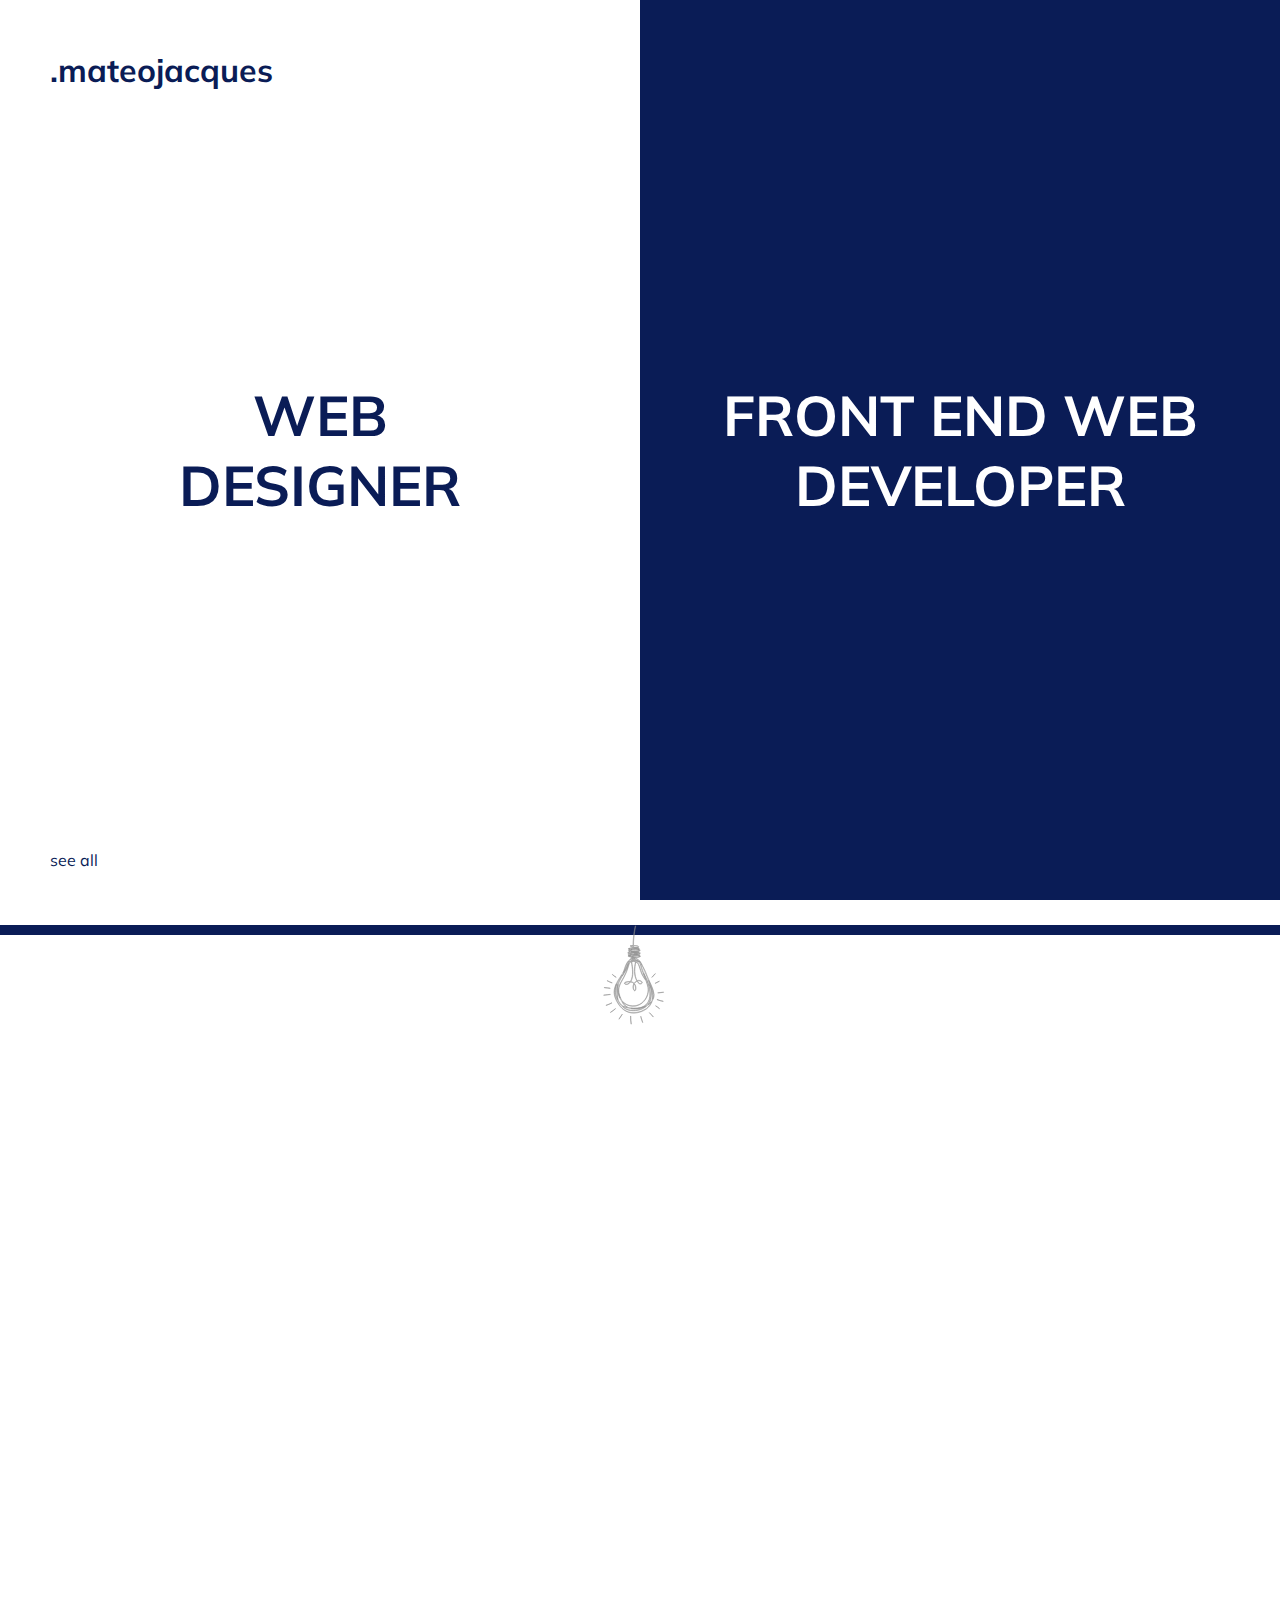
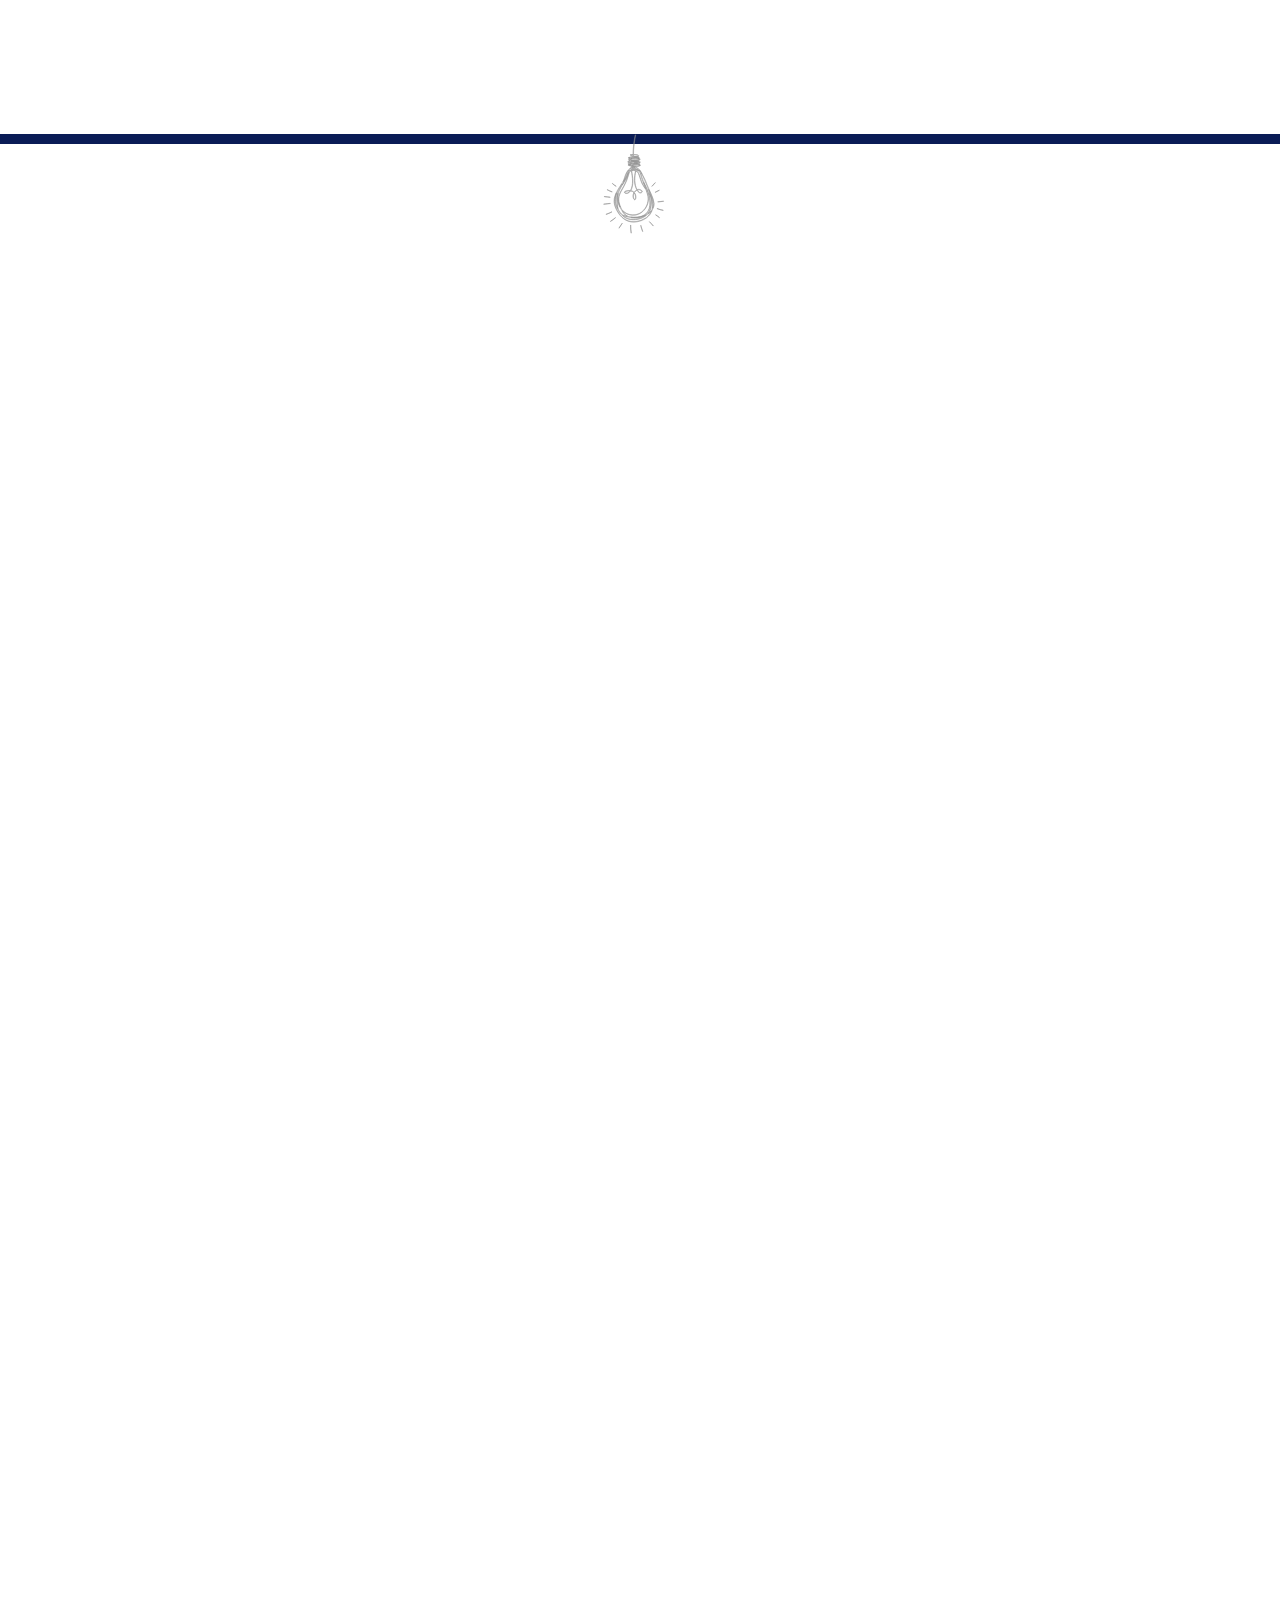
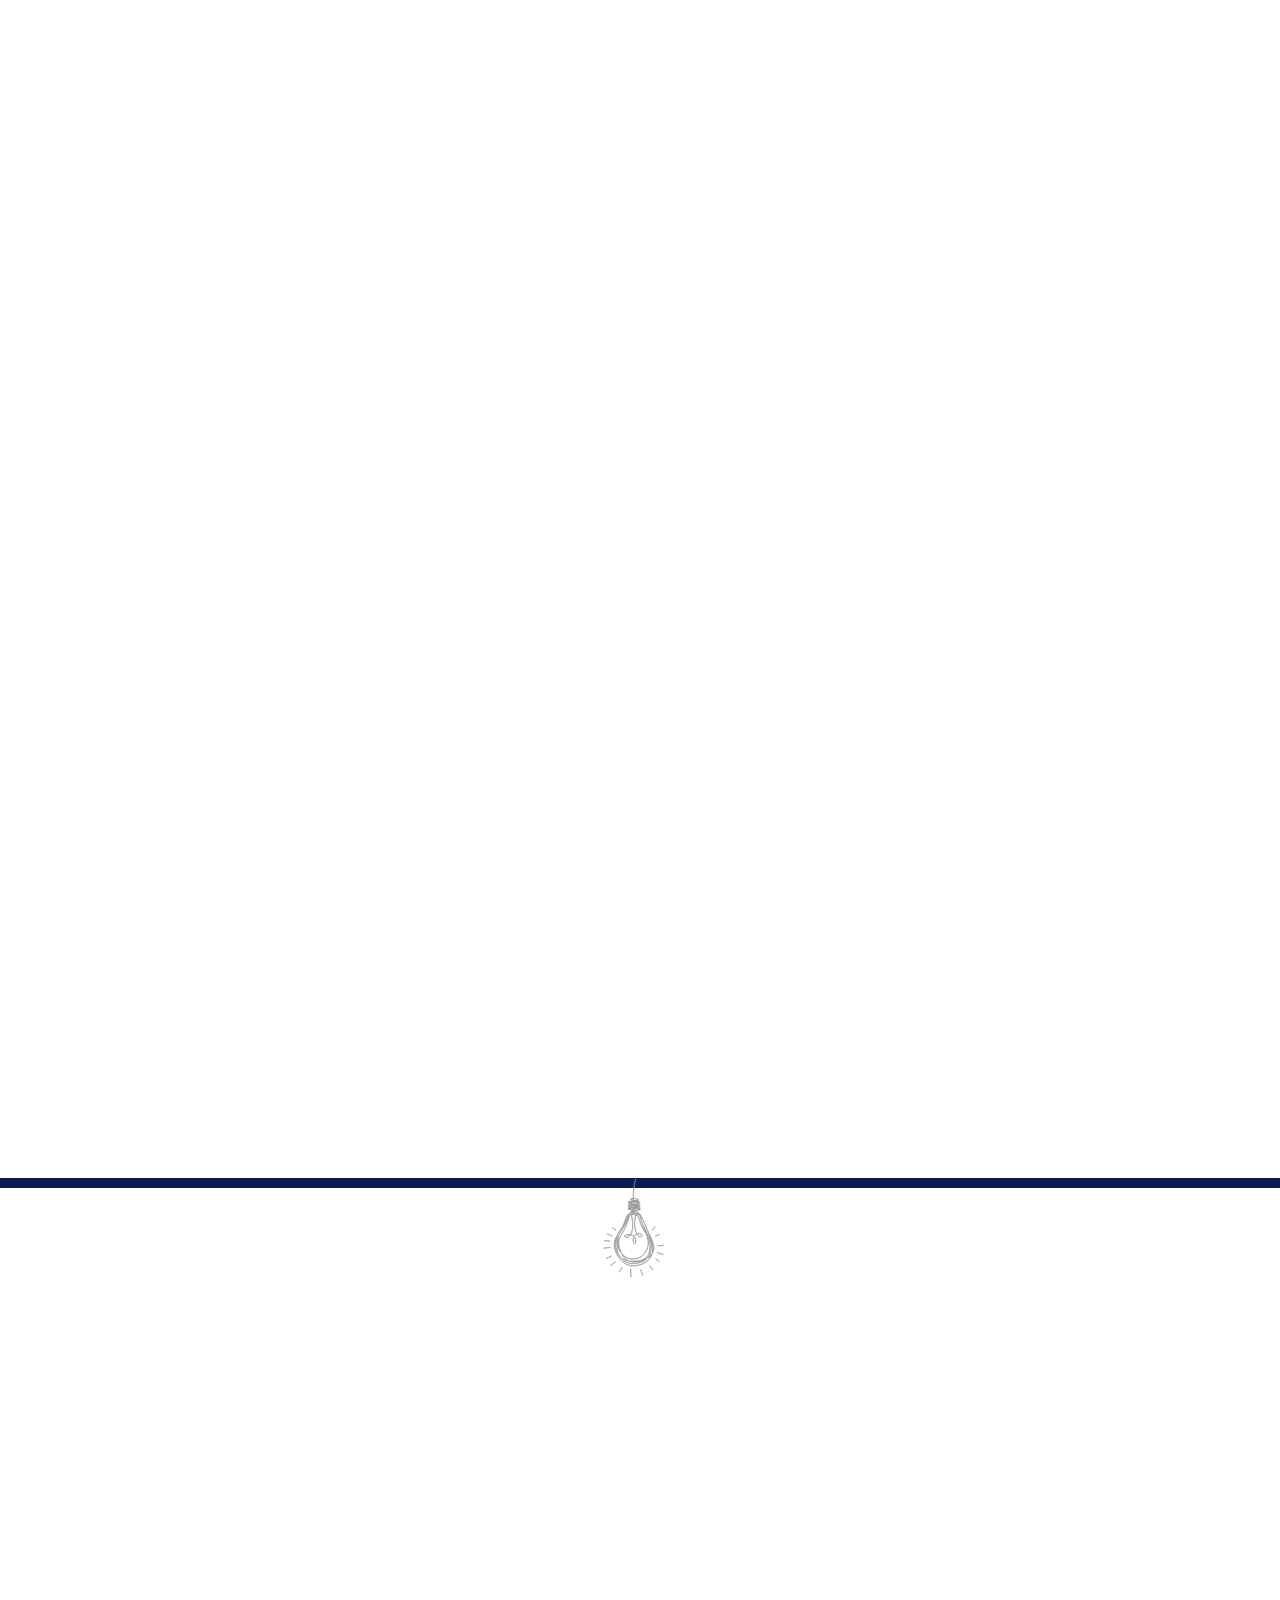
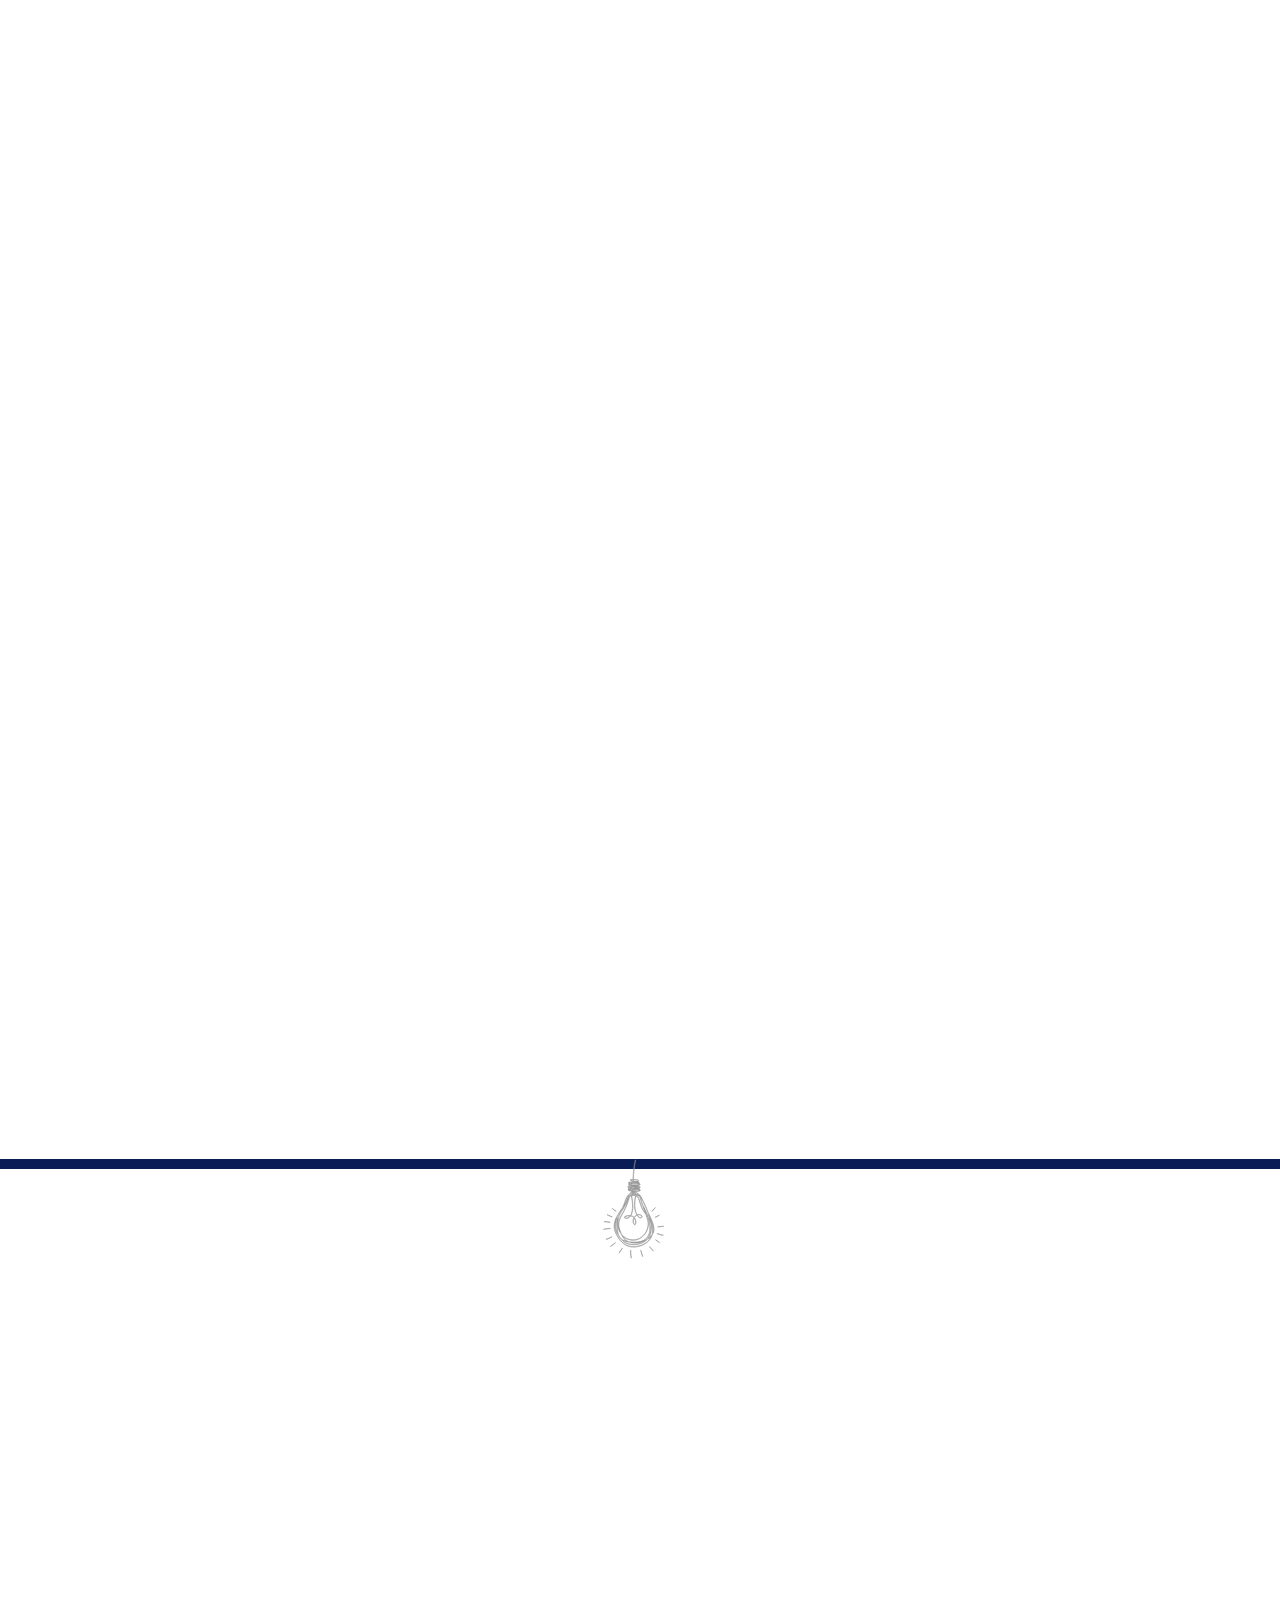
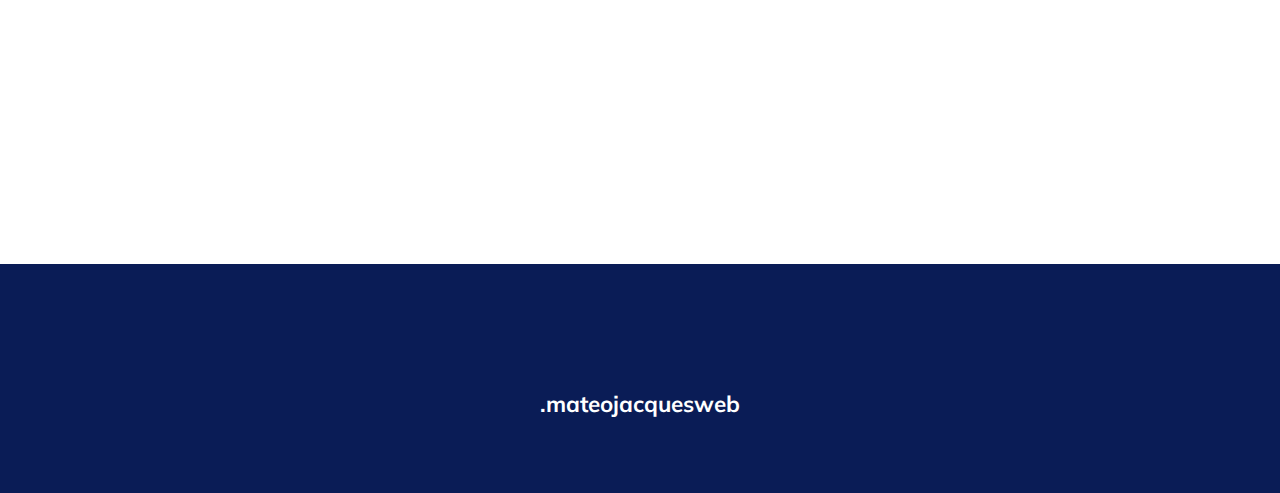
<file: index.html>
<!DOCTYPE html>
<html lang="en">
  <head>
    <meta charset="UTF-8" />
    <meta http-equiv="X-UA-Compatible" content="IE=edge" />
    <meta name="viewport" content="width=device-width, initial-scale=1.0" />
    <link rel="icon" href="img/favicon.png">
    <link
      rel="stylesheet"
      href="https://cdnjs.cloudflare.com/ajax/libs/font-awesome/5.15.3/css/all.min.css"
      integrity="sha512-iBBXm8fW90+nuLcSKlbmrPcLa0OT92xO1BIsZ+ywDWZCvqsWgccV3gFoRBv0z+8dLJgyAHIhR35VZc2oM/gI1w=="
      crossorigin="anonymous"
    />
    <link rel="preconnect" href="https://fonts.gstatic.com" />
    <link
      href="https://fonts.googleapis.com/css2?family=Mulish:ital,wght@0,200;0,300;0,400;0,500;0,600;0,700;0,800;0,900;1,200;1,300;1,400;1,500;1,600;1,700;1,800;1,900&display=swap"
      rel="stylesheet"
    />
    <link rel="stylesheet" href="css/styles.css" />
    <link rel="stylesheet" href="https://unpkg.com/aos@next/dist/aos.css" />
    <title>Mateo Jacques: Front End Developer</title>
  </head>
  <body>
    <div class="global-container">
      <nav id="nav">
        <a href="/" class="logo"
          ><h1>.mateojacques<span>web</span></h1></a
        >
      </nav>

      <header id="header">
        <i class="fas fa-paint-brush" id="theme-selector"></i>

        <div class="header-left">
          <div id="hide-left" class="header-hide">
            <h1 class="designer-title">
              WEB <br />
              DESIGNER
            </h1>

            <p class="designer-desc">
              I design web sites and applications intended to be beautiful,
              convenient, modern and responsive.
            </p>

            <a class="designer-cta" href="design.html">SEE MY WORK</a>
          </div>
        </div>

        <div class="header-right">
          <div id="hide-right" class="header-hide">
            <h1 class="frontend-title">FRONT END WEB DEVELOPER</h1>

            <p class="frontend-desc">
              I combine my approach to web design with my critical thinking to
              bring ideas to life in a fully functional way.
            </p>

            <a class="frontend-cta" href="development.html#projects">SEE MY WORK</a>
          </div>
        </div>

        <a class="see-all" onclick="smoothScroll(about)">
          see all <i class="fas fa-arrow-down"></i>
        </a>

        <i class="fas fa-lightbulb"></i>
      </header>

      <svg
        class="separator desktop"
        xmlns="http://www.w3.org/2000/svg"
        width="1920"
        height="149.385"
        viewBox="0 0 1920 149.385"
      >
        <g transform="translate(-0.5 -63)">
          <line
            class="separator-line"
            data-name="Línea 13"
            x2="1920"
            transform="translate(0.5 70.5)"
            fill="none"
            stroke-width="15"
          />
          <g
            class="lightbulb"
            data-name="1547155443"
            transform="translate(995.961 215.324) rotate(180)"
          >
            <path
              id="Trazado_2"
              data-name="Trazado 2"
              d="M0,0H.264a63.936,63.936,0,0,1,.843,12.2l-.279-.007A63.619,63.619,0,0,0,0,0Z"
              transform="translate(48.515 3.439)"
              fill="none"
              stroke-width="1"
              opacity="0.82"
            />
            <path
              id="Trazado_3"
              data-name="Trazado 3"
              d="M0,.107.26,0c.7,2.119,2.718,7.659,2.808,9.376l-.242.046C2.395,6.907,1.458,4.443,0,.107Z"
              transform="translate(31.288 5.769)"
              fill="none"
              stroke-width="1"
              opacity="0.82"
            />
            <path
              id="Trazado_4"
              data-name="Trazado 4"
              d="M4.9.075c.05-.184.377.016.246.125C3.526,2.705,1.776,5.124.224,7.672L0,7.473C1.569,4.966,3.271,2.544,4.9.075Z"
              transform="translate(61.922 10.833)"
              fill="none"
              stroke-width="1"
              opacity="0.82"
            />
            <path
              id="Trazado_5"
              data-name="Trazado 5"
              d="M0,.163.234,0A64.542,64.542,0,0,0,6.087,6.479c-.075.064-.149.128-.222.192A68.022,68.022,0,0,1,0,.163Z"
              transform="translate(15.385 14.073)"
              fill="none"
              stroke-width="1"
              opacity="0.82"
            />
            <path
              id="Trazado_6"
              data-name="Trazado 6"
              d="M25.911.407C40.122-1.93,50.489,5.973,56.891,19.346c2.536,5.206,3.8,10.066,2.825,16-1.5,9.387-8.092,17.2-12.36,24.33a24.441,24.441,0,0,0-3.045,7.107c-1.4,4.473-3.252,9.56-6.76,12.56a9.327,9.327,0,0,1-3.676,3.046,1.855,1.855,0,0,1-.356,1.4,17.85,17.85,0,0,1,5.711,1.721c-.17.26-.519.277-.777.405.192.105.388.207.58.315A8.7,8.7,0,0,1,37.024,87.3c.837.152,2.305.536,2.073,1.383-.109.488-.584.729-.974.953a10.567,10.567,0,0,1,1.58.82c-.025.346-2.405,1.134-3.468,1.37a5.137,5.137,0,0,1,1.815.907,1.07,1.07,0,0,1,.352.453,4.016,4.016,0,0,1-.875.577,4.58,4.58,0,0,1,1.1.832,13.3,13.3,0,0,1-2.4,1.14,26.833,26.833,0,0,1,2.647.735.678.678,0,0,1-.327.268c-4.94,2.053-11.045.9-13.309.992.8.057,1.591.273,2.4.263q1.512.056,3.016.244c.276.033.382.388.669.394a8.547,8.547,0,0,1,4.745,2.17c-.807.58-3.515.659-4.5.66.227,9.425-2.257,25.812-3.371,29.281a.628.628,0,0,1-.645.075c1.717-6.795,3.753-22.413,3.325-29.378-.946-.029-5.253-.288-6.6-.818-.952-.372-1.593-1.272-.894-1.828a4.293,4.293,0,0,1,1.848-.7,18.849,18.849,0,0,1-2.529-.516c.291-.4.828-.286,1.248-.275,4.591.118,9.481,1.014,14-.652a19.364,19.364,0,0,0-2.485-.625,25.709,25.709,0,0,1-13.688.2c-.125-.049-.309-.03-.352-.191a1.756,1.756,0,0,1,.892-.294c.711-.112,1.421-.237,2.139-.3a9.87,9.87,0,0,1-3.847-1.283c1.222-.935,12.344-2.151,16.415-.611.247.108.431-.178.619-.3a3.1,3.1,0,0,0-1.284-.887c-.384-.142-.773-.413-1.2-.3-2.99.559-9.394,1.044-13.3-.3-.026-.6,4.815-1.155,6.81-.926a40.1,40.1,0,0,1,6.181.645,2.225,2.225,0,0,0,.956.121,15.949,15.949,0,0,0,2.98-.939l.022-.08a7.474,7.474,0,0,0-1.443-.653c-3.986,1.266-14.209.976-16.98-.005A7.267,7.267,0,0,1,23,88.9a4.725,4.725,0,0,1-.96-.8,2.587,2.587,0,0,1,.808-.555,5.643,5.643,0,0,1-1.92-.978c.314-.2.172-.182,2.675-.674a8.044,8.044,0,0,1-3.181-.735.129.129,0,0,1,.031-.249c3.592-2.041,8.571-1.744,12.623-1.194a1.571,1.571,0,0,0,.209-1.091,8.764,8.764,0,0,1-5.733-.187,14.072,14.072,0,0,1-1.78-.833c-3.842-1.5-6.438-6.024-9.091-11.849a82.662,82.662,0,0,1-6.353-14.321C7.76,48.648.461,36.042.026,27.934c-.322-5.394,2.453-8.581,2.684-9.45C5.757,8.014,15.428,2.142,25.911.407m2.5.241A35.586,35.586,0,0,0,11.748,6.661,22.888,22.888,0,0,0,3.764,17.069a15.625,15.625,0,0,1,5.85-5.541,5.547,5.547,0,0,0,.9-.57C17.636,4.317,29.937,1.629,39.33,4.72c6.6,2.158,8.684,6.052,10.144,7.062a13.99,13.99,0,0,1,4.245,5.794c.4,1.1,5.13,7.374,4.795,16.532a28.369,28.369,0,0,1-2.258,9.933l.065.018c.629-1.923,5.829-10.51,1.405-21.52C52.186,9.162,42.626-.576,28.415.649M28.336,4.1A30.517,30.517,0,0,0,12.514,10c7.2-3.331,16.562-5.206,24.158-2.952a10.177,10.177,0,0,0,1.8.5,26.962,26.962,0,0,1,8.681,2.693C42.474,5.187,34.941,3.438,28.336,4.1M21.285,7.584c-.229.077-.487.012-.7.139-1.194.348-2.4.657-3.574,1.074a33.4,33.4,0,0,0-6.424,2.851,16.428,16.428,0,0,0-4.858,8.423C3.21,32.965,4.457,38.133,8.111,43.2,3.54,28.158,4.7,12.4,19.426,8.085a7.748,7.748,0,0,1,1.28-.313,2.309,2.309,0,0,1,.318-.1c6.077-1.392,13.639-.509,13.639-.509.006-.092-.114-.138-.189-.132-.59-.015-1.164-.171-1.75-.223a33.81,33.81,0,0,0-11.439.777m3.54.037C9.742,9.087,4.369,19.9,6.865,35.539A54.986,54.986,0,0,0,9.111,44.51c.609.863,1.308,1.659,1.953,2.5-2-6.328-4.017-11.538-1.548-19.419,2.963-9.433,11.144-16.879,20.535-17.306a22.654,22.654,0,0,1,17.612,6.874,23.763,23.763,0,0,0-2.35-3.735,16.934,16.934,0,0,0-7.49-5.4,61.477,61.477,0,0,0-13-.4m15.211.755a17.61,17.61,0,0,1,6.408,5.65c1.418,2.067,2.6,4.8,3.094,5.381a29.257,29.257,0,0,1,4.682,23.62,20.764,20.764,0,0,0,1.439-7.937C55.166,28.125,55.1,22.754,53.4,18.25A45.576,45.576,0,0,0,48.757,12c-.518-.617-3.322-2.479-8.721-3.623M22.009,13.054c-9.067,4.761-14.544,15.8-12.759,25.572A74.967,74.967,0,0,0,12.2,48.467,51.547,51.547,0,0,1,16,54.122a27.708,27.708,0,0,1,3.21,6.317c1.749,4.551,2.891,9.319,4.478,12.7A6.176,6.176,0,0,0,27.3,76.689c2.307-8.614,2.65-20.364-1.829-28.06a6.329,6.329,0,0,1-2.21.5c-1.449.065-4.349-.861-5.229-2.406-.734-1.232.237-2.871,2.226-3.026A4.286,4.286,0,0,1,24.04,45.5a20.481,20.481,0,0,1,1.66,2.417A9.538,9.538,0,0,0,29.608,44.3c-3.481-4.125-2.572-11.045-.5-10.918,1.554.029,2.483,3.619,2.57,5.327A11.267,11.267,0,0,1,30.3,44.257a8.241,8.241,0,0,0,4.9,2.459,10.356,10.356,0,0,1,1.807-2.077c4.556-3.9,10.391-.2,6.127,1.769a17.931,17.931,0,0,1-7.252.946c-.169.005-.42-.1-.488.129C30.718,56.26,32.386,67.076,34.233,76.9a7.884,7.884,0,0,0,2.195-1.184c.511-.376,2.152-5.8,2.352-6.426a76.7,76.7,0,0,1,6.39-15.577C51.2,42.472,57.36,36.4,48.8,19.353A21.542,21.542,0,0,0,32.8,10.876a19.388,19.388,0,0,0-10.8,2.178M5.669,15.441c-2.856,3.629-2.6,3.773-2.746,4.309C.438,29.772,5.16,39.339,6.271,42.3c3.671,9.652,1.856,7.148,10.62,26.6a30.789,30.789,0,0,0,3.261,4.649c-.409-1.787-.553-1.453-1.378-4.829C17.14,61.878,11.394,53.02,8.763,45.2c-.457-1.42-4.353-4.332-4.833-12.137A53.829,53.829,0,0,1,5.146,20.246a16.314,16.314,0,0,1,3.816-7.667,12.857,12.857,0,0,0-3.293,2.862m48.974,4.912c1.123,5.459,1,7.2,1.494,13.949.591,6.819-3.478,13.29-4.291,15.152-1.158,2.6-2.5,5.1-3.837,7.6,8.839-12.6,13.7-22.8,6.634-36.7M.542,27.495C.7,33.4,4.633,41.454,8.119,49.105c-3.388-9.99-4.809-11.617-5.9-17.638a29.012,29.012,0,0,1-.034-10.844,13.632,13.632,0,0,0-1.64,6.871m50.25-5.19c-.008.088-.014.177-.017.267l.133.074c5.339,12.571,1.656,19.132-2.857,27.05-8.332,14.5-7.882,18.472-10.5,24.944,1.634-1.806,1.9-4.131,2.215-5.1C42.71,60.242,53.81,50.241,54.409,38.446A29.8,29.8,0,0,0,50.791,22.3M28.358,34.585c-1.021,2.152-.7,6.418,1.537,9.207,2.627-4.616.445-9.44-.7-9.852-.406-.084-.669.332-.838.645M39.51,43.821a7.457,7.457,0,0,0-3.689,2.995c7.685.146,9.792-2.037,7.2-3.064a5.19,5.19,0,0,0-3.514.069M18.542,45.15c-.413.562-.357,1.539,1.225,2.446a5.873,5.873,0,0,0,5.437.555,19.479,19.479,0,0,0-2.018-2.818c-1.623-1.566-3.855-1.314-4.645-.183m11.451-.43a10.462,10.462,0,0,1-4,3.691c4.543,8.2,4.1,19.419,1.821,28.489a10.139,10.139,0,0,0,5.9.168c-1.9-10.15-3.517-20.783,1.189-29.827a8.921,8.921,0,0,1-4.913-2.522M9.685,46.133c1.386,4.016,4.48,9.821,6.217,13.644.092-.157-.166-.411-.221-.6-5.7-14.255-2.993-8.935-6-13.049M12.722,50.1c3.153,8.484,6.14,14.668,7.68,22.053a8.77,8.77,0,0,0,1.556,3.215,13.511,13.511,0,0,0,3.629,2.363,15.307,15.307,0,0,1,3.7.936A14.8,14.8,0,0,0,35,78.04a7.288,7.288,0,0,0,.99-1.35,10.06,10.06,0,0,1-10.939-.7c-3.586-3.086-4.723-14.661-9.339-21.3A46.034,46.034,0,0,0,12.722,50.1m34.542,6.9c-3.048,4.828-6.454,9.924-7.295,13.861-.83,3.73-2.936,4.878-3.123,5.363a12.119,12.119,0,0,1-.766,1.334,7.647,7.647,0,0,0,2.58-2.473,3.653,3.653,0,0,0,.366-.951c2.073-6.3,6.285-13.172,9.143-18.549-.319.46-.6.944-.906,1.414m-3.456,7.752c-.741,1.3-2.228,6.114-3.973,9.42a6.59,6.59,0,0,0-.649,1.276,14.054,14.054,0,0,1-.789,2.279c2.991-3.222,4.8-9.044,5.987-13.062A22.36,22.36,0,0,1,46.2,60.624a36.8,36.8,0,0,0-2.389,4.134M18.622,72.523a29.339,29.339,0,0,0,3.536,5.658,15.352,15.352,0,0,1-1.516-3c-.432-1.084.243.225-2.02-2.657m2.85,3.283a11.7,11.7,0,0,0,4.6,5.305,11.754,11.754,0,0,0,6.487.134,5.286,5.286,0,0,0-.947-.791c-.155-.118-.356-.039-.529-.039a10.572,10.572,0,0,1-7.465-2.168c-.141-.16-.355-.093-.536-.1.028-.1.058-.2.086-.3a10.676,10.676,0,0,1-1.69-2.046m14.488,2.442a2.626,2.626,0,0,0-.838.462,5.7,5.7,0,0,1-2.84,1.532,5.492,5.492,0,0,1,.908.84,11,11,0,0,0,3.694-1.9,8.967,8.967,0,0,0,1.457-2.763,7.475,7.475,0,0,1-2.38,1.831M23.029,76.94a6.985,6.985,0,0,0,.835.788,3.983,3.983,0,0,0,.436-.007c-.437-.235-.848-.518-1.27-.781m1.2,1.1a10.083,10.083,0,0,0,6.343,1.852A8.69,8.69,0,0,0,29,79.216a11.914,11.914,0,0,1-3.774-1.026,2.716,2.716,0,0,0-1-.149m6.4,1.221c.935.554.989.572,1.128.528a5.272,5.272,0,0,0,2.249-.883,16.171,16.171,0,0,1-3.377.355m2.912,2.289c.048.106.1.214.149.322a8.521,8.521,0,0,0,1.843-1.129,17.7,17.7,0,0,1-1.992.807m-5.034.63a8.2,8.2,0,0,0,4.57-.067,2.164,2.164,0,0,0-.162-.388,16.411,16.411,0,0,1-4.408.456m-3.691,1.666A10.314,10.314,0,0,0,21.1,84.927a12.112,12.112,0,0,0,3.786.656,15.341,15.341,0,0,0,2.2-.191c2.269-.265,4.281-.063,5.731-1.374a27.562,27.562,0,0,0-8-.172m6.528,1.264a17.336,17.336,0,0,1,6.575.593c.139.046.277-.043.414-.064a19.732,19.732,0,0,0-5.1-1.543,8.749,8.749,0,0,1-1.892,1.014m-2.6.6c-2.925.4-2.009-.115-6.085.675a2.577,2.577,0,0,0-.758.2,5.832,5.832,0,0,0,1.625.669,30.252,30.252,0,0,1,9.1-.554,6.421,6.421,0,0,0,1.721,0,24.057,24.057,0,0,0,2.864-.723,19.563,19.563,0,0,0-6.57-.534,17.338,17.338,0,0,0-1.9.267m6.191,1.163c.486.1.974.194,1.466.248a9.727,9.727,0,0,0,1.789-.744c-.21-.092-.433-.26-.668-.162a21.964,21.964,0,0,1-2.588.658m-10.728.53a32.209,32.209,0,0,0,8.078-.361,32.722,32.722,0,0,0-8.078.361m2.921.477a17.244,17.244,0,0,1-3.436-.163.936.936,0,0,0-.869.254c-.016.122.109.183.187.246,1.858,1.073-.575-.159,8.5.256a28.535,28.535,0,0,0,4.153-1.089c-3.74-.517-.257-.051-8.532.494m5.672.676a22.123,22.123,0,0,1,4.732.862c.529-.2,1.355-.818.456-1.3a8.163,8.163,0,0,0-1.653-.581,25.221,25.221,0,0,1-3.535,1.024m-8.024.346a14.746,14.746,0,0,0,5.356-.131,35.491,35.491,0,0,0-5.356.131m5.527.129c-2.09.31-4.524.8-6.782.1a12.533,12.533,0,0,0-2.252.576c.648.156,10.072,1.631,15.555.064a27.138,27.138,0,0,0-4.965-.891,5.325,5.325,0,0,0-1.556.154m-7.232,2.51c-.07.026-.193.021-.217.109a23.493,23.493,0,0,0,5.469.623,41.787,41.787,0,0,0,6.386-.461c-1.58-.413-8.125-1.062-11.638-.271m4.487,1.733a33.5,33.5,0,0,0-5.982.825A11.133,11.133,0,0,0,26.1,95.236c6.116-.353,4,.179,7.288-.393a14.283,14.283,0,0,0,3.076-.921,24.843,24.843,0,0,0-8.9-.648m5.481,1.988c.842.064,1.674.217,2.51.333a9.02,9.02,0,0,0,2.22-.92,2.1,2.1,0,0,0-.86-.577,15.247,15.247,0,0,1-3.87,1.164m-2.383.265c-5.43.344-2.6-.3-7.989.454A26.185,26.185,0,0,0,34.7,95.87a21,21,0,0,0-4.035-.343m-6.45,3.14c-.257.129-.523.433-.385.744.563,1.569,6.113,1.566,7.036,1.6a6.016,6.016,0,0,0-.319-2.149c-2.484-.389-4.928-.867-6.332-.192m7.052.342a6.233,6.233,0,0,1,.28,2.011,16.34,16.34,0,0,0,3.661-.2A8.137,8.137,0,0,0,31.263,99.009Z"
              transform="translate(14.302 20.02)"
              fill="none"
              stroke-width="1"
              opacity="0.82"
            />
            <path
              id="Trazado_7"
              data-name="Trazado 7"
              d="M7.807,0c.032.06.1.181.126.241A55.839,55.839,0,0,0,.19,5.984L0,5.816A48.684,48.684,0,0,1,7.807,0Z"
              transform="translate(72.043 20.879)"
              fill="none"
              stroke-width="1"
              opacity="0.82"
            />
            <path
              id="Trazado_8"
              data-name="Trazado 8"
              d="M.092,0a57.945,57.945,0,0,0,6,4.322l-.181.2A46.519,46.519,0,0,1,.055.312C-.083.241.08.095.092,0Z"
              transform="translate(6.12 26.53)"
              fill="none"
              stroke-width="1"
              opacity="0.82"
            />
            <path
              id="Trazado_9"
              data-name="Trazado 9"
              d="M8.953,0c.028.088.058.176.088.264A59.552,59.552,0,0,0,.178,4L0,3.8A56.06,56.06,0,0,1,8.953,0Z"
              transform="translate(77.516 31.434)"
              fill="none"
              stroke-width="1"
              opacity="0.82"
            />
            <path
              id="Trazado_10"
              data-name="Trazado 10"
              d="M.048,0A48.389,48.389,0,0,1,9.416,2.674c.164.036.034.213.025.309A48.407,48.407,0,0,0,0,.277Z"
              transform="translate(0.557 37.526)"
              fill="none"
              stroke-width="1"
              opacity="0.82"
            />
            <path
              id="Trazado_11"
              data-name="Trazado 11"
              d="M0,1.086C3.386.875,6.745.365,10.116,0c-.005.067-.015.2-.019.267C7.006.649,1.792,1.3.056,1.348.042,1.283.015,1.152,0,1.086Z"
              transform="translate(79.845 46.758)"
              fill="none"
              stroke-width="1"
              opacity="0.82"
            />
            <path
              id="Trazado_12"
              data-name="Trazado 12"
              d="M8.83,0c0,.061,0,.182,0,.243C5.878.48,2.941.853,0,1.177,0,1.109.011.969.015.9,1.922.689,7.884-.03,8.83,0Z"
              transform="translate(0 50.267)"
              fill="none"
              stroke-width="1"
              opacity="0.82"
            />
            <path
              id="Trazado_13"
              data-name="Trazado 13"
              d="M0,.27C.019.179.039.089.061,0,3.089.263,6.072.923,9.113,1.067c-.005.063-.016.188-.021.251C6.037,1.225,3.042.522,0,.27Z"
              transform="translate(80.098 57.104)"
              fill="none"
              stroke-width="1"
              opacity="0.82"
            />
            <path
              id="Trazado_14"
              data-name="Trazado 14"
              d="M0,3.209C2.075,2.055,4.191.967,6.36,0c.034.084.069.169.1.255C4.316,1.224,2.215,2.3.156,3.445Z"
              transform="translate(6.355 64.517)"
              fill="none"
              stroke-width="1"
              opacity="0.82"
            />
            <path
              id="Trazado_15"
              data-name="Trazado 15"
              d="M.026,0c1.7.324,5.207,2.233,7.642,3.37-.037.086-.071.173-.1.261C5.025,2.443,1.911.739,0,.266.007.2.02.066.026,0Z"
              transform="translate(77.17 65.163)"
              fill="none"
              stroke-width="1"
              opacity="0.82"
            />
            <path
              id="Trazado_16"
              data-name="Trazado 16"
              d="M0,5.687C1.645,3.756,3.279,1.812,5.057,0l.222.181C3.5,2,1.847,3.94.211,5.889.14,5.82.071,5.753,0,5.687Z"
              transform="translate(12.414 73.468)"
              fill="none"
              stroke-width="1"
              opacity="0.82"
            />
            <path
              id="Trazado_17"
              data-name="Trazado 17"
              d="M.1,0A26.984,26.984,0,0,1,5.98,4.386c.12.1-.081.187-.117.273A26.952,26.952,0,0,0,.076.312C-.093.249.068.095.1,0Z"
              transform="translate(71.147 73.601)"
              fill="none"
              stroke-width="1"
              opacity="0.82"
            />
          </g>
        </g>
      </svg>

      <section class="section" id="about" data-aos="fade-in" data-aos-duration="2000">
        <h1 class="title">About me</h1>

        <p>
          I am a self-taught <b>Front End Web Developer</b> and
          <b>Web Designer</b> since 2019.
        </p>

        <p>
          I have a passion for writing <b>clean and concise code</b> that, in
          conjuction with a <b>good understanding of web design principles</b>,
          allows me to create work that I'm proud of.
        </p>

        <p>I <b>always</b> keep learning (and <b>always</b> will).</p>

        <a href="about.html">LEARN MORE ABOUT ME</a>
      </section>

      <svg
        class="separator desktop"
        xmlns="http://www.w3.org/2000/svg"
        width="1920"
        height="149.385"
        viewBox="0 0 1920 149.385"
      >
        <g transform="translate(-0.5 -63)">
          <line
            class="separator-line"
            data-name="Línea 13"
            x2="1920"
            transform="translate(0.5 70.5)"
            fill="none"
            stroke="#0a1c56"
            stroke-width="15"
          />
          <g
            class="lightbulb"
            data-name="1547155443"
            transform="translate(995.961 215.324) rotate(180)"
          >
            <path
              id="Trazado_2"
              data-name="Trazado 2"
              d="M0,0H.264a63.936,63.936,0,0,1,.843,12.2l-.279-.007A63.619,63.619,0,0,0,0,0Z"
              transform="translate(48.515 3.439)"
              fill="none"
              stroke-width="1"
              opacity="0.82"
            />
            <path
              id="Trazado_3"
              data-name="Trazado 3"
              d="M0,.107.26,0c.7,2.119,2.718,7.659,2.808,9.376l-.242.046C2.395,6.907,1.458,4.443,0,.107Z"
              transform="translate(31.288 5.769)"
              fill="none"
              stroke-width="1"
              opacity="0.82"
            />
            <path
              id="Trazado_4"
              data-name="Trazado 4"
              d="M4.9.075c.05-.184.377.016.246.125C3.526,2.705,1.776,5.124.224,7.672L0,7.473C1.569,4.966,3.271,2.544,4.9.075Z"
              transform="translate(61.922 10.833)"
              fill="none"
              stroke-width="1"
              opacity="0.82"
            />
            <path
              id="Trazado_5"
              data-name="Trazado 5"
              d="M0,.163.234,0A64.542,64.542,0,0,0,6.087,6.479c-.075.064-.149.128-.222.192A68.022,68.022,0,0,1,0,.163Z"
              transform="translate(15.385 14.073)"
              fill="none"
              stroke-width="1"
              opacity="0.82"
            />
            <path
              id="Trazado_6"
              data-name="Trazado 6"
              d="M25.911.407C40.122-1.93,50.489,5.973,56.891,19.346c2.536,5.206,3.8,10.066,2.825,16-1.5,9.387-8.092,17.2-12.36,24.33a24.441,24.441,0,0,0-3.045,7.107c-1.4,4.473-3.252,9.56-6.76,12.56a9.327,9.327,0,0,1-3.676,3.046,1.855,1.855,0,0,1-.356,1.4,17.85,17.85,0,0,1,5.711,1.721c-.17.26-.519.277-.777.405.192.105.388.207.58.315A8.7,8.7,0,0,1,37.024,87.3c.837.152,2.305.536,2.073,1.383-.109.488-.584.729-.974.953a10.567,10.567,0,0,1,1.58.82c-.025.346-2.405,1.134-3.468,1.37a5.137,5.137,0,0,1,1.815.907,1.07,1.07,0,0,1,.352.453,4.016,4.016,0,0,1-.875.577,4.58,4.58,0,0,1,1.1.832,13.3,13.3,0,0,1-2.4,1.14,26.833,26.833,0,0,1,2.647.735.678.678,0,0,1-.327.268c-4.94,2.053-11.045.9-13.309.992.8.057,1.591.273,2.4.263q1.512.056,3.016.244c.276.033.382.388.669.394a8.547,8.547,0,0,1,4.745,2.17c-.807.58-3.515.659-4.5.66.227,9.425-2.257,25.812-3.371,29.281a.628.628,0,0,1-.645.075c1.717-6.795,3.753-22.413,3.325-29.378-.946-.029-5.253-.288-6.6-.818-.952-.372-1.593-1.272-.894-1.828a4.293,4.293,0,0,1,1.848-.7,18.849,18.849,0,0,1-2.529-.516c.291-.4.828-.286,1.248-.275,4.591.118,9.481,1.014,14-.652a19.364,19.364,0,0,0-2.485-.625,25.709,25.709,0,0,1-13.688.2c-.125-.049-.309-.03-.352-.191a1.756,1.756,0,0,1,.892-.294c.711-.112,1.421-.237,2.139-.3a9.87,9.87,0,0,1-3.847-1.283c1.222-.935,12.344-2.151,16.415-.611.247.108.431-.178.619-.3a3.1,3.1,0,0,0-1.284-.887c-.384-.142-.773-.413-1.2-.3-2.99.559-9.394,1.044-13.3-.3-.026-.6,4.815-1.155,6.81-.926a40.1,40.1,0,0,1,6.181.645,2.225,2.225,0,0,0,.956.121,15.949,15.949,0,0,0,2.98-.939l.022-.08a7.474,7.474,0,0,0-1.443-.653c-3.986,1.266-14.209.976-16.98-.005A7.267,7.267,0,0,1,23,88.9a4.725,4.725,0,0,1-.96-.8,2.587,2.587,0,0,1,.808-.555,5.643,5.643,0,0,1-1.92-.978c.314-.2.172-.182,2.675-.674a8.044,8.044,0,0,1-3.181-.735.129.129,0,0,1,.031-.249c3.592-2.041,8.571-1.744,12.623-1.194a1.571,1.571,0,0,0,.209-1.091,8.764,8.764,0,0,1-5.733-.187,14.072,14.072,0,0,1-1.78-.833c-3.842-1.5-6.438-6.024-9.091-11.849a82.662,82.662,0,0,1-6.353-14.321C7.76,48.648.461,36.042.026,27.934c-.322-5.394,2.453-8.581,2.684-9.45C5.757,8.014,15.428,2.142,25.911.407m2.5.241A35.586,35.586,0,0,0,11.748,6.661,22.888,22.888,0,0,0,3.764,17.069a15.625,15.625,0,0,1,5.85-5.541,5.547,5.547,0,0,0,.9-.57C17.636,4.317,29.937,1.629,39.33,4.72c6.6,2.158,8.684,6.052,10.144,7.062a13.99,13.99,0,0,1,4.245,5.794c.4,1.1,5.13,7.374,4.795,16.532a28.369,28.369,0,0,1-2.258,9.933l.065.018c.629-1.923,5.829-10.51,1.405-21.52C52.186,9.162,42.626-.576,28.415.649M28.336,4.1A30.517,30.517,0,0,0,12.514,10c7.2-3.331,16.562-5.206,24.158-2.952a10.177,10.177,0,0,0,1.8.5,26.962,26.962,0,0,1,8.681,2.693C42.474,5.187,34.941,3.438,28.336,4.1M21.285,7.584c-.229.077-.487.012-.7.139-1.194.348-2.4.657-3.574,1.074a33.4,33.4,0,0,0-6.424,2.851,16.428,16.428,0,0,0-4.858,8.423C3.21,32.965,4.457,38.133,8.111,43.2,3.54,28.158,4.7,12.4,19.426,8.085a7.748,7.748,0,0,1,1.28-.313,2.309,2.309,0,0,1,.318-.1c6.077-1.392,13.639-.509,13.639-.509.006-.092-.114-.138-.189-.132-.59-.015-1.164-.171-1.75-.223a33.81,33.81,0,0,0-11.439.777m3.54.037C9.742,9.087,4.369,19.9,6.865,35.539A54.986,54.986,0,0,0,9.111,44.51c.609.863,1.308,1.659,1.953,2.5-2-6.328-4.017-11.538-1.548-19.419,2.963-9.433,11.144-16.879,20.535-17.306a22.654,22.654,0,0,1,17.612,6.874,23.763,23.763,0,0,0-2.35-3.735,16.934,16.934,0,0,0-7.49-5.4,61.477,61.477,0,0,0-13-.4m15.211.755a17.61,17.61,0,0,1,6.408,5.65c1.418,2.067,2.6,4.8,3.094,5.381a29.257,29.257,0,0,1,4.682,23.62,20.764,20.764,0,0,0,1.439-7.937C55.166,28.125,55.1,22.754,53.4,18.25A45.576,45.576,0,0,0,48.757,12c-.518-.617-3.322-2.479-8.721-3.623M22.009,13.054c-9.067,4.761-14.544,15.8-12.759,25.572A74.967,74.967,0,0,0,12.2,48.467,51.547,51.547,0,0,1,16,54.122a27.708,27.708,0,0,1,3.21,6.317c1.749,4.551,2.891,9.319,4.478,12.7A6.176,6.176,0,0,0,27.3,76.689c2.307-8.614,2.65-20.364-1.829-28.06a6.329,6.329,0,0,1-2.21.5c-1.449.065-4.349-.861-5.229-2.406-.734-1.232.237-2.871,2.226-3.026A4.286,4.286,0,0,1,24.04,45.5a20.481,20.481,0,0,1,1.66,2.417A9.538,9.538,0,0,0,29.608,44.3c-3.481-4.125-2.572-11.045-.5-10.918,1.554.029,2.483,3.619,2.57,5.327A11.267,11.267,0,0,1,30.3,44.257a8.241,8.241,0,0,0,4.9,2.459,10.356,10.356,0,0,1,1.807-2.077c4.556-3.9,10.391-.2,6.127,1.769a17.931,17.931,0,0,1-7.252.946c-.169.005-.42-.1-.488.129C30.718,56.26,32.386,67.076,34.233,76.9a7.884,7.884,0,0,0,2.195-1.184c.511-.376,2.152-5.8,2.352-6.426a76.7,76.7,0,0,1,6.39-15.577C51.2,42.472,57.36,36.4,48.8,19.353A21.542,21.542,0,0,0,32.8,10.876a19.388,19.388,0,0,0-10.8,2.178M5.669,15.441c-2.856,3.629-2.6,3.773-2.746,4.309C.438,29.772,5.16,39.339,6.271,42.3c3.671,9.652,1.856,7.148,10.62,26.6a30.789,30.789,0,0,0,3.261,4.649c-.409-1.787-.553-1.453-1.378-4.829C17.14,61.878,11.394,53.02,8.763,45.2c-.457-1.42-4.353-4.332-4.833-12.137A53.829,53.829,0,0,1,5.146,20.246a16.314,16.314,0,0,1,3.816-7.667,12.857,12.857,0,0,0-3.293,2.862m48.974,4.912c1.123,5.459,1,7.2,1.494,13.949.591,6.819-3.478,13.29-4.291,15.152-1.158,2.6-2.5,5.1-3.837,7.6,8.839-12.6,13.7-22.8,6.634-36.7M.542,27.495C.7,33.4,4.633,41.454,8.119,49.105c-3.388-9.99-4.809-11.617-5.9-17.638a29.012,29.012,0,0,1-.034-10.844,13.632,13.632,0,0,0-1.64,6.871m50.25-5.19c-.008.088-.014.177-.017.267l.133.074c5.339,12.571,1.656,19.132-2.857,27.05-8.332,14.5-7.882,18.472-10.5,24.944,1.634-1.806,1.9-4.131,2.215-5.1C42.71,60.242,53.81,50.241,54.409,38.446A29.8,29.8,0,0,0,50.791,22.3M28.358,34.585c-1.021,2.152-.7,6.418,1.537,9.207,2.627-4.616.445-9.44-.7-9.852-.406-.084-.669.332-.838.645M39.51,43.821a7.457,7.457,0,0,0-3.689,2.995c7.685.146,9.792-2.037,7.2-3.064a5.19,5.19,0,0,0-3.514.069M18.542,45.15c-.413.562-.357,1.539,1.225,2.446a5.873,5.873,0,0,0,5.437.555,19.479,19.479,0,0,0-2.018-2.818c-1.623-1.566-3.855-1.314-4.645-.183m11.451-.43a10.462,10.462,0,0,1-4,3.691c4.543,8.2,4.1,19.419,1.821,28.489a10.139,10.139,0,0,0,5.9.168c-1.9-10.15-3.517-20.783,1.189-29.827a8.921,8.921,0,0,1-4.913-2.522M9.685,46.133c1.386,4.016,4.48,9.821,6.217,13.644.092-.157-.166-.411-.221-.6-5.7-14.255-2.993-8.935-6-13.049M12.722,50.1c3.153,8.484,6.14,14.668,7.68,22.053a8.77,8.77,0,0,0,1.556,3.215,13.511,13.511,0,0,0,3.629,2.363,15.307,15.307,0,0,1,3.7.936A14.8,14.8,0,0,0,35,78.04a7.288,7.288,0,0,0,.99-1.35,10.06,10.06,0,0,1-10.939-.7c-3.586-3.086-4.723-14.661-9.339-21.3A46.034,46.034,0,0,0,12.722,50.1m34.542,6.9c-3.048,4.828-6.454,9.924-7.295,13.861-.83,3.73-2.936,4.878-3.123,5.363a12.119,12.119,0,0,1-.766,1.334,7.647,7.647,0,0,0,2.58-2.473,3.653,3.653,0,0,0,.366-.951c2.073-6.3,6.285-13.172,9.143-18.549-.319.46-.6.944-.906,1.414m-3.456,7.752c-.741,1.3-2.228,6.114-3.973,9.42a6.59,6.59,0,0,0-.649,1.276,14.054,14.054,0,0,1-.789,2.279c2.991-3.222,4.8-9.044,5.987-13.062A22.36,22.36,0,0,1,46.2,60.624a36.8,36.8,0,0,0-2.389,4.134M18.622,72.523a29.339,29.339,0,0,0,3.536,5.658,15.352,15.352,0,0,1-1.516-3c-.432-1.084.243.225-2.02-2.657m2.85,3.283a11.7,11.7,0,0,0,4.6,5.305,11.754,11.754,0,0,0,6.487.134,5.286,5.286,0,0,0-.947-.791c-.155-.118-.356-.039-.529-.039a10.572,10.572,0,0,1-7.465-2.168c-.141-.16-.355-.093-.536-.1.028-.1.058-.2.086-.3a10.676,10.676,0,0,1-1.69-2.046m14.488,2.442a2.626,2.626,0,0,0-.838.462,5.7,5.7,0,0,1-2.84,1.532,5.492,5.492,0,0,1,.908.84,11,11,0,0,0,3.694-1.9,8.967,8.967,0,0,0,1.457-2.763,7.475,7.475,0,0,1-2.38,1.831M23.029,76.94a6.985,6.985,0,0,0,.835.788,3.983,3.983,0,0,0,.436-.007c-.437-.235-.848-.518-1.27-.781m1.2,1.1a10.083,10.083,0,0,0,6.343,1.852A8.69,8.69,0,0,0,29,79.216a11.914,11.914,0,0,1-3.774-1.026,2.716,2.716,0,0,0-1-.149m6.4,1.221c.935.554.989.572,1.128.528a5.272,5.272,0,0,0,2.249-.883,16.171,16.171,0,0,1-3.377.355m2.912,2.289c.048.106.1.214.149.322a8.521,8.521,0,0,0,1.843-1.129,17.7,17.7,0,0,1-1.992.807m-5.034.63a8.2,8.2,0,0,0,4.57-.067,2.164,2.164,0,0,0-.162-.388,16.411,16.411,0,0,1-4.408.456m-3.691,1.666A10.314,10.314,0,0,0,21.1,84.927a12.112,12.112,0,0,0,3.786.656,15.341,15.341,0,0,0,2.2-.191c2.269-.265,4.281-.063,5.731-1.374a27.562,27.562,0,0,0-8-.172m6.528,1.264a17.336,17.336,0,0,1,6.575.593c.139.046.277-.043.414-.064a19.732,19.732,0,0,0-5.1-1.543,8.749,8.749,0,0,1-1.892,1.014m-2.6.6c-2.925.4-2.009-.115-6.085.675a2.577,2.577,0,0,0-.758.2,5.832,5.832,0,0,0,1.625.669,30.252,30.252,0,0,1,9.1-.554,6.421,6.421,0,0,0,1.721,0,24.057,24.057,0,0,0,2.864-.723,19.563,19.563,0,0,0-6.57-.534,17.338,17.338,0,0,0-1.9.267m6.191,1.163c.486.1.974.194,1.466.248a9.727,9.727,0,0,0,1.789-.744c-.21-.092-.433-.26-.668-.162a21.964,21.964,0,0,1-2.588.658m-10.728.53a32.209,32.209,0,0,0,8.078-.361,32.722,32.722,0,0,0-8.078.361m2.921.477a17.244,17.244,0,0,1-3.436-.163.936.936,0,0,0-.869.254c-.016.122.109.183.187.246,1.858,1.073-.575-.159,8.5.256a28.535,28.535,0,0,0,4.153-1.089c-3.74-.517-.257-.051-8.532.494m5.672.676a22.123,22.123,0,0,1,4.732.862c.529-.2,1.355-.818.456-1.3a8.163,8.163,0,0,0-1.653-.581,25.221,25.221,0,0,1-3.535,1.024m-8.024.346a14.746,14.746,0,0,0,5.356-.131,35.491,35.491,0,0,0-5.356.131m5.527.129c-2.09.31-4.524.8-6.782.1a12.533,12.533,0,0,0-2.252.576c.648.156,10.072,1.631,15.555.064a27.138,27.138,0,0,0-4.965-.891,5.325,5.325,0,0,0-1.556.154m-7.232,2.51c-.07.026-.193.021-.217.109a23.493,23.493,0,0,0,5.469.623,41.787,41.787,0,0,0,6.386-.461c-1.58-.413-8.125-1.062-11.638-.271m4.487,1.733a33.5,33.5,0,0,0-5.982.825A11.133,11.133,0,0,0,26.1,95.236c6.116-.353,4,.179,7.288-.393a14.283,14.283,0,0,0,3.076-.921,24.843,24.843,0,0,0-8.9-.648m5.481,1.988c.842.064,1.674.217,2.51.333a9.02,9.02,0,0,0,2.22-.92,2.1,2.1,0,0,0-.86-.577,15.247,15.247,0,0,1-3.87,1.164m-2.383.265c-5.43.344-2.6-.3-7.989.454A26.185,26.185,0,0,0,34.7,95.87a21,21,0,0,0-4.035-.343m-6.45,3.14c-.257.129-.523.433-.385.744.563,1.569,6.113,1.566,7.036,1.6a6.016,6.016,0,0,0-.319-2.149c-2.484-.389-4.928-.867-6.332-.192m7.052.342a6.233,6.233,0,0,1,.28,2.011,16.34,16.34,0,0,0,3.661-.2A8.137,8.137,0,0,0,31.263,99.009Z"
              transform="translate(14.302 20.02)"
              fill="none"
              stroke-width="1"
              opacity="0.82"
            />
            <path
              id="Trazado_7"
              data-name="Trazado 7"
              d="M7.807,0c.032.06.1.181.126.241A55.839,55.839,0,0,0,.19,5.984L0,5.816A48.684,48.684,0,0,1,7.807,0Z"
              transform="translate(72.043 20.879)"
              fill="none"
              stroke-width="1"
              opacity="0.82"
            />
            <path
              id="Trazado_8"
              data-name="Trazado 8"
              d="M.092,0a57.945,57.945,0,0,0,6,4.322l-.181.2A46.519,46.519,0,0,1,.055.312C-.083.241.08.095.092,0Z"
              transform="translate(6.12 26.53)"
              fill="none"
              stroke-width="1"
              opacity="0.82"
            />
            <path
              id="Trazado_9"
              data-name="Trazado 9"
              d="M8.953,0c.028.088.058.176.088.264A59.552,59.552,0,0,0,.178,4L0,3.8A56.06,56.06,0,0,1,8.953,0Z"
              transform="translate(77.516 31.434)"
              fill="none"
              stroke-width="1"
              opacity="0.82"
            />
            <path
              id="Trazado_10"
              data-name="Trazado 10"
              d="M.048,0A48.389,48.389,0,0,1,9.416,2.674c.164.036.034.213.025.309A48.407,48.407,0,0,0,0,.277Z"
              transform="translate(0.557 37.526)"
              fill="none"
              stroke-width="1"
              opacity="0.82"
            />
            <path
              id="Trazado_11"
              data-name="Trazado 11"
              d="M0,1.086C3.386.875,6.745.365,10.116,0c-.005.067-.015.2-.019.267C7.006.649,1.792,1.3.056,1.348.042,1.283.015,1.152,0,1.086Z"
              transform="translate(79.845 46.758)"
              fill="none"
              stroke-width="1"
              opacity="0.82"
            />
            <path
              id="Trazado_12"
              data-name="Trazado 12"
              d="M8.83,0c0,.061,0,.182,0,.243C5.878.48,2.941.853,0,1.177,0,1.109.011.969.015.9,1.922.689,7.884-.03,8.83,0Z"
              transform="translate(0 50.267)"
              fill="none"
              stroke-width="1"
              opacity="0.82"
            />
            <path
              id="Trazado_13"
              data-name="Trazado 13"
              d="M0,.27C.019.179.039.089.061,0,3.089.263,6.072.923,9.113,1.067c-.005.063-.016.188-.021.251C6.037,1.225,3.042.522,0,.27Z"
              transform="translate(80.098 57.104)"
              fill="none"
              stroke-width="1"
              opacity="0.82"
            />
            <path
              id="Trazado_14"
              data-name="Trazado 14"
              d="M0,3.209C2.075,2.055,4.191.967,6.36,0c.034.084.069.169.1.255C4.316,1.224,2.215,2.3.156,3.445Z"
              transform="translate(6.355 64.517)"
              fill="none"
              stroke-width="1"
              opacity="0.82"
            />
            <path
              id="Trazado_15"
              data-name="Trazado 15"
              d="M.026,0c1.7.324,5.207,2.233,7.642,3.37-.037.086-.071.173-.1.261C5.025,2.443,1.911.739,0,.266.007.2.02.066.026,0Z"
              transform="translate(77.17 65.163)"
              fill="none"
              stroke-width="1"
              opacity="0.82"
            />
            <path
              id="Trazado_16"
              data-name="Trazado 16"
              d="M0,5.687C1.645,3.756,3.279,1.812,5.057,0l.222.181C3.5,2,1.847,3.94.211,5.889.14,5.82.071,5.753,0,5.687Z"
              transform="translate(12.414 73.468)"
              fill="none"
              stroke-width="1"
              opacity="0.82"
            />
            <path
              id="Trazado_17"
              data-name="Trazado 17"
              d="M.1,0A26.984,26.984,0,0,1,5.98,4.386c.12.1-.081.187-.117.273A26.952,26.952,0,0,0,.076.312C-.093.249.068.095.1,0Z"
              transform="translate(71.147 73.601)"
              fill="none"
              stroke-width="1"
              opacity="0.82"
            />
          </g>
        </g>
      </svg>

      <section class="section" id="projects" data-aos="fade-in" data-aos-duration="2000">
        <a href="https://www.github.com/mateojacques" target="_blank"
          ><i class="fab fa-github"></i
        ></a>

        <h1 class="title">My Projects</h1>

        <div class="project-box" data-aos="fade-right" data-aos-duration="1000">
          <a
            class="project-box__img"
            href="http://gayo-football-app.netlify.app"
            target="_blank"
            ><img src="img/gayo.png" alt="Gayo Football App"
          /></a>
          <div class="project-box__info">
            <h2 class="project-info__title">GAYO FOOTBALL APP</h2>
            <p class="project-info__desc">
              Gayo lets you see the highlights of the latest matches in Europe's
              five main football leagues.
              <br />It uses the <span> Fetch API </span> to display information
              from a public API (ScoreBat).
            </p>
            <p class="project-info__features">features...</p>
            <ul class="project-info__list">
              <li>HTML</li>
              <li>BOOTSTRAP</li>
              <li>JAVASCRIPT</li>
              <li>FETCH API</li>
            </ul>

            <div class="project-info__links">
              <a
                href="https://github.com/mateojacques/gayo-football-app"
                target="_blank"
                >PROJECT SOURCE</a
              >
              <a href="https://gayo-football-app.netlify.app" target="_blank"
                >VISIT SITE</a
              >
            </div>
          </div>
        </div>

        <hr />

        <div class="project-box" data-aos="fade-left" data-aos-duration="1000">
          <div class="project-box__info">
            <h2 class="project-info__title">MOCKAPP</h2>
            <p class="project-info__desc">
              <span> Landing page </span>of a fake application.<br />
              It features <b>animation</b> of svg elements and
              <b>smooth transitions</b> done with JavaScript and GSAP library.
            </p>
            <p class="project-info__features">features...</p>
            <ul class="project-info__list">
              <li>HTML</li>
              <li>CSS (SASS)</li>
              <li>JAVASCRIPT</li>
              <li>GSAP</li>
            </ul>

            <div class="project-info__links">
              <a href="https://github.com/mateojacques/mockapp" target="_blank"
                >PROJECT SOURCE</a
              >
              <a href="https://mockapp.netlify.app" target="_blank"
                >VISIT SITE</a
              >
            </div>
          </div>

          <a
            class="project-box__img img-right img-below"
            href="http://mockapp.netlify.app"
            target="_blank"
            ><img src="img/mockapp.png" alt="Mockapp"
          /></a>
        </div>

        <hr />

        <div class="project-box" data-aos="fade-right" data-aos-duration="1000">
          <a
            class="project-box__img"
            href="http://shia-just-do-it.netlify.app"
            target="_blank"
            ><img src="img/shia.png" alt="Shia Just Do It"
          /></a>
          <div class="project-box__info">
            <h2 class="project-info__title">SHIA</h2>
            <p class="project-info__desc">
              SHIA is a Vanilla JS To Do App with a fun little twist.<br />
              It's a <span> CRUD app</span>, it utilizes <b>Local Storage</b> to
              store the values for the user.
            </p>
            <p class="project-info__features">features...</p>
            <ul class="project-info__list">
              <li>HTML</li>
              <li>BOOTSTRAP</li>
              <li>JAVASCRIPT</li>
            </ul>

            <div class="project-info__links">
              <a
                href="https://github.com/mateojacques/shia-just-do-it"
                target="_blank"
                >PROJECT SOURCE</a
              >
              <a href="https://shia-just-do-it.netlify.app" target="_blank"
                >VISIT SITE</a
              >
            </div>
          </div>
        </div>

        <hr />

        <div class="project-box" data-aos="fade-left" data-aos-duration="1000">
          <div class="project-box__info">
            <h2 class="project-info__title">Paper Clone</h2>
            <p class="project-info__desc">
              Dropbox Paper <span>UI Clone</span>.<br />
              I do not own the design of this website in any form. This is just
              a re-do of an existing UI for non-commercial purposes. <br />It's
              just to showcase my ability to
              <b>translate layout designs into actual websites</b>.
            </p>
            <p class="project-info__features">features...</p>
            <ul class="project-info__list">
              <li>HTML</li>
              <li>CSS (SASS)</li>
              <li>JAVASCRIPT</li>
            </ul>

            <div class="project-info__links">
              <a
                href="https://github.com/mateojacques/paper-clone"
                target="_blank"
                >PROJECT SOURCE</a
              >
              <a href="https://paper-clone.netlify.app" target="_blank"
                >VISIT SITE</a
              >
            </div>
          </div>

          <a
            class="project-box__img img-right img-below"
            href="http://paper-clone.netlify.app"
            target="_blank"
            ><img src="img/paper.png" alt="Paper Clone"
          /></a>
        </div>

        <hr />

        <div class="project-box" data-aos="fade-right" data-aos-duration="1000">
          <a
            class="project-box__img"
            href="http://spursbuenosaires.netlify.app"
            target="_blank"
            ><img src="img/spurs.png" alt="Spurs Buenos Aires"
          /></a>
          <div class="project-box__info">
            <h2 class="project-info__title">SPURS BUENOS AIRES</h2>
            <p class="project-info__desc">
              Website for the Tottenham Hotspur's Official Supporters Club in
              Buenos Aires.<br />
              It is an <span> informational website</span> whose only goal is to
              introduce the users to a football club.
            </p>
            <p class="project-info__features">features...</p>
            <ul class="project-info__list">
              <li>HTML</li>
              <li>CSS (SASS)</li>
              <li>JAVASCRIPT</li>
              <li>GSAP</li>
            </ul>

            <div class="project-info__links">
              <a
                href="https://github.com/mateojacques/spursbuenosaires"
                target="_blank"
                >PROJECT SOURCE</a
              >
              <a href="https://spursbuenosaires.netlify.app" target="_blank"
                >VISIT SITE</a
              >
            </div>
          </div>
        </div>

        <hr />

        <div class="project-box" data-aos="fade-left" data-aos-duration="1000">
          <div class="project-box__info">
            <h2 class="project-info__title">LIBRERIA SAN PABLO</h2>
            <p class="project-info__desc">
              <span>Informational website</span> for a local bookshop called Librería San
              Pablo.<br />
              It features a <b>form</b> that calculates the cost of a stamp based in
              the input from the user, and then generates a payment link to buy
              it.
            </p>
            <p class="project-info__features">features...</p>
            <ul class="project-info__list">
              <li>HTML</li>
              <li>CSS (SASS)</li>
              <li>JAVASCRIPT</li>
            </ul>

            <div class="project-info__links">
              <a
                href="https://github.com/mateojacques/libreria-sanpablo"
                target="_blank"
                >PROJECT SOURCE</a
              >
              <a href="https://libreria-sanpablo.netlify.app" target="_blank"
                >VISIT SITE</a
              >
            </div>
          </div>

          <a
            class="project-box__img img-right img-below"
            href="http://libreria-sanpablo.netlify.app"
            target="_blank"
            ><img src="img/sanpablo.png" alt="Libreria San Pablo"
          /></a>
        </div>

        <hr />

        <div class="project-box" data-aos="fade-right" data-aos-duration="1000">
          <a class="project-box__img" href="design.html"
            ><img src="img/logo.png" alt="Logo Design"
          /></a>
          <div class="project-box__info">
            <h2 class="project-info__title">LOGO DESIGN</h2>
            <p class="project-info__desc">
              Design of logos for brands and startups.
            </p>
            <p class="project-info__features">features...</p>
            <ul class="project-info__list">
              <li>ILLUSTRATOR</li>
              <li>ADOBE XD</li>
              <li>FIGMA</li>
            </ul>

            <div class="project-info__links">
              <a
                href="https://github.com/mateojacques/spursbuenosaires"
                target="_blank"
                >PROJECT SOURCE</a
              >
              <a href="https://spursbuenosaires.netlify.app" target="_blank"
                >VISIT SITE</a
              >
            </div>
          </div>
        </div>
      </section>

      <svg
        class="separator desktop"
        xmlns="http://www.w3.org/2000/svg"
        width="1920"
        height="149.385"
        viewBox="0 0 1920 149.385"
      >
        <g transform="translate(-0.5 -63)">
          <line
            class="separator-line"
            data-name="Línea 13"
            x2="1920"
            transform="translate(0.5 70.5)"
            fill="none"
            stroke="#0a1c56"
            stroke-width="15"
          />
          <g
            class="lightbulb"
            data-name="1547155443"
            transform="translate(995.961 215.324) rotate(180)"
          >
            <path
              id="Trazado_2"
              data-name="Trazado 2"
              d="M0,0H.264a63.936,63.936,0,0,1,.843,12.2l-.279-.007A63.619,63.619,0,0,0,0,0Z"
              transform="translate(48.515 3.439)"
              fill="none"
              stroke-width="1"
              opacity="0.82"
            />
            <path
              id="Trazado_3"
              data-name="Trazado 3"
              d="M0,.107.26,0c.7,2.119,2.718,7.659,2.808,9.376l-.242.046C2.395,6.907,1.458,4.443,0,.107Z"
              transform="translate(31.288 5.769)"
              fill="none"
              stroke-width="1"
              opacity="0.82"
            />
            <path
              id="Trazado_4"
              data-name="Trazado 4"
              d="M4.9.075c.05-.184.377.016.246.125C3.526,2.705,1.776,5.124.224,7.672L0,7.473C1.569,4.966,3.271,2.544,4.9.075Z"
              transform="translate(61.922 10.833)"
              fill="none"
              stroke-width="1"
              opacity="0.82"
            />
            <path
              id="Trazado_5"
              data-name="Trazado 5"
              d="M0,.163.234,0A64.542,64.542,0,0,0,6.087,6.479c-.075.064-.149.128-.222.192A68.022,68.022,0,0,1,0,.163Z"
              transform="translate(15.385 14.073)"
              fill="none"
              stroke-width="1"
              opacity="0.82"
            />
            <path
              id="Trazado_6"
              data-name="Trazado 6"
              d="M25.911.407C40.122-1.93,50.489,5.973,56.891,19.346c2.536,5.206,3.8,10.066,2.825,16-1.5,9.387-8.092,17.2-12.36,24.33a24.441,24.441,0,0,0-3.045,7.107c-1.4,4.473-3.252,9.56-6.76,12.56a9.327,9.327,0,0,1-3.676,3.046,1.855,1.855,0,0,1-.356,1.4,17.85,17.85,0,0,1,5.711,1.721c-.17.26-.519.277-.777.405.192.105.388.207.58.315A8.7,8.7,0,0,1,37.024,87.3c.837.152,2.305.536,2.073,1.383-.109.488-.584.729-.974.953a10.567,10.567,0,0,1,1.58.82c-.025.346-2.405,1.134-3.468,1.37a5.137,5.137,0,0,1,1.815.907,1.07,1.07,0,0,1,.352.453,4.016,4.016,0,0,1-.875.577,4.58,4.58,0,0,1,1.1.832,13.3,13.3,0,0,1-2.4,1.14,26.833,26.833,0,0,1,2.647.735.678.678,0,0,1-.327.268c-4.94,2.053-11.045.9-13.309.992.8.057,1.591.273,2.4.263q1.512.056,3.016.244c.276.033.382.388.669.394a8.547,8.547,0,0,1,4.745,2.17c-.807.58-3.515.659-4.5.66.227,9.425-2.257,25.812-3.371,29.281a.628.628,0,0,1-.645.075c1.717-6.795,3.753-22.413,3.325-29.378-.946-.029-5.253-.288-6.6-.818-.952-.372-1.593-1.272-.894-1.828a4.293,4.293,0,0,1,1.848-.7,18.849,18.849,0,0,1-2.529-.516c.291-.4.828-.286,1.248-.275,4.591.118,9.481,1.014,14-.652a19.364,19.364,0,0,0-2.485-.625,25.709,25.709,0,0,1-13.688.2c-.125-.049-.309-.03-.352-.191a1.756,1.756,0,0,1,.892-.294c.711-.112,1.421-.237,2.139-.3a9.87,9.87,0,0,1-3.847-1.283c1.222-.935,12.344-2.151,16.415-.611.247.108.431-.178.619-.3a3.1,3.1,0,0,0-1.284-.887c-.384-.142-.773-.413-1.2-.3-2.99.559-9.394,1.044-13.3-.3-.026-.6,4.815-1.155,6.81-.926a40.1,40.1,0,0,1,6.181.645,2.225,2.225,0,0,0,.956.121,15.949,15.949,0,0,0,2.98-.939l.022-.08a7.474,7.474,0,0,0-1.443-.653c-3.986,1.266-14.209.976-16.98-.005A7.267,7.267,0,0,1,23,88.9a4.725,4.725,0,0,1-.96-.8,2.587,2.587,0,0,1,.808-.555,5.643,5.643,0,0,1-1.92-.978c.314-.2.172-.182,2.675-.674a8.044,8.044,0,0,1-3.181-.735.129.129,0,0,1,.031-.249c3.592-2.041,8.571-1.744,12.623-1.194a1.571,1.571,0,0,0,.209-1.091,8.764,8.764,0,0,1-5.733-.187,14.072,14.072,0,0,1-1.78-.833c-3.842-1.5-6.438-6.024-9.091-11.849a82.662,82.662,0,0,1-6.353-14.321C7.76,48.648.461,36.042.026,27.934c-.322-5.394,2.453-8.581,2.684-9.45C5.757,8.014,15.428,2.142,25.911.407m2.5.241A35.586,35.586,0,0,0,11.748,6.661,22.888,22.888,0,0,0,3.764,17.069a15.625,15.625,0,0,1,5.85-5.541,5.547,5.547,0,0,0,.9-.57C17.636,4.317,29.937,1.629,39.33,4.72c6.6,2.158,8.684,6.052,10.144,7.062a13.99,13.99,0,0,1,4.245,5.794c.4,1.1,5.13,7.374,4.795,16.532a28.369,28.369,0,0,1-2.258,9.933l.065.018c.629-1.923,5.829-10.51,1.405-21.52C52.186,9.162,42.626-.576,28.415.649M28.336,4.1A30.517,30.517,0,0,0,12.514,10c7.2-3.331,16.562-5.206,24.158-2.952a10.177,10.177,0,0,0,1.8.5,26.962,26.962,0,0,1,8.681,2.693C42.474,5.187,34.941,3.438,28.336,4.1M21.285,7.584c-.229.077-.487.012-.7.139-1.194.348-2.4.657-3.574,1.074a33.4,33.4,0,0,0-6.424,2.851,16.428,16.428,0,0,0-4.858,8.423C3.21,32.965,4.457,38.133,8.111,43.2,3.54,28.158,4.7,12.4,19.426,8.085a7.748,7.748,0,0,1,1.28-.313,2.309,2.309,0,0,1,.318-.1c6.077-1.392,13.639-.509,13.639-.509.006-.092-.114-.138-.189-.132-.59-.015-1.164-.171-1.75-.223a33.81,33.81,0,0,0-11.439.777m3.54.037C9.742,9.087,4.369,19.9,6.865,35.539A54.986,54.986,0,0,0,9.111,44.51c.609.863,1.308,1.659,1.953,2.5-2-6.328-4.017-11.538-1.548-19.419,2.963-9.433,11.144-16.879,20.535-17.306a22.654,22.654,0,0,1,17.612,6.874,23.763,23.763,0,0,0-2.35-3.735,16.934,16.934,0,0,0-7.49-5.4,61.477,61.477,0,0,0-13-.4m15.211.755a17.61,17.61,0,0,1,6.408,5.65c1.418,2.067,2.6,4.8,3.094,5.381a29.257,29.257,0,0,1,4.682,23.62,20.764,20.764,0,0,0,1.439-7.937C55.166,28.125,55.1,22.754,53.4,18.25A45.576,45.576,0,0,0,48.757,12c-.518-.617-3.322-2.479-8.721-3.623M22.009,13.054c-9.067,4.761-14.544,15.8-12.759,25.572A74.967,74.967,0,0,0,12.2,48.467,51.547,51.547,0,0,1,16,54.122a27.708,27.708,0,0,1,3.21,6.317c1.749,4.551,2.891,9.319,4.478,12.7A6.176,6.176,0,0,0,27.3,76.689c2.307-8.614,2.65-20.364-1.829-28.06a6.329,6.329,0,0,1-2.21.5c-1.449.065-4.349-.861-5.229-2.406-.734-1.232.237-2.871,2.226-3.026A4.286,4.286,0,0,1,24.04,45.5a20.481,20.481,0,0,1,1.66,2.417A9.538,9.538,0,0,0,29.608,44.3c-3.481-4.125-2.572-11.045-.5-10.918,1.554.029,2.483,3.619,2.57,5.327A11.267,11.267,0,0,1,30.3,44.257a8.241,8.241,0,0,0,4.9,2.459,10.356,10.356,0,0,1,1.807-2.077c4.556-3.9,10.391-.2,6.127,1.769a17.931,17.931,0,0,1-7.252.946c-.169.005-.42-.1-.488.129C30.718,56.26,32.386,67.076,34.233,76.9a7.884,7.884,0,0,0,2.195-1.184c.511-.376,2.152-5.8,2.352-6.426a76.7,76.7,0,0,1,6.39-15.577C51.2,42.472,57.36,36.4,48.8,19.353A21.542,21.542,0,0,0,32.8,10.876a19.388,19.388,0,0,0-10.8,2.178M5.669,15.441c-2.856,3.629-2.6,3.773-2.746,4.309C.438,29.772,5.16,39.339,6.271,42.3c3.671,9.652,1.856,7.148,10.62,26.6a30.789,30.789,0,0,0,3.261,4.649c-.409-1.787-.553-1.453-1.378-4.829C17.14,61.878,11.394,53.02,8.763,45.2c-.457-1.42-4.353-4.332-4.833-12.137A53.829,53.829,0,0,1,5.146,20.246a16.314,16.314,0,0,1,3.816-7.667,12.857,12.857,0,0,0-3.293,2.862m48.974,4.912c1.123,5.459,1,7.2,1.494,13.949.591,6.819-3.478,13.29-4.291,15.152-1.158,2.6-2.5,5.1-3.837,7.6,8.839-12.6,13.7-22.8,6.634-36.7M.542,27.495C.7,33.4,4.633,41.454,8.119,49.105c-3.388-9.99-4.809-11.617-5.9-17.638a29.012,29.012,0,0,1-.034-10.844,13.632,13.632,0,0,0-1.64,6.871m50.25-5.19c-.008.088-.014.177-.017.267l.133.074c5.339,12.571,1.656,19.132-2.857,27.05-8.332,14.5-7.882,18.472-10.5,24.944,1.634-1.806,1.9-4.131,2.215-5.1C42.71,60.242,53.81,50.241,54.409,38.446A29.8,29.8,0,0,0,50.791,22.3M28.358,34.585c-1.021,2.152-.7,6.418,1.537,9.207,2.627-4.616.445-9.44-.7-9.852-.406-.084-.669.332-.838.645M39.51,43.821a7.457,7.457,0,0,0-3.689,2.995c7.685.146,9.792-2.037,7.2-3.064a5.19,5.19,0,0,0-3.514.069M18.542,45.15c-.413.562-.357,1.539,1.225,2.446a5.873,5.873,0,0,0,5.437.555,19.479,19.479,0,0,0-2.018-2.818c-1.623-1.566-3.855-1.314-4.645-.183m11.451-.43a10.462,10.462,0,0,1-4,3.691c4.543,8.2,4.1,19.419,1.821,28.489a10.139,10.139,0,0,0,5.9.168c-1.9-10.15-3.517-20.783,1.189-29.827a8.921,8.921,0,0,1-4.913-2.522M9.685,46.133c1.386,4.016,4.48,9.821,6.217,13.644.092-.157-.166-.411-.221-.6-5.7-14.255-2.993-8.935-6-13.049M12.722,50.1c3.153,8.484,6.14,14.668,7.68,22.053a8.77,8.77,0,0,0,1.556,3.215,13.511,13.511,0,0,0,3.629,2.363,15.307,15.307,0,0,1,3.7.936A14.8,14.8,0,0,0,35,78.04a7.288,7.288,0,0,0,.99-1.35,10.06,10.06,0,0,1-10.939-.7c-3.586-3.086-4.723-14.661-9.339-21.3A46.034,46.034,0,0,0,12.722,50.1m34.542,6.9c-3.048,4.828-6.454,9.924-7.295,13.861-.83,3.73-2.936,4.878-3.123,5.363a12.119,12.119,0,0,1-.766,1.334,7.647,7.647,0,0,0,2.58-2.473,3.653,3.653,0,0,0,.366-.951c2.073-6.3,6.285-13.172,9.143-18.549-.319.46-.6.944-.906,1.414m-3.456,7.752c-.741,1.3-2.228,6.114-3.973,9.42a6.59,6.59,0,0,0-.649,1.276,14.054,14.054,0,0,1-.789,2.279c2.991-3.222,4.8-9.044,5.987-13.062A22.36,22.36,0,0,1,46.2,60.624a36.8,36.8,0,0,0-2.389,4.134M18.622,72.523a29.339,29.339,0,0,0,3.536,5.658,15.352,15.352,0,0,1-1.516-3c-.432-1.084.243.225-2.02-2.657m2.85,3.283a11.7,11.7,0,0,0,4.6,5.305,11.754,11.754,0,0,0,6.487.134,5.286,5.286,0,0,0-.947-.791c-.155-.118-.356-.039-.529-.039a10.572,10.572,0,0,1-7.465-2.168c-.141-.16-.355-.093-.536-.1.028-.1.058-.2.086-.3a10.676,10.676,0,0,1-1.69-2.046m14.488,2.442a2.626,2.626,0,0,0-.838.462,5.7,5.7,0,0,1-2.84,1.532,5.492,5.492,0,0,1,.908.84,11,11,0,0,0,3.694-1.9,8.967,8.967,0,0,0,1.457-2.763,7.475,7.475,0,0,1-2.38,1.831M23.029,76.94a6.985,6.985,0,0,0,.835.788,3.983,3.983,0,0,0,.436-.007c-.437-.235-.848-.518-1.27-.781m1.2,1.1a10.083,10.083,0,0,0,6.343,1.852A8.69,8.69,0,0,0,29,79.216a11.914,11.914,0,0,1-3.774-1.026,2.716,2.716,0,0,0-1-.149m6.4,1.221c.935.554.989.572,1.128.528a5.272,5.272,0,0,0,2.249-.883,16.171,16.171,0,0,1-3.377.355m2.912,2.289c.048.106.1.214.149.322a8.521,8.521,0,0,0,1.843-1.129,17.7,17.7,0,0,1-1.992.807m-5.034.63a8.2,8.2,0,0,0,4.57-.067,2.164,2.164,0,0,0-.162-.388,16.411,16.411,0,0,1-4.408.456m-3.691,1.666A10.314,10.314,0,0,0,21.1,84.927a12.112,12.112,0,0,0,3.786.656,15.341,15.341,0,0,0,2.2-.191c2.269-.265,4.281-.063,5.731-1.374a27.562,27.562,0,0,0-8-.172m6.528,1.264a17.336,17.336,0,0,1,6.575.593c.139.046.277-.043.414-.064a19.732,19.732,0,0,0-5.1-1.543,8.749,8.749,0,0,1-1.892,1.014m-2.6.6c-2.925.4-2.009-.115-6.085.675a2.577,2.577,0,0,0-.758.2,5.832,5.832,0,0,0,1.625.669,30.252,30.252,0,0,1,9.1-.554,6.421,6.421,0,0,0,1.721,0,24.057,24.057,0,0,0,2.864-.723,19.563,19.563,0,0,0-6.57-.534,17.338,17.338,0,0,0-1.9.267m6.191,1.163c.486.1.974.194,1.466.248a9.727,9.727,0,0,0,1.789-.744c-.21-.092-.433-.26-.668-.162a21.964,21.964,0,0,1-2.588.658m-10.728.53a32.209,32.209,0,0,0,8.078-.361,32.722,32.722,0,0,0-8.078.361m2.921.477a17.244,17.244,0,0,1-3.436-.163.936.936,0,0,0-.869.254c-.016.122.109.183.187.246,1.858,1.073-.575-.159,8.5.256a28.535,28.535,0,0,0,4.153-1.089c-3.74-.517-.257-.051-8.532.494m5.672.676a22.123,22.123,0,0,1,4.732.862c.529-.2,1.355-.818.456-1.3a8.163,8.163,0,0,0-1.653-.581,25.221,25.221,0,0,1-3.535,1.024m-8.024.346a14.746,14.746,0,0,0,5.356-.131,35.491,35.491,0,0,0-5.356.131m5.527.129c-2.09.31-4.524.8-6.782.1a12.533,12.533,0,0,0-2.252.576c.648.156,10.072,1.631,15.555.064a27.138,27.138,0,0,0-4.965-.891,5.325,5.325,0,0,0-1.556.154m-7.232,2.51c-.07.026-.193.021-.217.109a23.493,23.493,0,0,0,5.469.623,41.787,41.787,0,0,0,6.386-.461c-1.58-.413-8.125-1.062-11.638-.271m4.487,1.733a33.5,33.5,0,0,0-5.982.825A11.133,11.133,0,0,0,26.1,95.236c6.116-.353,4,.179,7.288-.393a14.283,14.283,0,0,0,3.076-.921,24.843,24.843,0,0,0-8.9-.648m5.481,1.988c.842.064,1.674.217,2.51.333a9.02,9.02,0,0,0,2.22-.92,2.1,2.1,0,0,0-.86-.577,15.247,15.247,0,0,1-3.87,1.164m-2.383.265c-5.43.344-2.6-.3-7.989.454A26.185,26.185,0,0,0,34.7,95.87a21,21,0,0,0-4.035-.343m-6.45,3.14c-.257.129-.523.433-.385.744.563,1.569,6.113,1.566,7.036,1.6a6.016,6.016,0,0,0-.319-2.149c-2.484-.389-4.928-.867-6.332-.192m7.052.342a6.233,6.233,0,0,1,.28,2.011,16.34,16.34,0,0,0,3.661-.2A8.137,8.137,0,0,0,31.263,99.009Z"
              transform="translate(14.302 20.02)"
              fill="none"
              stroke-width="1"
              opacity="0.82"
            />
            <path
              id="Trazado_7"
              data-name="Trazado 7"
              d="M7.807,0c.032.06.1.181.126.241A55.839,55.839,0,0,0,.19,5.984L0,5.816A48.684,48.684,0,0,1,7.807,0Z"
              transform="translate(72.043 20.879)"
              fill="none"
              stroke-width="1"
              opacity="0.82"
            />
            <path
              id="Trazado_8"
              data-name="Trazado 8"
              d="M.092,0a57.945,57.945,0,0,0,6,4.322l-.181.2A46.519,46.519,0,0,1,.055.312C-.083.241.08.095.092,0Z"
              transform="translate(6.12 26.53)"
              fill="none"
              stroke-width="1"
              opacity="0.82"
            />
            <path
              id="Trazado_9"
              data-name="Trazado 9"
              d="M8.953,0c.028.088.058.176.088.264A59.552,59.552,0,0,0,.178,4L0,3.8A56.06,56.06,0,0,1,8.953,0Z"
              transform="translate(77.516 31.434)"
              fill="none"
              stroke-width="1"
              opacity="0.82"
            />
            <path
              id="Trazado_10"
              data-name="Trazado 10"
              d="M.048,0A48.389,48.389,0,0,1,9.416,2.674c.164.036.034.213.025.309A48.407,48.407,0,0,0,0,.277Z"
              transform="translate(0.557 37.526)"
              fill="none"
              stroke-width="1"
              opacity="0.82"
            />
            <path
              id="Trazado_11"
              data-name="Trazado 11"
              d="M0,1.086C3.386.875,6.745.365,10.116,0c-.005.067-.015.2-.019.267C7.006.649,1.792,1.3.056,1.348.042,1.283.015,1.152,0,1.086Z"
              transform="translate(79.845 46.758)"
              fill="none"
              stroke-width="1"
              opacity="0.82"
            />
            <path
              id="Trazado_12"
              data-name="Trazado 12"
              d="M8.83,0c0,.061,0,.182,0,.243C5.878.48,2.941.853,0,1.177,0,1.109.011.969.015.9,1.922.689,7.884-.03,8.83,0Z"
              transform="translate(0 50.267)"
              fill="none"
              stroke-width="1"
              opacity="0.82"
            />
            <path
              id="Trazado_13"
              data-name="Trazado 13"
              d="M0,.27C.019.179.039.089.061,0,3.089.263,6.072.923,9.113,1.067c-.005.063-.016.188-.021.251C6.037,1.225,3.042.522,0,.27Z"
              transform="translate(80.098 57.104)"
              fill="none"
              stroke-width="1"
              opacity="0.82"
            />
            <path
              id="Trazado_14"
              data-name="Trazado 14"
              d="M0,3.209C2.075,2.055,4.191.967,6.36,0c.034.084.069.169.1.255C4.316,1.224,2.215,2.3.156,3.445Z"
              transform="translate(6.355 64.517)"
              fill="none"
              stroke-width="1"
              opacity="0.82"
            />
            <path
              id="Trazado_15"
              data-name="Trazado 15"
              d="M.026,0c1.7.324,5.207,2.233,7.642,3.37-.037.086-.071.173-.1.261C5.025,2.443,1.911.739,0,.266.007.2.02.066.026,0Z"
              transform="translate(77.17 65.163)"
              fill="none"
              stroke-width="1"
              opacity="0.82"
            />
            <path
              id="Trazado_16"
              data-name="Trazado 16"
              d="M0,5.687C1.645,3.756,3.279,1.812,5.057,0l.222.181C3.5,2,1.847,3.94.211,5.889.14,5.82.071,5.753,0,5.687Z"
              transform="translate(12.414 73.468)"
              fill="none"
              stroke-width="1"
              opacity="0.82"
            />
            <path
              id="Trazado_17"
              data-name="Trazado 17"
              d="M.1,0A26.984,26.984,0,0,1,5.98,4.386c.12.1-.081.187-.117.273A26.952,26.952,0,0,0,.076.312C-.093.249.068.095.1,0Z"
              transform="translate(71.147 73.601)"
              fill="none"
              stroke-width="1"
              opacity="0.82"
            />
          </g>
        </g>
      </svg>

      <section class="section" id="tools" data-aos="fade-in" data-aos-duration="2000">
        <h1 class="title">My tools for...</h1>

        <div class="tools-wrap">
          <div class="design-tools">
            <a class="title" href="design.html"><h2>Design</h2></a>

            <img
              class="desktop"
              style="width: 700px"
              src="img/toolbelt-design.png"
              usemap="#design"
            />

            <map name="design">
              <area
                target="_blank"
                alt="Adobe XD"
                title="Adobe XD"
                href="https://adobe.com/la/products/xd.html"
                coords="65,86,76,32,174,56,160,117,105,100"
                shape="poly"
              />
              <area
                target="_blank"
                alt="Adobe Photoshop"
                title="Adobe Photoshop"
                href="https://adobe.com/la/products/photoshop.html"
                coords="184,146,183,81,286,81,287,141,279,147,193,149"
                shape="poly"
              />
              <area
                target="_blank"
                alt="Figma"
                title="Figma"
                href="https://figma.com"
                coords="506,165,486,112,537,96,553,144,529,156,532,161"
                shape="poly"
              />
              <area
                target="_blank"
                alt="Bootstrap"
                title="Bootstrap"
                href="https://getbootstrap.com"
                coords="569,110,563,124,573,145,583,151,615,145,634,137,623,101,609,95"
                shape="poly"
              />
            </map>

            <img class="tools-mobile" src="img/toolbelt-design.png" />
          </div>

          <div class="development-tools">
            <a class="title" href="development.html"><h2>Development</h2></a>

            <img
              class="desktop"
              style="width: 530px"
              src="img/toolbelt-dev.png"
              usemap="#development"
            />

            <map name="development">
              <area
                target="_blank"
                alt="HTML5"
                title="HTML5"
                href="https://developer.mozilla.org/en-US/docs/Web/CSS"
                coords="50,133,54,73,80,73,84,45,160,60,154,89,174,98,159,142,100,140"
                shape="poly"
              />
              <area
                target="_blank"
                alt="CSS3"
                title="CSS3"
                href="https://developer.mozilla.org/en-US/docs/Web/HTML"
                coords="59,205,56,163,65,164,65,139,133,144,139,159,136,165,148,168,141,201,99,206"
                shape="poly"
              />
              <area
                target="_blank"
                alt="JavaScript"
                title="JavaScript"
                href="https://developer.mozilla.org/en-US/docs/Web/Javascript"
                coords="216,92,315,89,316,158,266,170,221,158"
                shape="poly"
              />
              <area
                target="_blank"
                alt="Sass"
                title="Sass"
                href="https://sass-lang.com/documentation"
                coords="371,145,360,102,370,98,478,68,484,79,486,142,464,149"
                shape="poly"
              />
              <area
                target="_blank"
                alt="GSAP"
                title="GSAP"
                href="https://greensock.com/docs/v3"
                coords="365,208,386,190,408,181,427,176,427,161,436,158,444,161,444,176,450,181,458,185,460,198,460,207,456,214,424,214"
                shape="poly"
              />
            </map>

            <img class="tools-mobile" src="img/toolbelt-dev.png" />
          </div>
        </div>
      </section>

      <svg
        class="separator desktop"
        xmlns="http://www.w3.org/2000/svg"
        width="1920"
        height="149.385"
        viewBox="0 0 1920 149.385"
      >
        <g transform="translate(-0.5 -63)">
          <line
            class="separator-line"
            data-name="Línea 13"
            x2="1920"
            transform="translate(0.5 70.5)"
            fill="none"
            stroke="#0a1c56"
            stroke-width="15"
          />
          <g
            class="lightbulb"
            data-name="1547155443"
            transform="translate(995.961 215.324) rotate(180)"
          >
            <path
              id="Trazado_2"
              data-name="Trazado 2"
              d="M0,0H.264a63.936,63.936,0,0,1,.843,12.2l-.279-.007A63.619,63.619,0,0,0,0,0Z"
              transform="translate(48.515 3.439)"
              fill="none"
              stroke-width="1"
              opacity="0.82"
            />
            <path
              id="Trazado_3"
              data-name="Trazado 3"
              d="M0,.107.26,0c.7,2.119,2.718,7.659,2.808,9.376l-.242.046C2.395,6.907,1.458,4.443,0,.107Z"
              transform="translate(31.288 5.769)"
              fill="none"
              stroke-width="1"
              opacity="0.82"
            />
            <path
              id="Trazado_4"
              data-name="Trazado 4"
              d="M4.9.075c.05-.184.377.016.246.125C3.526,2.705,1.776,5.124.224,7.672L0,7.473C1.569,4.966,3.271,2.544,4.9.075Z"
              transform="translate(61.922 10.833)"
              fill="none"
              stroke-width="1"
              opacity="0.82"
            />
            <path
              id="Trazado_5"
              data-name="Trazado 5"
              d="M0,.163.234,0A64.542,64.542,0,0,0,6.087,6.479c-.075.064-.149.128-.222.192A68.022,68.022,0,0,1,0,.163Z"
              transform="translate(15.385 14.073)"
              fill="none"
              stroke-width="1"
              opacity="0.82"
            />
            <path
              id="Trazado_6"
              data-name="Trazado 6"
              d="M25.911.407C40.122-1.93,50.489,5.973,56.891,19.346c2.536,5.206,3.8,10.066,2.825,16-1.5,9.387-8.092,17.2-12.36,24.33a24.441,24.441,0,0,0-3.045,7.107c-1.4,4.473-3.252,9.56-6.76,12.56a9.327,9.327,0,0,1-3.676,3.046,1.855,1.855,0,0,1-.356,1.4,17.85,17.85,0,0,1,5.711,1.721c-.17.26-.519.277-.777.405.192.105.388.207.58.315A8.7,8.7,0,0,1,37.024,87.3c.837.152,2.305.536,2.073,1.383-.109.488-.584.729-.974.953a10.567,10.567,0,0,1,1.58.82c-.025.346-2.405,1.134-3.468,1.37a5.137,5.137,0,0,1,1.815.907,1.07,1.07,0,0,1,.352.453,4.016,4.016,0,0,1-.875.577,4.58,4.58,0,0,1,1.1.832,13.3,13.3,0,0,1-2.4,1.14,26.833,26.833,0,0,1,2.647.735.678.678,0,0,1-.327.268c-4.94,2.053-11.045.9-13.309.992.8.057,1.591.273,2.4.263q1.512.056,3.016.244c.276.033.382.388.669.394a8.547,8.547,0,0,1,4.745,2.17c-.807.58-3.515.659-4.5.66.227,9.425-2.257,25.812-3.371,29.281a.628.628,0,0,1-.645.075c1.717-6.795,3.753-22.413,3.325-29.378-.946-.029-5.253-.288-6.6-.818-.952-.372-1.593-1.272-.894-1.828a4.293,4.293,0,0,1,1.848-.7,18.849,18.849,0,0,1-2.529-.516c.291-.4.828-.286,1.248-.275,4.591.118,9.481,1.014,14-.652a19.364,19.364,0,0,0-2.485-.625,25.709,25.709,0,0,1-13.688.2c-.125-.049-.309-.03-.352-.191a1.756,1.756,0,0,1,.892-.294c.711-.112,1.421-.237,2.139-.3a9.87,9.87,0,0,1-3.847-1.283c1.222-.935,12.344-2.151,16.415-.611.247.108.431-.178.619-.3a3.1,3.1,0,0,0-1.284-.887c-.384-.142-.773-.413-1.2-.3-2.99.559-9.394,1.044-13.3-.3-.026-.6,4.815-1.155,6.81-.926a40.1,40.1,0,0,1,6.181.645,2.225,2.225,0,0,0,.956.121,15.949,15.949,0,0,0,2.98-.939l.022-.08a7.474,7.474,0,0,0-1.443-.653c-3.986,1.266-14.209.976-16.98-.005A7.267,7.267,0,0,1,23,88.9a4.725,4.725,0,0,1-.96-.8,2.587,2.587,0,0,1,.808-.555,5.643,5.643,0,0,1-1.92-.978c.314-.2.172-.182,2.675-.674a8.044,8.044,0,0,1-3.181-.735.129.129,0,0,1,.031-.249c3.592-2.041,8.571-1.744,12.623-1.194a1.571,1.571,0,0,0,.209-1.091,8.764,8.764,0,0,1-5.733-.187,14.072,14.072,0,0,1-1.78-.833c-3.842-1.5-6.438-6.024-9.091-11.849a82.662,82.662,0,0,1-6.353-14.321C7.76,48.648.461,36.042.026,27.934c-.322-5.394,2.453-8.581,2.684-9.45C5.757,8.014,15.428,2.142,25.911.407m2.5.241A35.586,35.586,0,0,0,11.748,6.661,22.888,22.888,0,0,0,3.764,17.069a15.625,15.625,0,0,1,5.85-5.541,5.547,5.547,0,0,0,.9-.57C17.636,4.317,29.937,1.629,39.33,4.72c6.6,2.158,8.684,6.052,10.144,7.062a13.99,13.99,0,0,1,4.245,5.794c.4,1.1,5.13,7.374,4.795,16.532a28.369,28.369,0,0,1-2.258,9.933l.065.018c.629-1.923,5.829-10.51,1.405-21.52C52.186,9.162,42.626-.576,28.415.649M28.336,4.1A30.517,30.517,0,0,0,12.514,10c7.2-3.331,16.562-5.206,24.158-2.952a10.177,10.177,0,0,0,1.8.5,26.962,26.962,0,0,1,8.681,2.693C42.474,5.187,34.941,3.438,28.336,4.1M21.285,7.584c-.229.077-.487.012-.7.139-1.194.348-2.4.657-3.574,1.074a33.4,33.4,0,0,0-6.424,2.851,16.428,16.428,0,0,0-4.858,8.423C3.21,32.965,4.457,38.133,8.111,43.2,3.54,28.158,4.7,12.4,19.426,8.085a7.748,7.748,0,0,1,1.28-.313,2.309,2.309,0,0,1,.318-.1c6.077-1.392,13.639-.509,13.639-.509.006-.092-.114-.138-.189-.132-.59-.015-1.164-.171-1.75-.223a33.81,33.81,0,0,0-11.439.777m3.54.037C9.742,9.087,4.369,19.9,6.865,35.539A54.986,54.986,0,0,0,9.111,44.51c.609.863,1.308,1.659,1.953,2.5-2-6.328-4.017-11.538-1.548-19.419,2.963-9.433,11.144-16.879,20.535-17.306a22.654,22.654,0,0,1,17.612,6.874,23.763,23.763,0,0,0-2.35-3.735,16.934,16.934,0,0,0-7.49-5.4,61.477,61.477,0,0,0-13-.4m15.211.755a17.61,17.61,0,0,1,6.408,5.65c1.418,2.067,2.6,4.8,3.094,5.381a29.257,29.257,0,0,1,4.682,23.62,20.764,20.764,0,0,0,1.439-7.937C55.166,28.125,55.1,22.754,53.4,18.25A45.576,45.576,0,0,0,48.757,12c-.518-.617-3.322-2.479-8.721-3.623M22.009,13.054c-9.067,4.761-14.544,15.8-12.759,25.572A74.967,74.967,0,0,0,12.2,48.467,51.547,51.547,0,0,1,16,54.122a27.708,27.708,0,0,1,3.21,6.317c1.749,4.551,2.891,9.319,4.478,12.7A6.176,6.176,0,0,0,27.3,76.689c2.307-8.614,2.65-20.364-1.829-28.06a6.329,6.329,0,0,1-2.21.5c-1.449.065-4.349-.861-5.229-2.406-.734-1.232.237-2.871,2.226-3.026A4.286,4.286,0,0,1,24.04,45.5a20.481,20.481,0,0,1,1.66,2.417A9.538,9.538,0,0,0,29.608,44.3c-3.481-4.125-2.572-11.045-.5-10.918,1.554.029,2.483,3.619,2.57,5.327A11.267,11.267,0,0,1,30.3,44.257a8.241,8.241,0,0,0,4.9,2.459,10.356,10.356,0,0,1,1.807-2.077c4.556-3.9,10.391-.2,6.127,1.769a17.931,17.931,0,0,1-7.252.946c-.169.005-.42-.1-.488.129C30.718,56.26,32.386,67.076,34.233,76.9a7.884,7.884,0,0,0,2.195-1.184c.511-.376,2.152-5.8,2.352-6.426a76.7,76.7,0,0,1,6.39-15.577C51.2,42.472,57.36,36.4,48.8,19.353A21.542,21.542,0,0,0,32.8,10.876a19.388,19.388,0,0,0-10.8,2.178M5.669,15.441c-2.856,3.629-2.6,3.773-2.746,4.309C.438,29.772,5.16,39.339,6.271,42.3c3.671,9.652,1.856,7.148,10.62,26.6a30.789,30.789,0,0,0,3.261,4.649c-.409-1.787-.553-1.453-1.378-4.829C17.14,61.878,11.394,53.02,8.763,45.2c-.457-1.42-4.353-4.332-4.833-12.137A53.829,53.829,0,0,1,5.146,20.246a16.314,16.314,0,0,1,3.816-7.667,12.857,12.857,0,0,0-3.293,2.862m48.974,4.912c1.123,5.459,1,7.2,1.494,13.949.591,6.819-3.478,13.29-4.291,15.152-1.158,2.6-2.5,5.1-3.837,7.6,8.839-12.6,13.7-22.8,6.634-36.7M.542,27.495C.7,33.4,4.633,41.454,8.119,49.105c-3.388-9.99-4.809-11.617-5.9-17.638a29.012,29.012,0,0,1-.034-10.844,13.632,13.632,0,0,0-1.64,6.871m50.25-5.19c-.008.088-.014.177-.017.267l.133.074c5.339,12.571,1.656,19.132-2.857,27.05-8.332,14.5-7.882,18.472-10.5,24.944,1.634-1.806,1.9-4.131,2.215-5.1C42.71,60.242,53.81,50.241,54.409,38.446A29.8,29.8,0,0,0,50.791,22.3M28.358,34.585c-1.021,2.152-.7,6.418,1.537,9.207,2.627-4.616.445-9.44-.7-9.852-.406-.084-.669.332-.838.645M39.51,43.821a7.457,7.457,0,0,0-3.689,2.995c7.685.146,9.792-2.037,7.2-3.064a5.19,5.19,0,0,0-3.514.069M18.542,45.15c-.413.562-.357,1.539,1.225,2.446a5.873,5.873,0,0,0,5.437.555,19.479,19.479,0,0,0-2.018-2.818c-1.623-1.566-3.855-1.314-4.645-.183m11.451-.43a10.462,10.462,0,0,1-4,3.691c4.543,8.2,4.1,19.419,1.821,28.489a10.139,10.139,0,0,0,5.9.168c-1.9-10.15-3.517-20.783,1.189-29.827a8.921,8.921,0,0,1-4.913-2.522M9.685,46.133c1.386,4.016,4.48,9.821,6.217,13.644.092-.157-.166-.411-.221-.6-5.7-14.255-2.993-8.935-6-13.049M12.722,50.1c3.153,8.484,6.14,14.668,7.68,22.053a8.77,8.77,0,0,0,1.556,3.215,13.511,13.511,0,0,0,3.629,2.363,15.307,15.307,0,0,1,3.7.936A14.8,14.8,0,0,0,35,78.04a7.288,7.288,0,0,0,.99-1.35,10.06,10.06,0,0,1-10.939-.7c-3.586-3.086-4.723-14.661-9.339-21.3A46.034,46.034,0,0,0,12.722,50.1m34.542,6.9c-3.048,4.828-6.454,9.924-7.295,13.861-.83,3.73-2.936,4.878-3.123,5.363a12.119,12.119,0,0,1-.766,1.334,7.647,7.647,0,0,0,2.58-2.473,3.653,3.653,0,0,0,.366-.951c2.073-6.3,6.285-13.172,9.143-18.549-.319.46-.6.944-.906,1.414m-3.456,7.752c-.741,1.3-2.228,6.114-3.973,9.42a6.59,6.59,0,0,0-.649,1.276,14.054,14.054,0,0,1-.789,2.279c2.991-3.222,4.8-9.044,5.987-13.062A22.36,22.36,0,0,1,46.2,60.624a36.8,36.8,0,0,0-2.389,4.134M18.622,72.523a29.339,29.339,0,0,0,3.536,5.658,15.352,15.352,0,0,1-1.516-3c-.432-1.084.243.225-2.02-2.657m2.85,3.283a11.7,11.7,0,0,0,4.6,5.305,11.754,11.754,0,0,0,6.487.134,5.286,5.286,0,0,0-.947-.791c-.155-.118-.356-.039-.529-.039a10.572,10.572,0,0,1-7.465-2.168c-.141-.16-.355-.093-.536-.1.028-.1.058-.2.086-.3a10.676,10.676,0,0,1-1.69-2.046m14.488,2.442a2.626,2.626,0,0,0-.838.462,5.7,5.7,0,0,1-2.84,1.532,5.492,5.492,0,0,1,.908.84,11,11,0,0,0,3.694-1.9,8.967,8.967,0,0,0,1.457-2.763,7.475,7.475,0,0,1-2.38,1.831M23.029,76.94a6.985,6.985,0,0,0,.835.788,3.983,3.983,0,0,0,.436-.007c-.437-.235-.848-.518-1.27-.781m1.2,1.1a10.083,10.083,0,0,0,6.343,1.852A8.69,8.69,0,0,0,29,79.216a11.914,11.914,0,0,1-3.774-1.026,2.716,2.716,0,0,0-1-.149m6.4,1.221c.935.554.989.572,1.128.528a5.272,5.272,0,0,0,2.249-.883,16.171,16.171,0,0,1-3.377.355m2.912,2.289c.048.106.1.214.149.322a8.521,8.521,0,0,0,1.843-1.129,17.7,17.7,0,0,1-1.992.807m-5.034.63a8.2,8.2,0,0,0,4.57-.067,2.164,2.164,0,0,0-.162-.388,16.411,16.411,0,0,1-4.408.456m-3.691,1.666A10.314,10.314,0,0,0,21.1,84.927a12.112,12.112,0,0,0,3.786.656,15.341,15.341,0,0,0,2.2-.191c2.269-.265,4.281-.063,5.731-1.374a27.562,27.562,0,0,0-8-.172m6.528,1.264a17.336,17.336,0,0,1,6.575.593c.139.046.277-.043.414-.064a19.732,19.732,0,0,0-5.1-1.543,8.749,8.749,0,0,1-1.892,1.014m-2.6.6c-2.925.4-2.009-.115-6.085.675a2.577,2.577,0,0,0-.758.2,5.832,5.832,0,0,0,1.625.669,30.252,30.252,0,0,1,9.1-.554,6.421,6.421,0,0,0,1.721,0,24.057,24.057,0,0,0,2.864-.723,19.563,19.563,0,0,0-6.57-.534,17.338,17.338,0,0,0-1.9.267m6.191,1.163c.486.1.974.194,1.466.248a9.727,9.727,0,0,0,1.789-.744c-.21-.092-.433-.26-.668-.162a21.964,21.964,0,0,1-2.588.658m-10.728.53a32.209,32.209,0,0,0,8.078-.361,32.722,32.722,0,0,0-8.078.361m2.921.477a17.244,17.244,0,0,1-3.436-.163.936.936,0,0,0-.869.254c-.016.122.109.183.187.246,1.858,1.073-.575-.159,8.5.256a28.535,28.535,0,0,0,4.153-1.089c-3.74-.517-.257-.051-8.532.494m5.672.676a22.123,22.123,0,0,1,4.732.862c.529-.2,1.355-.818.456-1.3a8.163,8.163,0,0,0-1.653-.581,25.221,25.221,0,0,1-3.535,1.024m-8.024.346a14.746,14.746,0,0,0,5.356-.131,35.491,35.491,0,0,0-5.356.131m5.527.129c-2.09.31-4.524.8-6.782.1a12.533,12.533,0,0,0-2.252.576c.648.156,10.072,1.631,15.555.064a27.138,27.138,0,0,0-4.965-.891,5.325,5.325,0,0,0-1.556.154m-7.232,2.51c-.07.026-.193.021-.217.109a23.493,23.493,0,0,0,5.469.623,41.787,41.787,0,0,0,6.386-.461c-1.58-.413-8.125-1.062-11.638-.271m4.487,1.733a33.5,33.5,0,0,0-5.982.825A11.133,11.133,0,0,0,26.1,95.236c6.116-.353,4,.179,7.288-.393a14.283,14.283,0,0,0,3.076-.921,24.843,24.843,0,0,0-8.9-.648m5.481,1.988c.842.064,1.674.217,2.51.333a9.02,9.02,0,0,0,2.22-.92,2.1,2.1,0,0,0-.86-.577,15.247,15.247,0,0,1-3.87,1.164m-2.383.265c-5.43.344-2.6-.3-7.989.454A26.185,26.185,0,0,0,34.7,95.87a21,21,0,0,0-4.035-.343m-6.45,3.14c-.257.129-.523.433-.385.744.563,1.569,6.113,1.566,7.036,1.6a6.016,6.016,0,0,0-.319-2.149c-2.484-.389-4.928-.867-6.332-.192m7.052.342a6.233,6.233,0,0,1,.28,2.011,16.34,16.34,0,0,0,3.661-.2A8.137,8.137,0,0,0,31.263,99.009Z"
              transform="translate(14.302 20.02)"
              fill="none"
              stroke-width="1"
              opacity="0.82"
            />
            <path
              id="Trazado_7"
              data-name="Trazado 7"
              d="M7.807,0c.032.06.1.181.126.241A55.839,55.839,0,0,0,.19,5.984L0,5.816A48.684,48.684,0,0,1,7.807,0Z"
              transform="translate(72.043 20.879)"
              fill="none"
              stroke-width="1"
              opacity="0.82"
            />
            <path
              id="Trazado_8"
              data-name="Trazado 8"
              d="M.092,0a57.945,57.945,0,0,0,6,4.322l-.181.2A46.519,46.519,0,0,1,.055.312C-.083.241.08.095.092,0Z"
              transform="translate(6.12 26.53)"
              fill="none"
              stroke-width="1"
              opacity="0.82"
            />
            <path
              id="Trazado_9"
              data-name="Trazado 9"
              d="M8.953,0c.028.088.058.176.088.264A59.552,59.552,0,0,0,.178,4L0,3.8A56.06,56.06,0,0,1,8.953,0Z"
              transform="translate(77.516 31.434)"
              fill="none"
              stroke-width="1"
              opacity="0.82"
            />
            <path
              id="Trazado_10"
              data-name="Trazado 10"
              d="M.048,0A48.389,48.389,0,0,1,9.416,2.674c.164.036.034.213.025.309A48.407,48.407,0,0,0,0,.277Z"
              transform="translate(0.557 37.526)"
              fill="none"
              stroke-width="1"
              opacity="0.82"
            />
            <path
              id="Trazado_11"
              data-name="Trazado 11"
              d="M0,1.086C3.386.875,6.745.365,10.116,0c-.005.067-.015.2-.019.267C7.006.649,1.792,1.3.056,1.348.042,1.283.015,1.152,0,1.086Z"
              transform="translate(79.845 46.758)"
              fill="none"
              stroke-width="1"
              opacity="0.82"
            />
            <path
              id="Trazado_12"
              data-name="Trazado 12"
              d="M8.83,0c0,.061,0,.182,0,.243C5.878.48,2.941.853,0,1.177,0,1.109.011.969.015.9,1.922.689,7.884-.03,8.83,0Z"
              transform="translate(0 50.267)"
              fill="none"
              stroke-width="1"
              opacity="0.82"
            />
            <path
              id="Trazado_13"
              data-name="Trazado 13"
              d="M0,.27C.019.179.039.089.061,0,3.089.263,6.072.923,9.113,1.067c-.005.063-.016.188-.021.251C6.037,1.225,3.042.522,0,.27Z"
              transform="translate(80.098 57.104)"
              fill="none"
              stroke-width="1"
              opacity="0.82"
            />
            <path
              id="Trazado_14"
              data-name="Trazado 14"
              d="M0,3.209C2.075,2.055,4.191.967,6.36,0c.034.084.069.169.1.255C4.316,1.224,2.215,2.3.156,3.445Z"
              transform="translate(6.355 64.517)"
              fill="none"
              stroke-width="1"
              opacity="0.82"
            />
            <path
              id="Trazado_15"
              data-name="Trazado 15"
              d="M.026,0c1.7.324,5.207,2.233,7.642,3.37-.037.086-.071.173-.1.261C5.025,2.443,1.911.739,0,.266.007.2.02.066.026,0Z"
              transform="translate(77.17 65.163)"
              fill="none"
              stroke-width="1"
              opacity="0.82"
            />
            <path
              id="Trazado_16"
              data-name="Trazado 16"
              d="M0,5.687C1.645,3.756,3.279,1.812,5.057,0l.222.181C3.5,2,1.847,3.94.211,5.889.14,5.82.071,5.753,0,5.687Z"
              transform="translate(12.414 73.468)"
              fill="none"
              stroke-width="1"
              opacity="0.82"
            />
            <path
              id="Trazado_17"
              data-name="Trazado 17"
              d="M.1,0A26.984,26.984,0,0,1,5.98,4.386c.12.1-.081.187-.117.273A26.952,26.952,0,0,0,.076.312C-.093.249.068.095.1,0Z"
              transform="translate(71.147 73.601)"
              fill="none"
              stroke-width="1"
              opacity="0.82"
            />
          </g>
        </g>
      </svg>

      <section class="section" id="contact" data-aos="fade-in" data-aos-duration="2000">
        <h1 class="title">
          If my work matches your needs,<br />
          <span>
            don't doubt sending me an email or contacting me in any of my social
            media accounts.</span
          >
        </h1>

        <div class="contact-links">
          <a href="mailto:mateoleonjacques@gmail.com" target="_blank"
            ><i class="fas fa-envelope"></i
          ></a>
          <a href="https://linkedin.com/in/mateoleonjacques" target="_blank"
            ><i class="fab fa-linkedin"></i
          ></a>
          <a href="https://facebook.com/mateojacques.dev" target="_blank"
            ><i class="fab fa-facebook"></i
          ></a>
          <a href="https://instagram.com/mateojacquesweb" target="_blank"
            ><i class="fab fa-instagram"></i
          ></a>
        </div>
      </section>

      <footer id="footer">
        <div class="contact-links">
          <a href="https://github.com/mateojacques" target="_blank"
            ><i class="fab fa-github"></i
          ></a>
          <a href="https://linkedin.com/in/mateoleonjacques" target="_blank"
            ><i class="fab fa-linkedin"></i
          ></a>
          <a href="https://facebook.com/mateojacques.dev" target="_blank"
            ><i class="fab fa-facebook"></i
          ></a>
          <a href="https://instagram.com/mateojacquesweb" target="_blank"
            ><i class="fab fa-instagram"></i
          ></a>
        </div>

        <a href="/"><h4>.mateojacquesweb</h4></a>
      </footer>
    </div>

    <script
      src="https://cdnjs.cloudflare.com/ajax/libs/gsap/3.6.1/gsap.min.js"
      integrity="sha512-cdV6j5t5o24hkSciVrb8Ki6FveC2SgwGfLE31+ZQRHAeSRxYhAQskLkq3dLm8ZcWe1N3vBOEYmmbhzf7NTtFFQ=="
      crossorigin="anonymous"
    ></script>
    <script src="https://unpkg.com/aos@2.3.1/dist/aos.js"></script>
    <script src="js/scroll.js"></script>
    <script src="js/main.js"></script>
    <script>
      AOS.init();
    </script>
  </body>
</html>
</file>
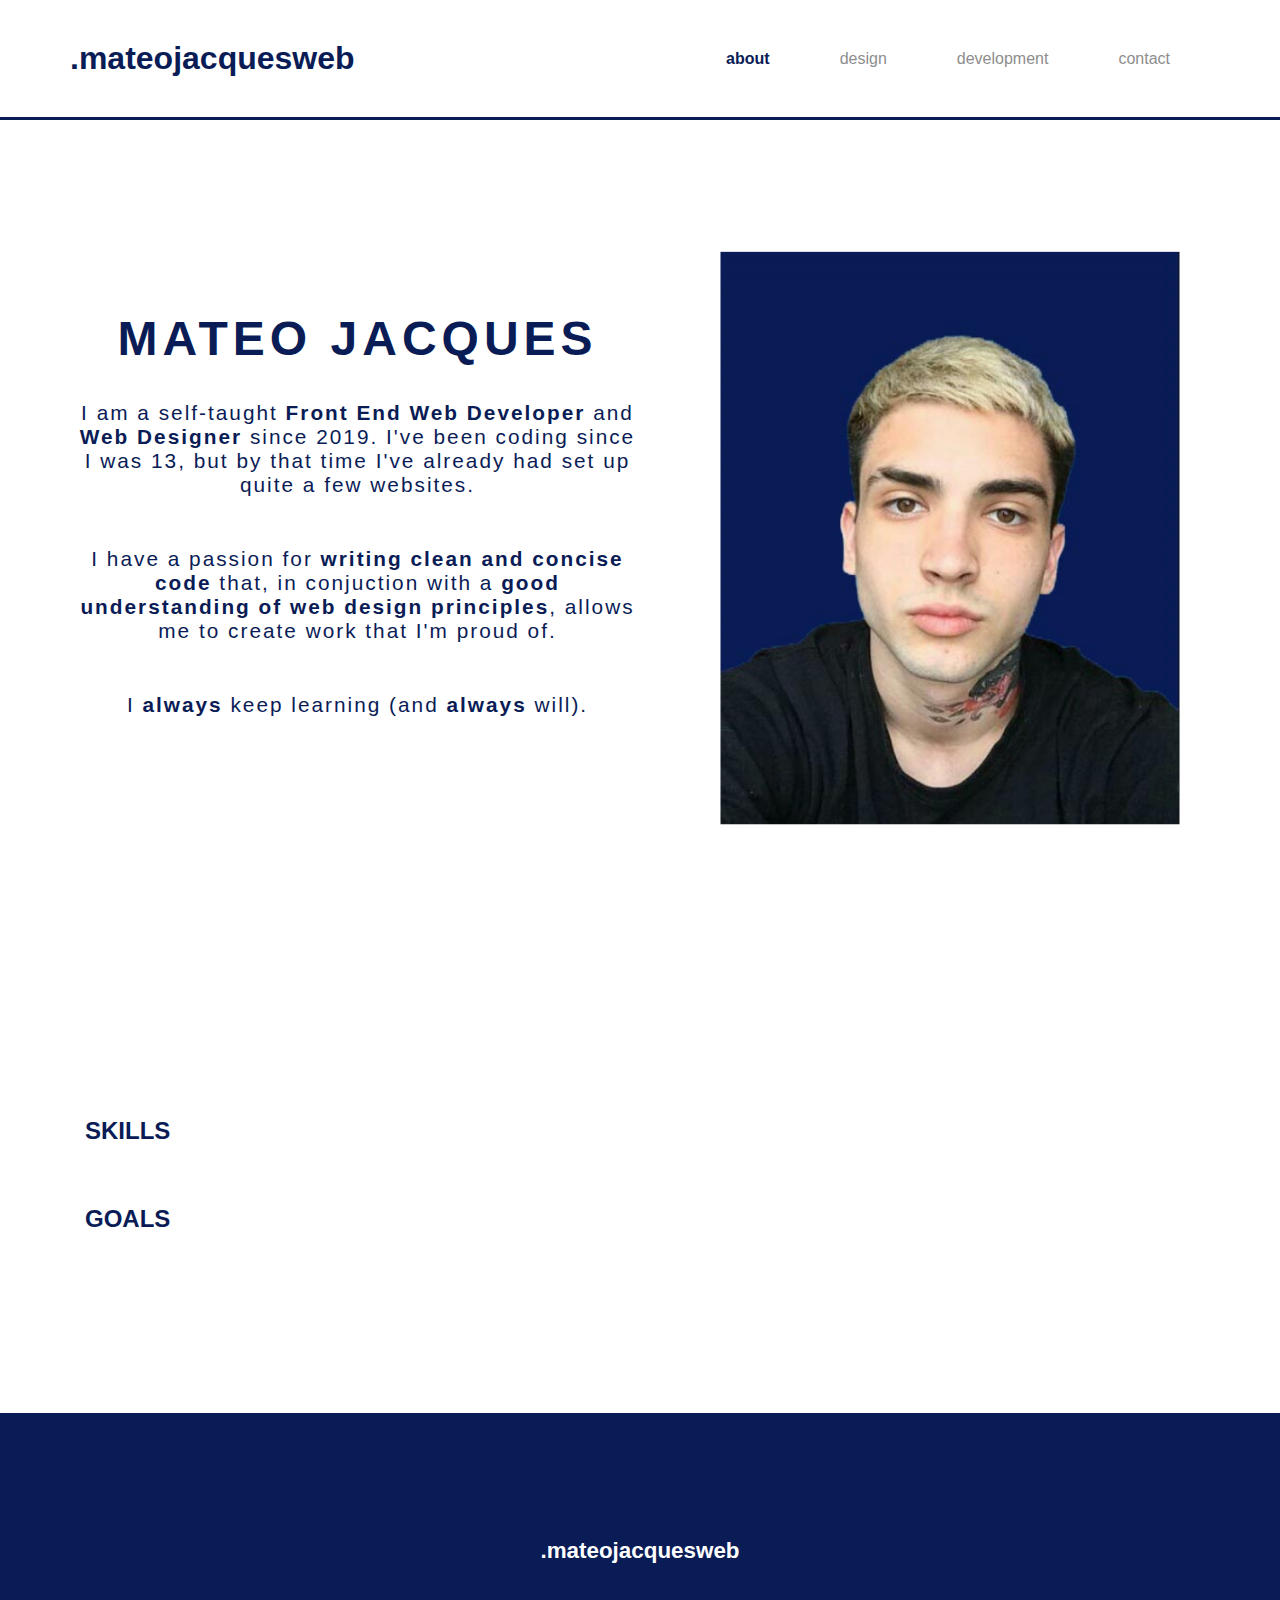
<file: about.html>
<!DOCTYPE html>
<html lang="en">
  <head>
    <meta charset="UTF-8" />
    <meta http-equiv="X-UA-Compatible" content="IE=edge" />
    <meta name="viewport" content="width=device-width, initial-scale=1.0" />
    <link rel="icon" href="img/favicon.png">
    <link
      rel="stylesheet"
      href="https://cdnjs.cloudflare.com/ajax/libs/font-awesome/5.15.3/css/all.min.css"
      integrity="sha512-iBBXm8fW90+nuLcSKlbmrPcLa0OT92xO1BIsZ+ywDWZCvqsWgccV3gFoRBv0z+8dLJgyAHIhR35VZc2oM/gI1w=="
      crossorigin="anonymous"
    />
    <link rel="stylesheet" href="css/styles.css" />
    <link rel="stylesheet" href="css/info.css" />
    <style></style>
    <title>About me</title>
  </head>
  <body>
    <div class="container">
      <nav id="nav">
        <a href="/" class="logo"
          ><h1>.mateojacquesweb</h1></a
        >

        <ul>
          <li>
            <a style="color: #0a1c56; font-weight: 700" href="#">about</a>
          </li>
          <li><a href="design.html">design</a></li>
          <li><a href="development.html">development</a></li>
          <li><a href="contact.html">contact</a></li>
        </ul>

        <nav id="nav-mobile" class="nav">
          <i class="fas fa-bars nav-open"></i>

          <div class="nav-menu">
            <ul>
              <li class="nav-link">
                <a style="color: #fff; font-weight: 700" href="#">about</a>
              </li>
              <li class="nav-link">
                <a href="design.html">design</a>
              </li>
              <li class="nav-link">
                <a href="development.html">development</a>
              </li>
              <li class="nav-link">
                <a href="contact.html">contact</a>
              </li>
            </ul>

            <i class="fas fa-arrow-up nav-close"></i>
          </div>
        </nav>
      </nav>

      <main class="section" id="about-main">
        <div class="about-info">
          <div>
            <h1 class="title">MATEO JACQUES</h1>
            <p>
              I am a self-taught <b>Front End Web Developer</b> and
              <b>Web Designer</b> since 2019. I've been coding since I was 13,
              but by that time I've already had set up quite a few websites.
            </p>

            <p>
              I have a passion for <b>writing clean and concise code</b> that,
              in conjuction with a
              <b>good understanding of web design principles</b>, allows me to
              create work that I'm proud of.
            </p>

            <p>I <b>always</b> keep learning (and <b>always</b> will).</p>
          </div>
          <img src="img/profile.png" alt="Mateo Jacques" />
        </div>

        <a class="read-more" onclick="smoothScroll(more)"
          ><i class="fas fa-chevron-down"></i
        ></a>
      </main>

      <section class="section" id="more">
        <div class="about-item">
          <i class="fas fa-arrow-circle-down"></i>
          <h3>SKILLS</h3>
        </div>

        <div class="item-info">
          <div>
            <h4>PROGRAMMING LANGUAGES</h4>
            <ul>
              <li>HTML</li>
              <li>CSS</li>
              <li>JAVASCRIPT</li>
            </ul>
          </div>

          <div>
            <h4>FRAMEWORKS AND LIBRARIES</h4>
            <ul>
              <li>SASS</li>
              <li>GSAP</li>
              <li>BOOTSTRAP</li>
            </ul>
          </div>
          <div>
            <h4>DESIGN TOOLS</h4>
            <ul>
              <li>ADOBE XD</li>
              <li>ADOBE PHOTOSHOP</li>
              <li>FIGMA</li>
              <li>ILLUSTRATOR</li>
            </ul>
          </div>
        </div>

        <div class="about-item">
          <i class="fas fa-arrow-circle-down"></i>
          <h3>GOALS</h3>
        </div>

        <div class="item-info">
          <p>
            My main goal is to keep learning, becoming a better
            designer/developer every day, so I can do what I love for work.
            Along the way, I hope making friends, and appeal to my coworkers as
            a nice, trustworthy colleague. I also aim for receiving advice and
            learning from the people that have more experience in the field.
          </p>
        </div>
      </section>

      <footer id="footer">
        <div class="contact-links">
          <a href="https://github.com/mateojacques" target="_blank"
            ><i class="fab fa-github"></i
          ></a>
          <a href="https://linkedin.com/in/mateoleonjacques" target="_blank"
            ><i class="fab fa-linkedin"></i
          ></a>
          <a href="https://facebook.com/mateojacques.dev" target="_blank"
            ><i class="fab fa-facebook"></i
          ></a>
          <a href="https://instagram.com/mateojacquesweb" target="_blank"
            ><i class="fab fa-instagram"></i
          ></a>
        </div>

        <a href="/"><h4>.mateojacquesweb</h4></a>
      </footer>
    </div>

    <script src="js/scroll.js"></script>
    <script src="js/dropdown.js"></script>
    <script src="js/mobile-menu.js"></script>
  </body>
</html>
</file>
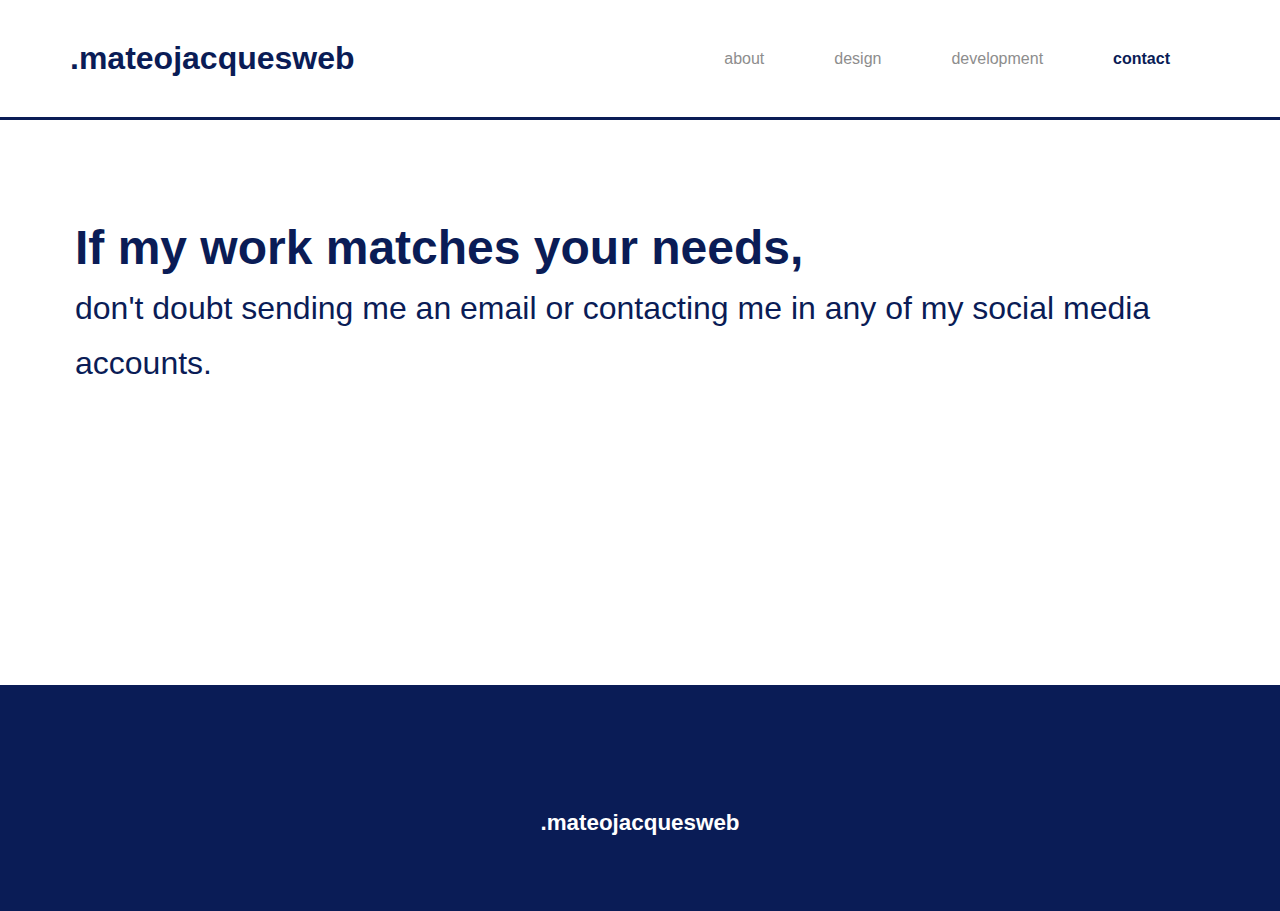
<file: contact.html>
<!DOCTYPE html>
<html lang="en">
  <head>
    <meta charset="UTF-8" />
    <meta http-equiv="X-UA-Compatible" content="IE=edge" />
    <meta name="viewport" content="width=device-width, initial-scale=1.0" />
    <link rel="icon" href="img/favicon.png">
    <link
      rel="stylesheet"
      href="https://cdnjs.cloudflare.com/ajax/libs/font-awesome/5.15.3/css/all.min.css"
      integrity="sha512-iBBXm8fW90+nuLcSKlbmrPcLa0OT92xO1BIsZ+ywDWZCvqsWgccV3gFoRBv0z+8dLJgyAHIhR35VZc2oM/gI1w=="
      crossorigin="anonymous"
    />
    <link rel="stylesheet" href="css/styles.css" />
    <link rel="stylesheet" href="css/info.css" />
    <style></style>
    <title>Contact me</title>
  </head>
  <body>
    <div class="container">
      <nav id="nav">
        <a href="/" class="logo"
          ><h1>.mateojacquesweb</h1></a
        >

        <ul>
          <li>
            <a href="about.html">about</a>
          </li>
          <li><a href="design.html">design</a></li>
          <li><a href="development.html">development</a></li>
          <li><a style="color: #0a1c56; font-weight: 700" href="#">contact</a></li>
        </ul>

        <nav id="nav-mobile" class="nav">
          <i class="fas fa-bars nav-open"></i>

          <div class="nav-menu">
            <ul>
              <li class="nav-link">
                <a href="about.html">about</a>
              </li>
              <li class="nav-link">
                <a href="design.html">design</a>
              </li>
              <li class="nav-link">
                <a href="development.html">development</a>
              </li>
              <li class="nav-link">
                <a style="color: #fff; font-weight: 700" href="#">contact</a>
              </li>
            </ul>

            <i class="fas fa-arrow-up nav-close"></i>
          </div>
        </nav>
      </nav>

      <section class="section" id="contact">
        <h1 class="title">
          If my work matches your needs,<br />
          <span>
            don't doubt sending me an email or contacting me in any of my social
            media accounts.</span
          >
        </h1>

        <div class="contact-links">
          <a href="mailto:mateoleonjacques@gmail.com" target="_blank"
            ><i class="fas fa-envelope"></i
          ></a>
          <a href="https://linkedin.com/in/mateoleonjacques" target="_blank"
            ><i class="fab fa-linkedin"></i
          ></a>
          <a href="https://facebook.com/mateojacques.dev" target="_blank"
            ><i class="fab fa-facebook"></i
          ></a>
          <a href="https://instagram.com/mateojacquesweb" target="_blank"
            ><i class="fab fa-instagram"></i
          ></a>
        </div>
      </section>

      <footer id="footer">
        <div class="contact-links">
          <a href="https://github.com/mateojacques" target="_blank"
            ><i class="fab fa-github"></i
          ></a>
          <a href="https://linkedin.com/in/mateoleonjacques" target="_blank"
            ><i class="fab fa-linkedin"></i
          ></a>
          <a href="https://facebook.com/mateojacques.dev" target="_blank"
            ><i class="fab fa-facebook"></i
          ></a>
          <a href="https://instagram.com/mateojacquesweb" target="_blank"
            ><i class="fab fa-instagram"></i
          ></a>
        </div>

        <a href="/"><h4>.mateojacquesweb</h4></a>
      </footer>
    </div>

    <script src="js/scroll.js"></script>
    <script src="js/dropdown.js"></script>
    <script src="js/mobile-menu.js"></script>
  </body>
</html>
</file>
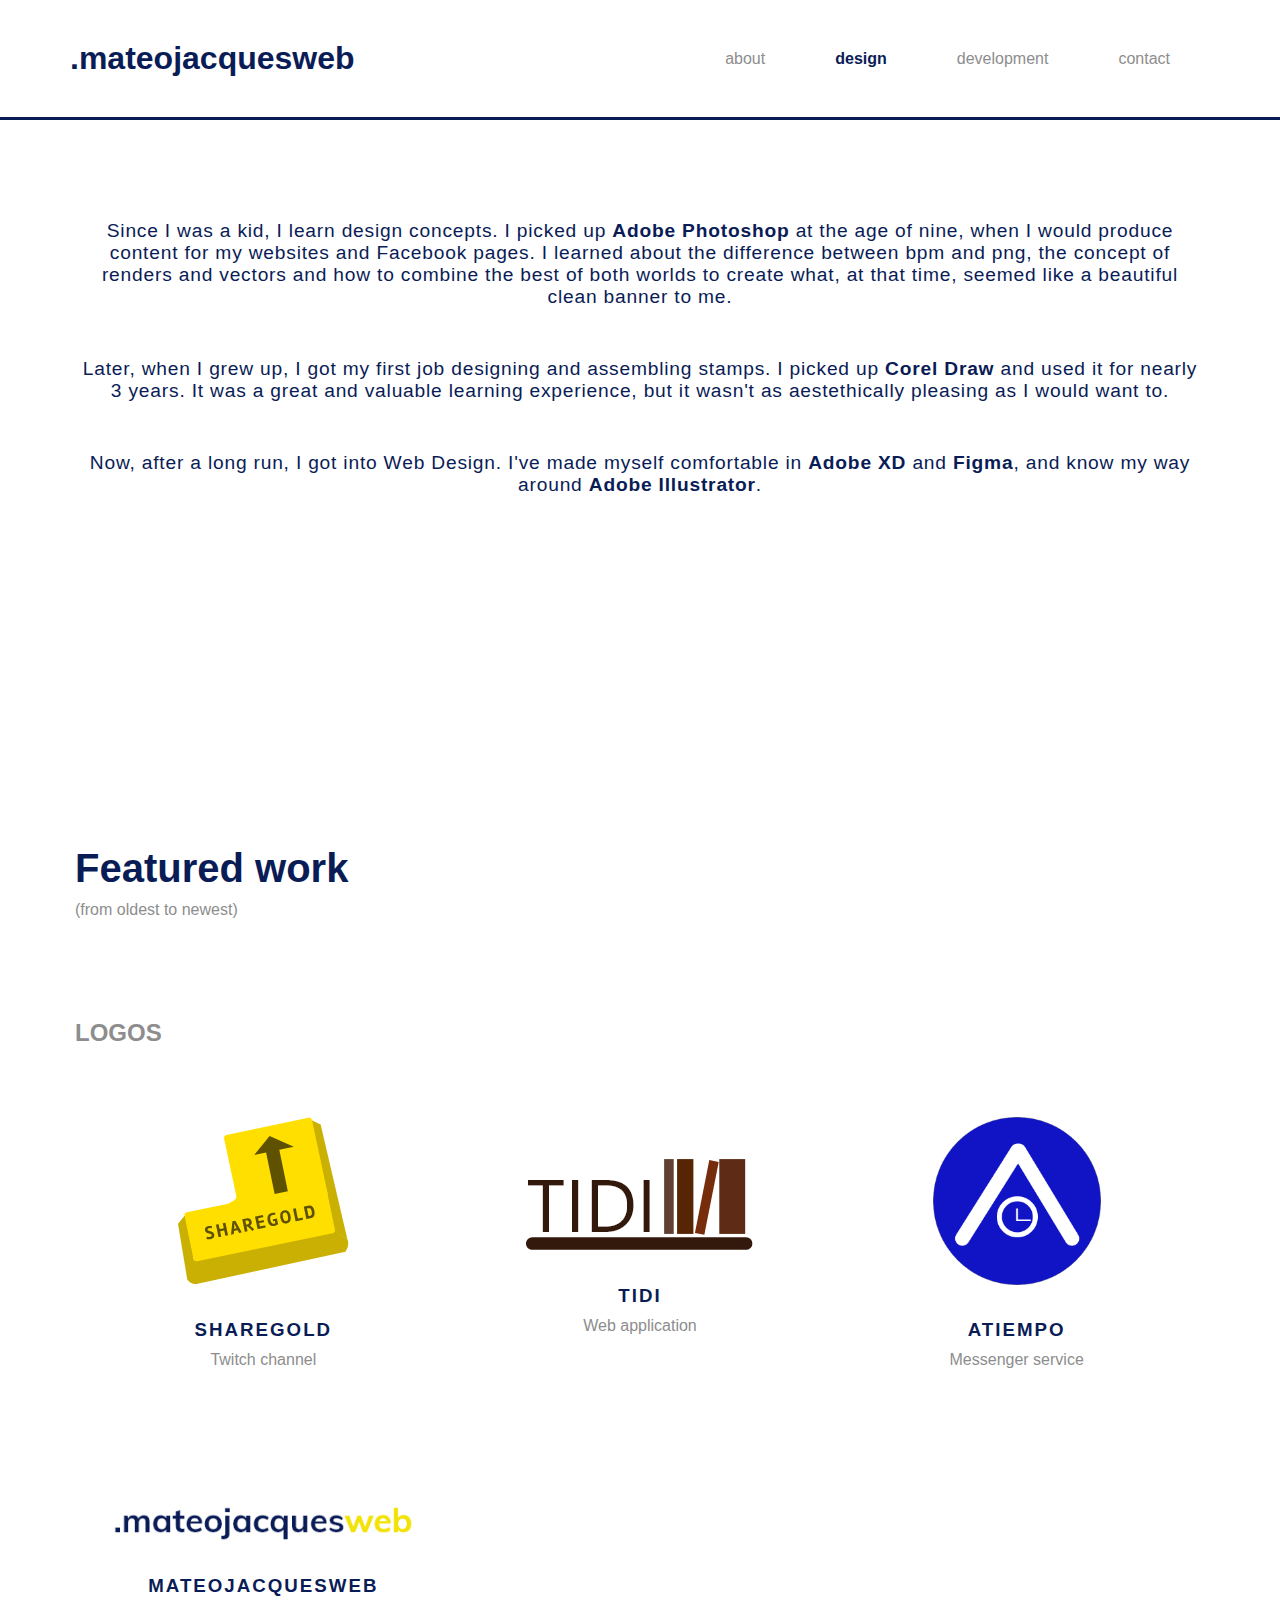
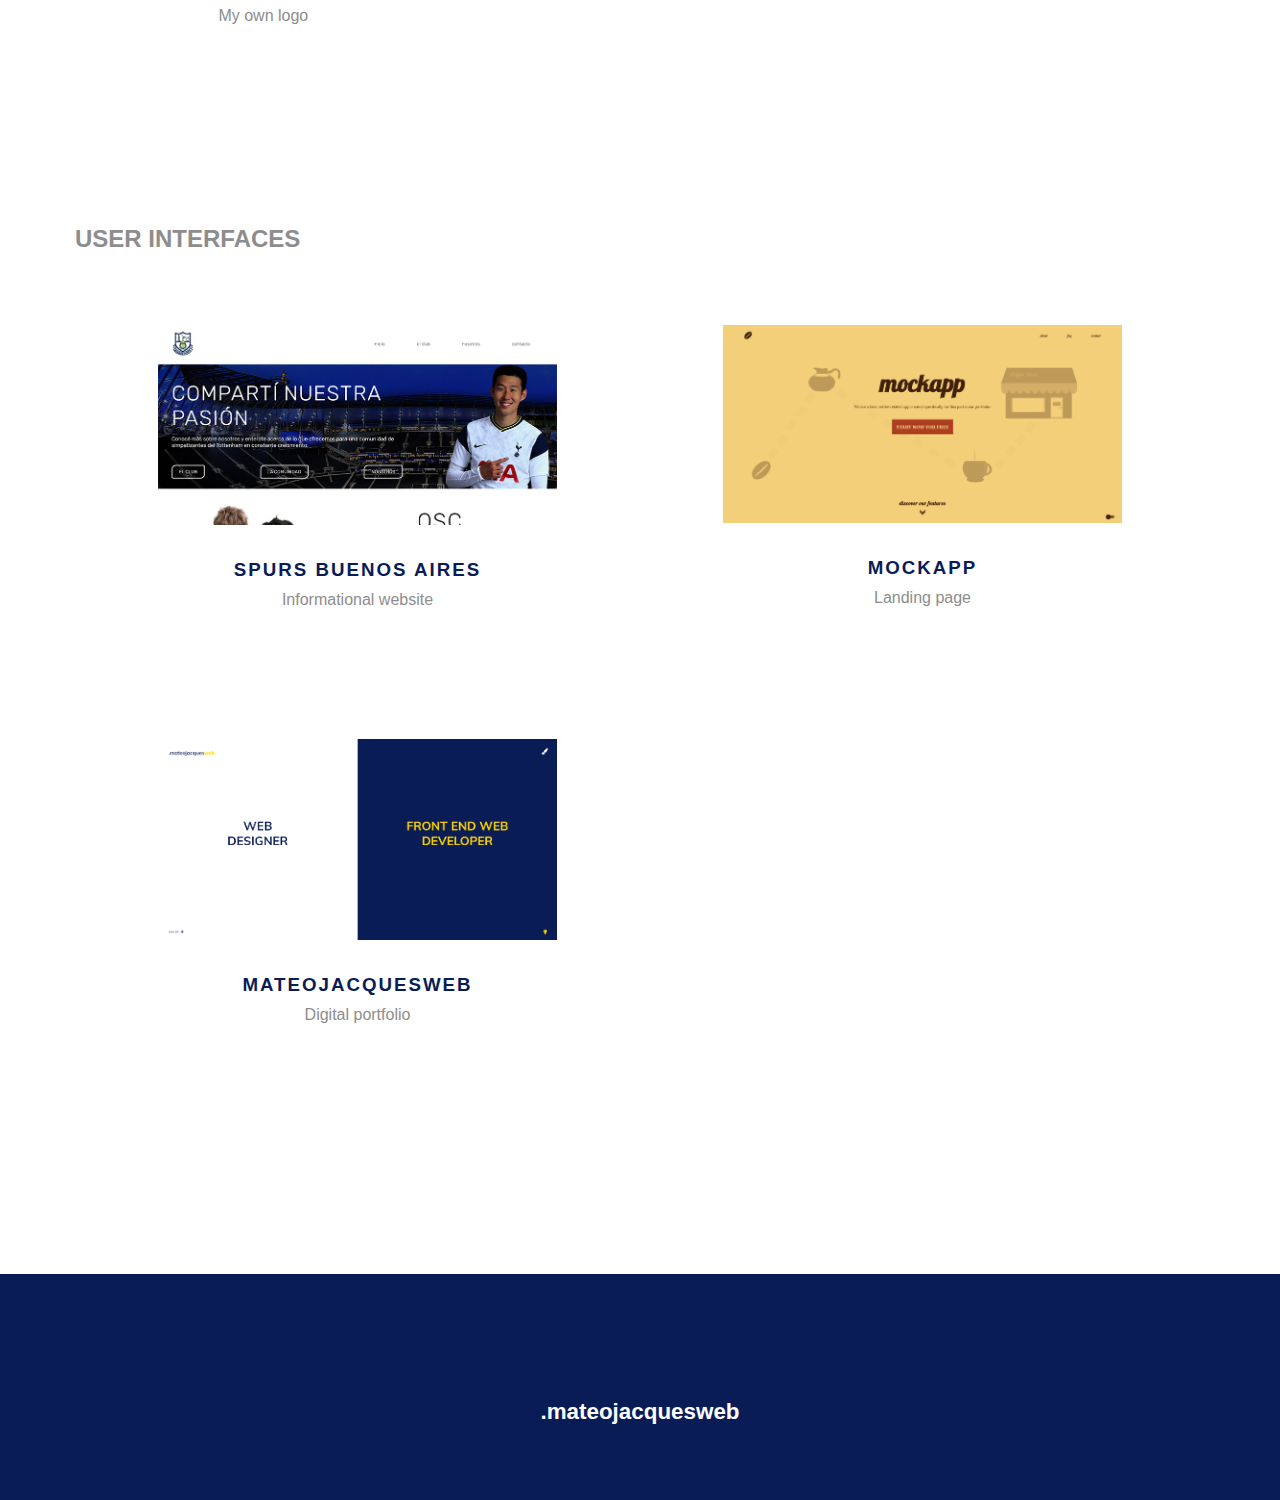
<file: design.html>
<!DOCTYPE html>
<html lang="en">
  <head>
    <meta charset="UTF-8" />
    <meta http-equiv="X-UA-Compatible" content="IE=edge" />
    <meta name="viewport" content="width=device-width, initial-scale=1.0" />
    <link rel="icon" href="img/favicon.png">
    <link
      rel="stylesheet"
      href="https://cdnjs.cloudflare.com/ajax/libs/font-awesome/5.15.3/css/all.min.css"
      integrity="sha512-iBBXm8fW90+nuLcSKlbmrPcLa0OT92xO1BIsZ+ywDWZCvqsWgccV3gFoRBv0z+8dLJgyAHIhR35VZc2oM/gI1w=="
      crossorigin="anonymous"
    />
    <link rel="stylesheet" href="css/styles.css" />
    <link rel="stylesheet" href="css/info.css" />
    <style></style>
    <title>My design career</title>
  </head>
  <body>
    <div class="container">
      <nav id="nav">
        <a href="/" class="logo"
          ><h1>.mateojacquesweb</h1></a
        >

        <ul>
          <li>
            <a href="about.html">about</a>
          </li>
          <li>
            <a style="color: #0a1c56; font-weight: 700" href="#">design</a>
          </li>
          <li><a href="development.html">development</a></li>
          <li><a href="contact.html">contact</a></li>
        </ul>

        <nav id="nav-mobile" class="nav">
          <i class="fas fa-bars nav-open"></i>

          <div class="nav-menu">
            <ul>
              <li class="nav-link">
                <a href="about.html">about</a>
              </li>
              <li class="nav-link">
                <a style="color: #fff; font-weight: 700" href="#">design</a>
              </li>
              <li class="nav-link">
                <a href="development.html">development</a>
              </li>
              <li class="nav-link">
                <a href="contact.html">contact</a>
              </li>
            </ul>

            <i class="fas fa-arrow-up nav-close"></i>
          </div>
        </nav>
      </nav>

      <main class="section" id="design-main">
        <p>
          Since I was a kid, I learn design concepts. I picked up
          <b>Adobe Photoshop</b> at the age of nine, when I would produce
          content for my websites and Facebook pages. I learned about the
          difference between bpm and png, the concept of renders and vectors and
          how to combine the best of both worlds to create what, at that time,
          seemed like a beautiful clean banner to me.
        </p>

        <p>
          Later, when I grew up, I got my first job designing and assembling
          stamps. I picked up <b>Corel Draw</b> and used it for nearly 3 years.
          It was a great and valuable learning experience, but it wasn't as
          aestethically pleasing as I would want to.
        </p>

        <p>
          Now, after a long run, I got into Web Design. I've made myself
          comfortable in <b>Adobe XD</b> and <b>Figma</b>, and know my way
          around <b>Adobe Illustrator</b>.
        </p>

        <a class="read-more" onclick="smoothScroll(work)"
          ><i class="fas fa-chevron-down"></i
        ></a>
      </main>

      <section class="section" id="work">
        <h1 class="title">Featured work</h1>
        <p>(from oldest to newest)</p>

        <div class="design-section">
          <h2>LOGOS</h2>

          <div class="design-section-items" id="design-logos">
            <div>
              <img src="img/sharegold.png" alt="Sharegold Logo" />
              <h3>SHAREGOLD</h3>
              <p>Twitch channel</p>
            </div>

            <div>
              <img src="img/tidi.png" alt="TIDI Logo" />
              <h3>TIDI</h3>
              <p>Web application</p>
            </div>

            <div>
              <img src="img/atiempo.png" alt="Atiempo Logo" />
              <h3>ATIEMPO</h3>
              <p>Messenger service</p>
            </div>

            <div>
              <img src="img/mateojacquesweb.png" alt="My Logo" />
              <h3>MATEOJACQUESWEB</h3>
              <p>My own logo</p>
            </div>
          </div>
        </div>

        <div class="design-section">
          <h2>USER INTERFACES</h2>

          <div class="design-section-items" id="design-ui">
            <div>
              <img class="img-large" src="img/spurs.png" alt="Spurs Buenos Aires" />
              <h3>SPURS BUENOS AIRES</h3>
              <p>Informational website</p>
            </div>

            <div>
              <img class="img-large" src="img/mockapp.png" alt="Mockapp" />
              <h3>MOCKAPP</h3>
              <p>Landing page</p>
            </div>

            <div>
              <img class="img-large" src="img/portfolio.png" alt="My portfolio" />
              <h3>MATEOJACQUESWEB</h3>
              <p>Digital portfolio</p>
            </div>
          </div>
      </section>

      <footer id="footer">
        <div class="contact-links">
          <a href="https://github.com/mateojacques" target="_blank"
            ><i class="fab fa-github"></i
          ></a>
          <a href="https://linkedin.com/in/mateoleonjacques" target="_blank"
            ><i class="fab fa-linkedin"></i
          ></a>
          <a href="https://facebook.com/mateojacques.dev" target="_blank"
            ><i class="fab fa-facebook"></i
          ></a>
          <a href="https://instagram.com/mateojacquesweb" target="_blank"
            ><i class="fab fa-instagram"></i
          ></a>
        </div>

        <a href="/"><h4>.mateojacquesweb</h4></a>
      </footer>
    </div>

    <script src="js/scroll.js"></script>
    <script src="js/dropdown.js"></script>
    <script src="js/mobile-menu.js"></script>
  </body>
</html>
</file>
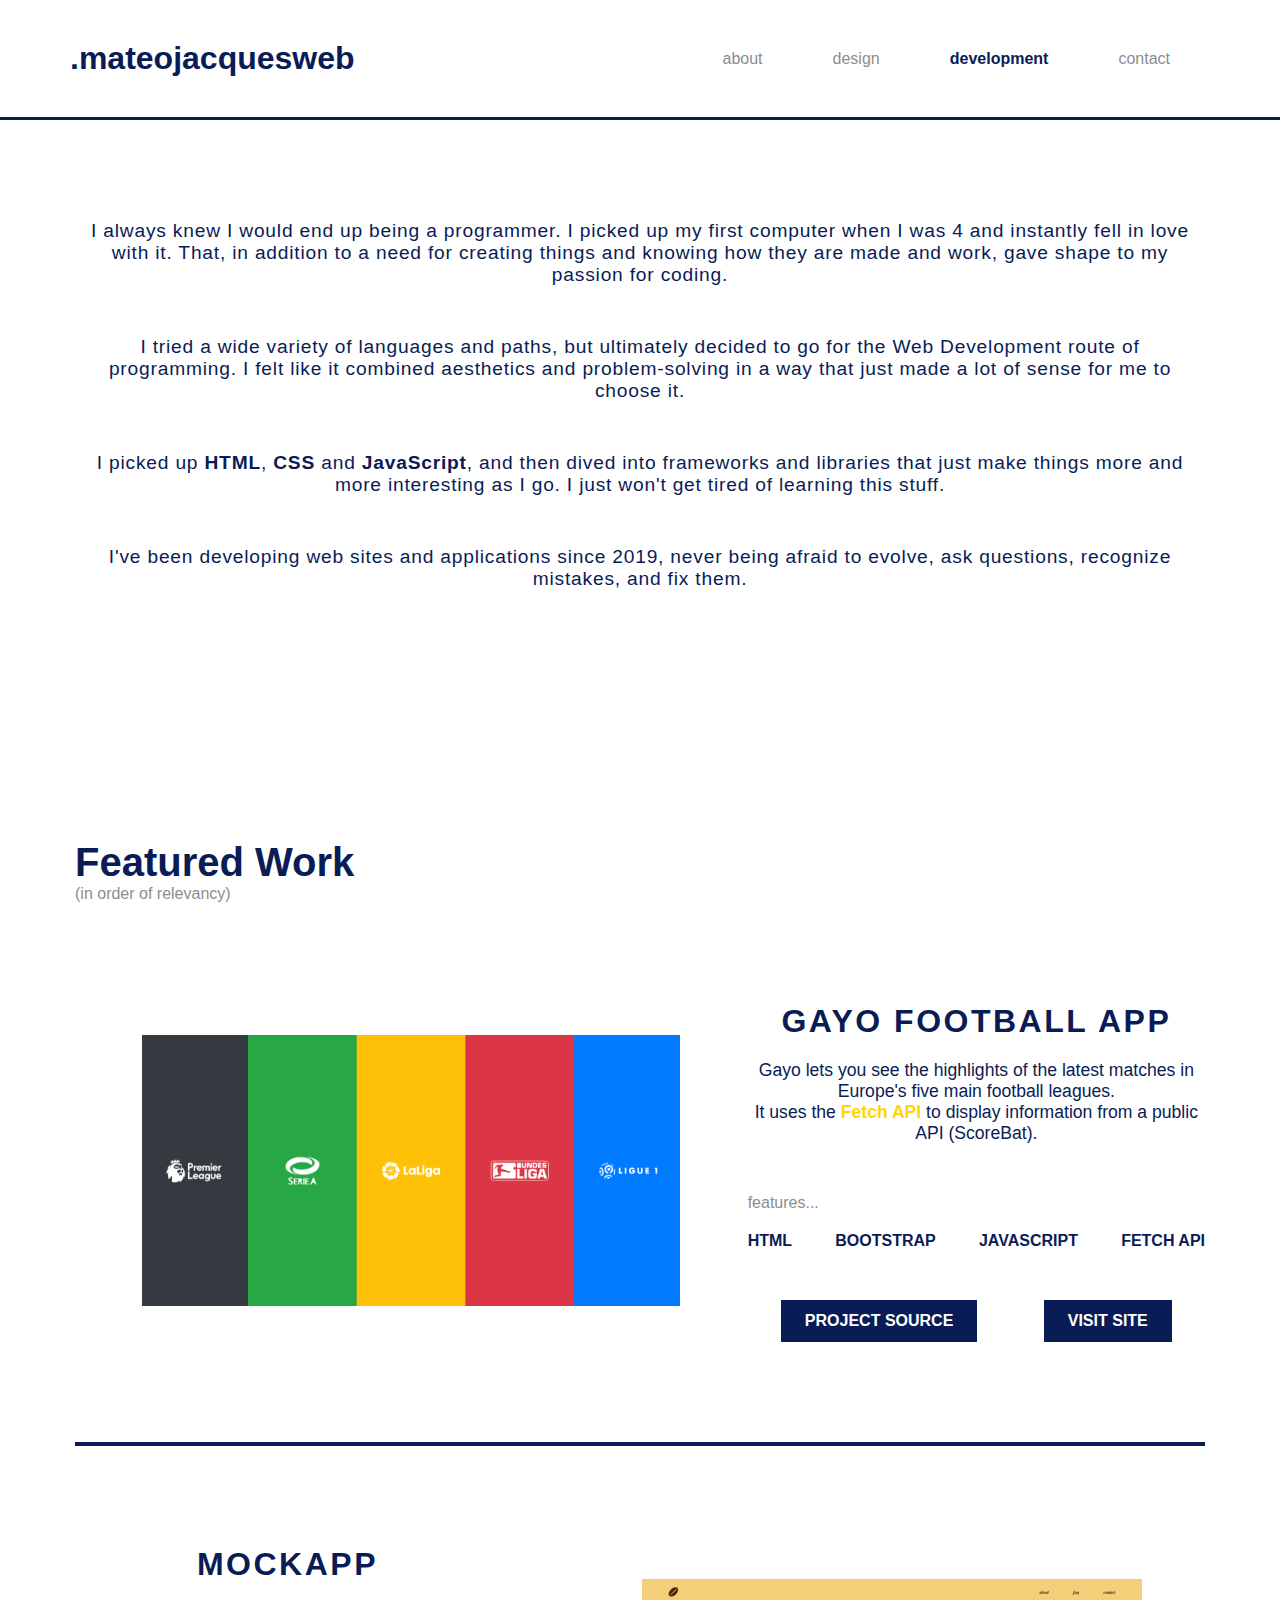
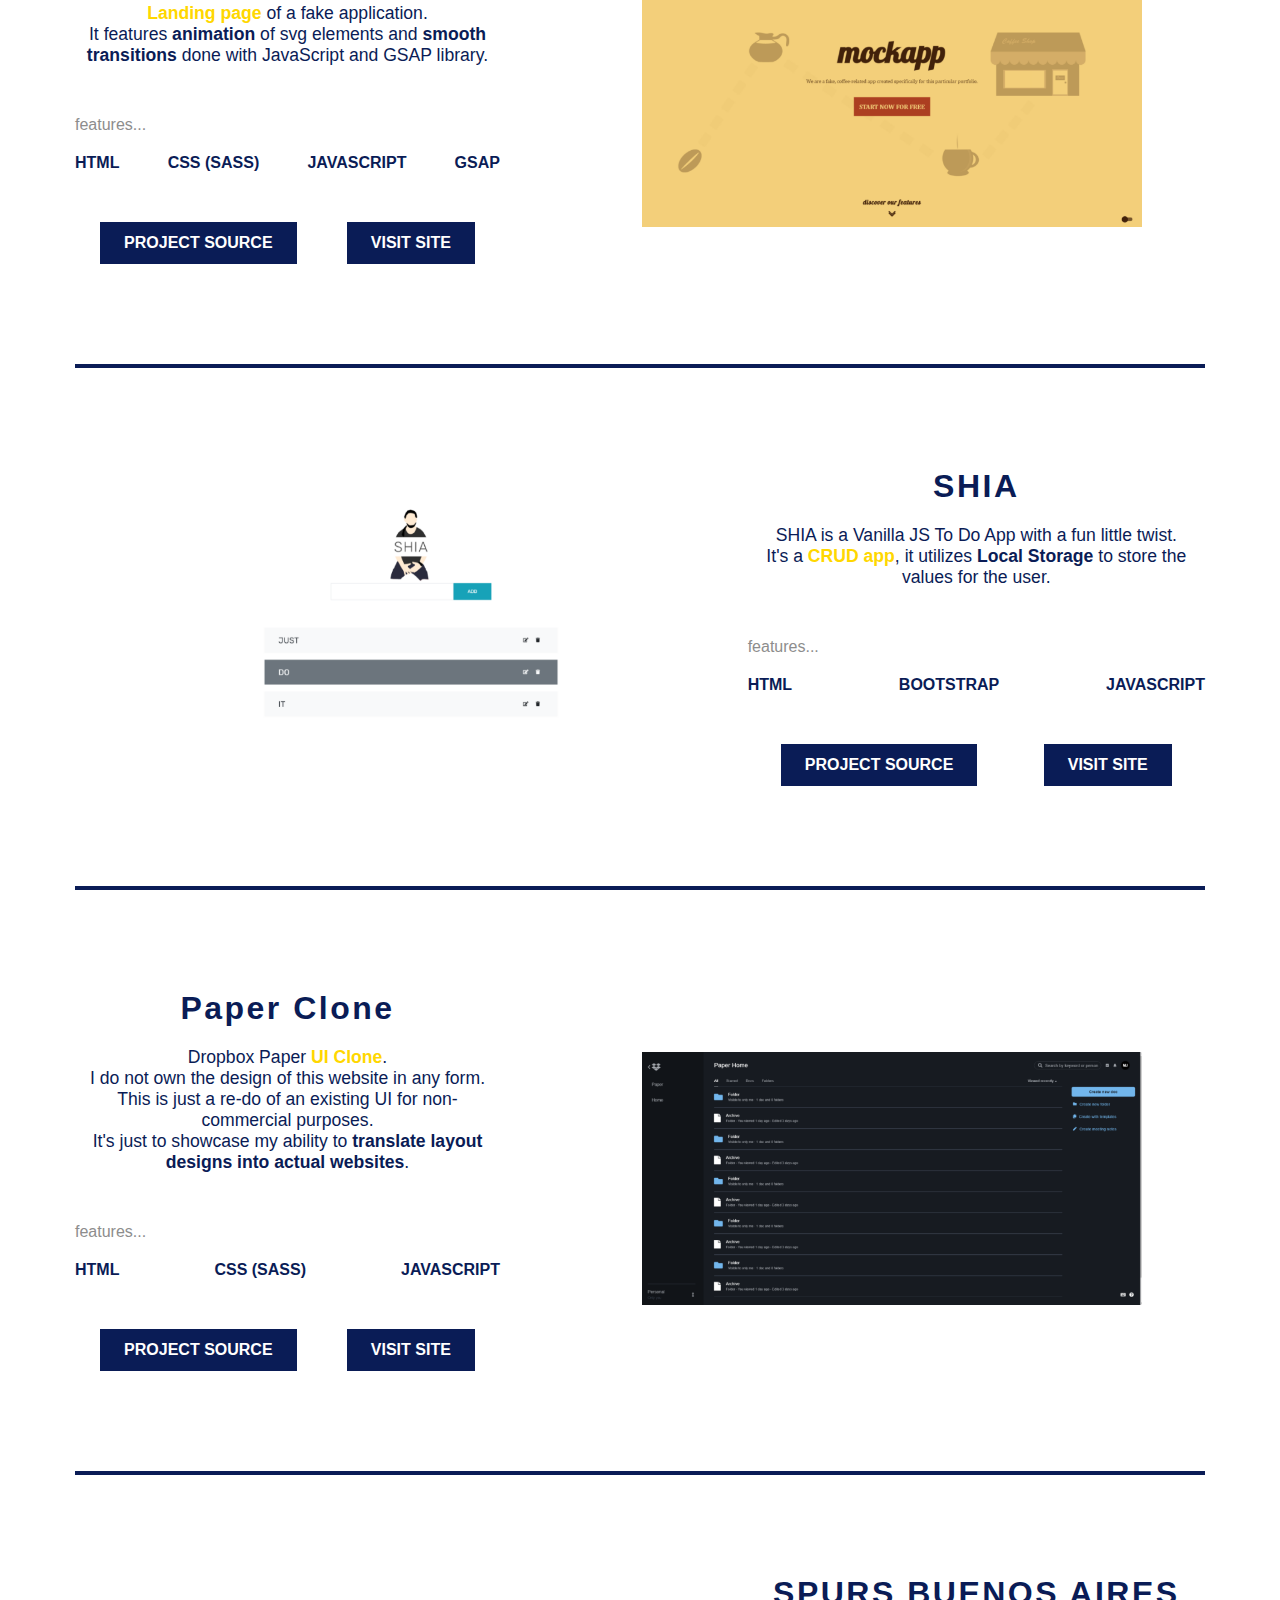
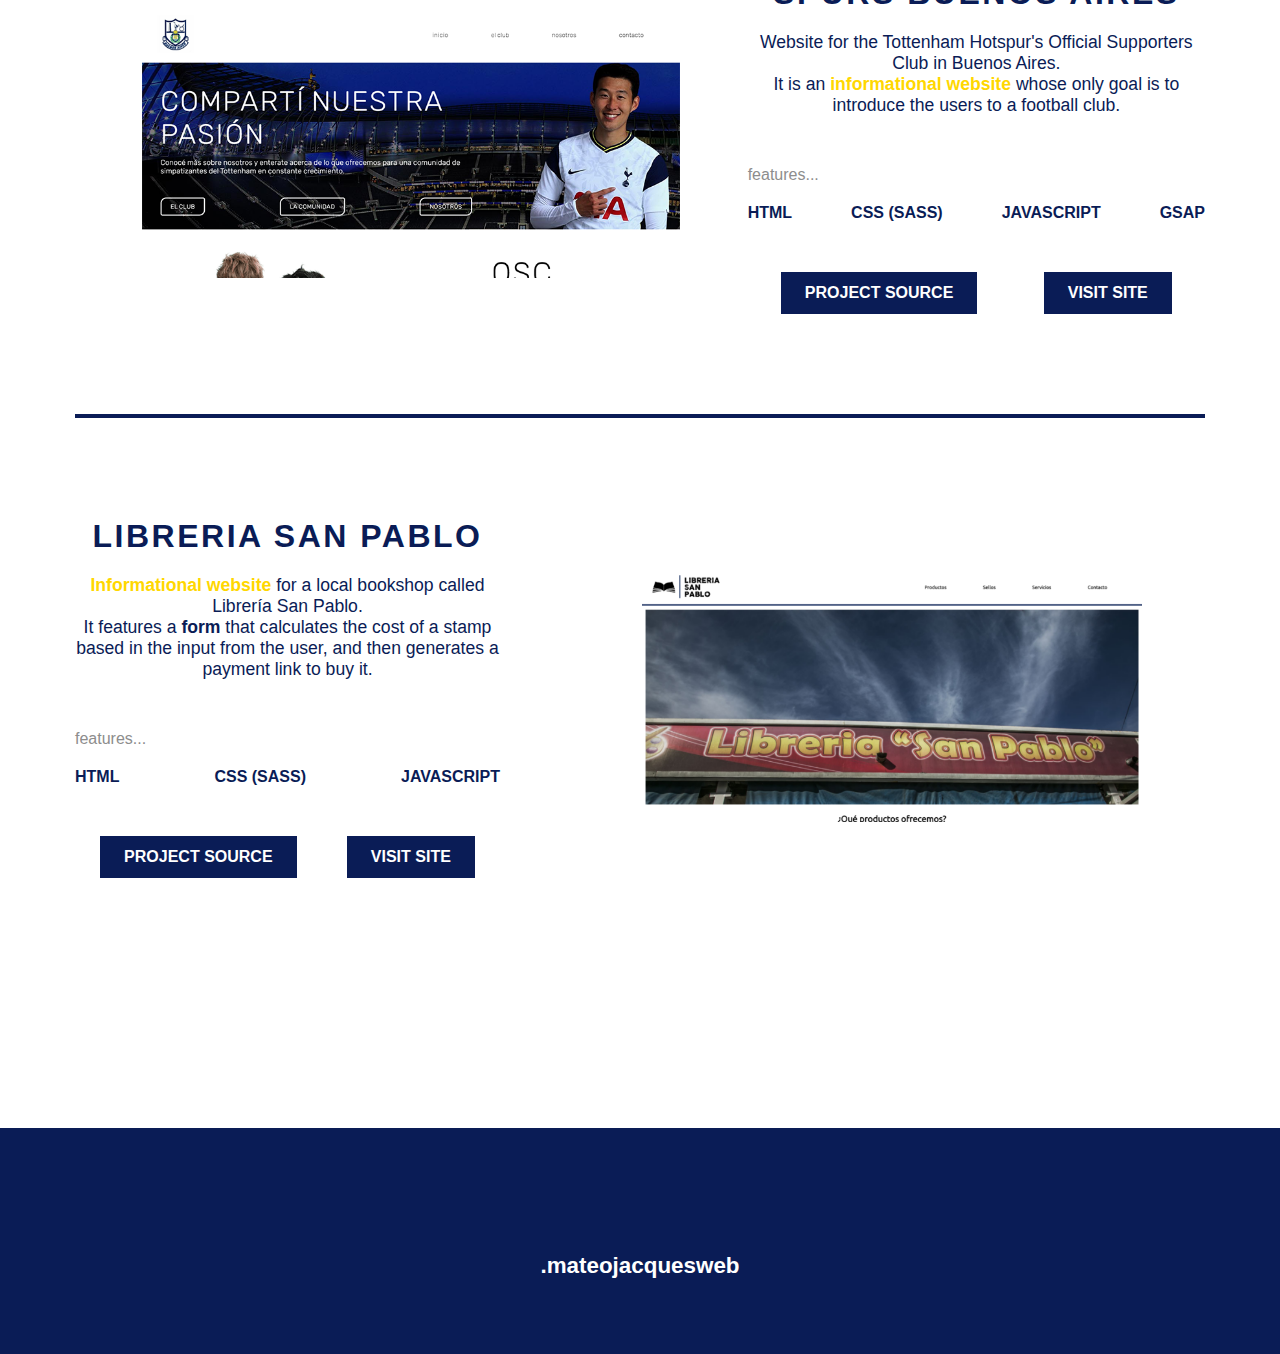
<file: development.html>
<!DOCTYPE html>
<html lang="en">
  <head>
    <meta charset="UTF-8" />
    <meta http-equiv="X-UA-Compatible" content="IE=edge" />
    <meta name="viewport" content="width=device-width, initial-scale=1.0" />
    <link rel="icon" href="img/favicon.png">
    <link
      rel="stylesheet"
      href="https://cdnjs.cloudflare.com/ajax/libs/font-awesome/5.15.3/css/all.min.css"
      integrity="sha512-iBBXm8fW90+nuLcSKlbmrPcLa0OT92xO1BIsZ+ywDWZCvqsWgccV3gFoRBv0z+8dLJgyAHIhR35VZc2oM/gI1w=="
      crossorigin="anonymous"
    />
    <link rel="stylesheet" href="css/styles.css" />
    <link rel="stylesheet" href="css/info.css" />
    <style></style>
    <title>My development career</title>
  </head>
  <body>
    <div class="container">
      <nav id="nav">
        <a href="/" class="logo"
          ><h1>.mateojacquesweb</h1></a
        >

        <ul>
          <li>
            <a href="about.html">about</a>
          </li>
          <li>
            <a href="design.html">design</a>
          </li>
          <li>
            <a style="color: #0a1c56; font-weight: 700" href="development.html"
              >development</a
            >
          </li>
          <li><a href="contact.html">contact</a></li>
        </ul>

        <nav id="nav-mobile" class="nav">
          <i class="fas fa-bars nav-open"></i>

          <div class="nav-menu">
            <ul>
              <li class="nav-link">
                <a href="about.html">about</a>
              </li>
              <li class="nav-link">
                <a href="#">design</a>
              </li>
              <li class="nav-link">
                <a style="color: #fff; font-weight: 700" href="development.html"
                  >development</a
                >
              </li>
              <li class="nav-link">
                <a href="contact.html">contact</a>
              </li>
            </ul>

            <i class="fas fa-arrow-up nav-close"></i>
          </div>
        </nav>
      </nav>

      <main class="section" id="development-main">
        <p>
          I always knew I would end up being a programmer. I picked up my first
          computer when I was 4 and instantly fell in love with it. That, in
          addition to a need for creating things and knowing how they are made
          and work, gave shape to my passion for coding.
        </p>

        <p>
          I tried a wide variety of languages and paths, but ultimately decided
          to go for the Web Development route of programming. I felt like it
          combined aesthetics and problem-solving in a way that just made a lot
          of sense for me to choose it.
        </p>

        <p>
          I picked up <b>HTML</b>, <b>CSS</b> and <b>JavaScript</b>, and then
          dived into frameworks and libraries that just make things more and
          more interesting as I go. I just won't get tired of learning this
          stuff.
        </p>

        <p>
          I've been developing web sites and applications since 2019, never
          being afraid to evolve, ask questions, recognize mistakes, and fix
          them.
        </p>

        <a class="read-more" onclick="smoothScroll(projects)"
          ><i class="fas fa-chevron-down"></i
        ></a>
      </main>

      <section class="section" id="projects">
        <a href="https://www.github.com/mateojacques" target="_blank"
          ><i class="fab fa-github"></i
        ></a>

        <h1 class="title">Featured Work</h1>
        <p style="color: #8d8d8d">(in order of relevancy)</p>

        <div class="project-box">
          <a
            class="project-box__img"
            href="http://gayo-football-app.netlify.app"
            target="_blank"
            ><img src="img/gayo.png" alt="Gayo Football App"
          /></a>
          <div class="project-box__info">
            <h2 class="project-info__title">GAYO FOOTBALL APP</h2>
            <p class="project-info__desc">
              Gayo lets you see the highlights of the latest matches in Europe's
              five main football leagues.
              <br />It uses the <span> Fetch API </span> to display information
              from a public API (ScoreBat).
            </p>
            <p class="project-info__features">features...</p>
            <ul class="project-info__list">
              <li>HTML</li>
              <li>BOOTSTRAP</li>
              <li>JAVASCRIPT</li>
              <li>FETCH API</li>
            </ul>

            <div class="project-info__links">
              <a
                href="https://github.com/mateojacques/gayo-football-app"
                target="_blank"
                >PROJECT SOURCE</a
              >
              <a href="https://gayo-football-app.netlify.app" target="_blank"
                >VISIT SITE</a
              >
            </div>
          </div>
        </div>

        <hr />

        <div class="project-box">
          <div class="project-box__info">
            <h2 class="project-info__title">MOCKAPP</h2>
            <p class="project-info__desc">
              <span> Landing page </span>of a fake application.<br />
              It features <b>animation</b> of svg elements and
              <b>smooth transitions</b> done with JavaScript and GSAP library.
            </p>
            <p class="project-info__features">features...</p>
            <ul class="project-info__list">
              <li>HTML</li>
              <li>CSS (SASS)</li>
              <li>JAVASCRIPT</li>
              <li>GSAP</li>
            </ul>

            <div class="project-info__links">
              <a href="https://github.com/mateojacques/mockapp" target="_blank"
                >PROJECT SOURCE</a
              >
              <a href="https://mockapp.netlify.app" target="_blank"
                >VISIT SITE</a
              >
            </div>
          </div>

          <a
            class="project-box__img img-right img-below"
            href="http://mockapp.netlify.app"
            target="_blank"
            ><img src="img/mockapp.png" alt="Mockapp"
          /></a>
        </div>

        <hr />

        <div class="project-box">
          <a
            class="project-box__img"
            href="http://shia-just-do-it.netlify.app"
            target="_blank"
            ><img src="img/shia.png" alt="Shia Just Do It"
          /></a>
          <div class="project-box__info">
            <h2 class="project-info__title">SHIA</h2>
            <p class="project-info__desc">
              SHIA is a Vanilla JS To Do App with a fun little twist.<br />
              It's a <span> CRUD app</span>, it utilizes <b>Local Storage</b> to
              store the values for the user.
            </p>
            <p class="project-info__features">features...</p>
            <ul class="project-info__list">
              <li>HTML</li>
              <li>BOOTSTRAP</li>
              <li>JAVASCRIPT</li>
            </ul>

            <div class="project-info__links">
              <a
                href="https://github.com/mateojacques/shia-just-do-it"
                target="_blank"
                >PROJECT SOURCE</a
              >
              <a href="https://shia-just-do-it.netlify.app" target="_blank"
                >VISIT SITE</a
              >
            </div>
          </div>
        </div>

        <hr />

        <div class="project-box">
          <div class="project-box__info">
            <h2 class="project-info__title">Paper Clone</h2>
            <p class="project-info__desc">
              Dropbox Paper <span>UI Clone</span>.<br />
              I do not own the design of this website in any form. This is just
              a re-do of an existing UI for non-commercial purposes. <br />It's
              just to showcase my ability to
              <b>translate layout designs into actual websites</b>.
            </p>
            <p class="project-info__features">features...</p>
            <ul class="project-info__list">
              <li>HTML</li>
              <li>CSS (SASS)</li>
              <li>JAVASCRIPT</li>
            </ul>

            <div class="project-info__links">
              <a
                href="https://github.com/mateojacques/paper-clone"
                target="_blank"
                >PROJECT SOURCE</a
              >
              <a href="https://paper-clone.netlify.app" target="_blank"
                >VISIT SITE</a
              >
            </div>
          </div>

          <a
            class="project-box__img img-right img-below"
            href="http://paper-clone.netlify.app"
            target="_blank"
            ><img src="img/paper.png" alt="Paper Clone"
          /></a>
        </div>

        <hr />

        <div class="project-box">
          <a
            class="project-box__img"
            href="http://spursbuenosaires.netlify.app"
            target="_blank"
            ><img src="img/spurs.png" alt="Spurs Buenos Aires"
          /></a>
          <div class="project-box__info">
            <h2 class="project-info__title">SPURS BUENOS AIRES</h2>
            <p class="project-info__desc">
              Website for the Tottenham Hotspur's Official Supporters Club in
              Buenos Aires.<br />
              It is an <span> informational website</span> whose only goal is to
              introduce the users to a football club.
            </p>
            <p class="project-info__features">features...</p>
            <ul class="project-info__list">
              <li>HTML</li>
              <li>CSS (SASS)</li>
              <li>JAVASCRIPT</li>
              <li>GSAP</li>
            </ul>

            <div class="project-info__links">
              <a
                href="https://github.com/mateojacques/spursbuenosaires"
                target="_blank"
                >PROJECT SOURCE</a
              >
              <a href="https://spursbuenosaires.netlify.app" target="_blank"
                >VISIT SITE</a
              >
            </div>
          </div>
        </div>

        <hr />

        <div class="project-box">
          <div class="project-box__info">
            <h2 class="project-info__title">LIBRERIA SAN PABLO</h2>
            <p class="project-info__desc">
              <span>Informational website</span> for a local bookshop called Librería San
              Pablo.<br />
              It features a <b>form</b> that calculates the cost of a stamp based in
              the input from the user, and then generates a payment link to buy
              it.
            </p>
            <p class="project-info__features">features...</p>
            <ul class="project-info__list">
              <li>HTML</li>
              <li>CSS (SASS)</li>
              <li>JAVASCRIPT</li>
            </ul>

            <div class="project-info__links">
              <a
                href="https://github.com/mateojacques/libreria-sanpablo"
                target="_blank"
                >PROJECT SOURCE</a
              >
              <a href="https://libreria-sanpablo.netlify.app" target="_blank"
                >VISIT SITE</a
              >
            </div>
          </div>

          <a
            class="project-box__img img-right img-below"
            href="http://libreria-sanpablo.netlify.app"
            target="_blank"
            ><img src="img/sanpablo.png" alt="Libreria San Pablo"
          /></a>
        </div>
      </section>

      <footer id="footer">
        <div class="contact-links">
          <a href="https://github.com/mateojacques" target="_blank"
            ><i class="fab fa-github"></i
          ></a>
          <a href="https://linkedin.com/in/mateoleonjacques" target="_blank"
            ><i class="fab fa-linkedin"></i
          ></a>
          <a href="https://facebook.com/mateojacques.dev" target="_blank"
            ><i class="fab fa-facebook"></i
          ></a>
          <a href="https://instagram.com/mateojacquesweb" target="_blank"
            ><i class="fab fa-instagram"></i
          ></a>
        </div>

        <a href="/"><h4>.mateojacquesweb</h4></a>
      </footer>
    </div>

    <script src="js/scroll.js"></script>
    <script src="js/dropdown.js"></script>
    <script src="js/mobile-menu.js"></script>
  </body>
</html>
</file>
<file: css/styles.css>
* {
  margin: 0;
  padding: 0;
  -webkit-box-sizing: border-box;
          box-sizing: border-box;
}

:root {
  --primary-color: #0a1c56;
  --light-switch: #ffffff;
  --lightbulb: #8d8d8d;
}

body {
  font-family: "Mulish", sans-serif;
}

.global-container {
  display: -webkit-box;
  display: -ms-flexbox;
  display: flex;
  -webkit-box-orient: vertical;
  -webkit-box-direction: normal;
      -ms-flex-direction: column;
          flex-direction: column;
  position: relative;
}

.section {
  width: 100%;
  height: auto;
  display: -webkit-box;
  display: -ms-flexbox;
  display: flex;
  -webkit-box-orient: vertical;
  -webkit-box-direction: normal;
      -ms-flex-direction: column;
          flex-direction: column;
  padding: 100px;
  color: var(--primary-color);
}

.lightbulb {
  stroke: var(--lightbulb);
  cursor: pointer;
}

.separator {
  width: 100%;
}

.separator .separator-line {
  stroke: var(--primary-color);
}

.mobile {
  display: none;
}

.title {
  font-size: 2.5rem;
  color: var(--primary-color);
}

a {
  cursor: pointer;
  -webkit-transition: opacity 0.3s;
  transition: opacity 0.3s;
}

a:hover {
  opacity: 0.8;
}

#nav {
  position: absolute;
  top: 50px;
  left: 50px;
  z-index: 2;
}

#nav .logo {
  font-size: 1rem;
  text-decoration: none;
  color: var(--primary-color);
}

#nav .logo span {
  color: var(--light-switch);
  -webkit-transition: color 0.5s ease-in;
  transition: color 0.5s ease-in;
}

#header {
  width: 100%;
  height: 100vh;
  display: -webkit-box;
  display: -ms-flexbox;
  display: flex;
  position: relative;
  z-index: 1;
}

#header #theme-selector {
  position: absolute;
  top: 50px;
  right: 50px;
  cursor: pointer;
  color: #fff;
  -webkit-transform: scale(1.8);
          transform: scale(1.8);
}

#header .header-left,
#header .header-right {
  width: 100%;
  height: 100%;
  padding: 100px;
  display: -webkit-box;
  display: -ms-flexbox;
  display: flex;
  -webkit-box-pack: center;
      -ms-flex-pack: center;
          justify-content: center;
  -webkit-box-align: center;
      -ms-flex-align: center;
          align-items: center;
}

#header .header-right {
  background-color: var(--primary-color);
}

#header .header-hide {
  width: 100%;
  height: 200px;
  overflow: hidden;
  text-align: center;
  display: -webkit-box;
  display: -ms-flexbox;
  display: flex;
  -webkit-box-orient: vertical;
  -webkit-box-direction: normal;
      -ms-flex-direction: column;
          flex-direction: column;
  -webkit-box-align: center;
      -ms-flex-align: center;
          align-items: center;
}

#header .header-hide h1 {
  font-size: 3.5rem;
  color: var(--primary-color);
  -webkit-transition: 0.5s ease-in;
  transition: 0.5s ease-in;
}

#header .header-hide p {
  width: 80%;
  margin: 5px auto 20px auto;
  font-size: 1.5rem;
  -webkit-transform: translateY(50px);
          transform: translateY(50px);
  -webkit-transition: 0.5s ease-in;
  transition: 0.5s ease-in;
}

#header .header-hide a {
  text-decoration: none;
  font-size: 1.3rem;
  font-weight: 700;
  display: inline-block;
  -webkit-transition: 0.5s ease-in;
  transition: 0.5s ease-in;
}

#header .header-hide .designer-cta {
  color: var(--light-switch);
  padding: 0.75rem 1.5rem;
  background-color: var(--primary-color);
}

#header .header-hide .frontend-title,
#header .header-hide .frontend-desc {
  color: var(--light-switch);
}

#header .header-hide .frontend-cta {
  color: var(--primary-color);
  padding: 0.75rem 1.5rem;
  background-color: var(--light-switch);
}

#header .see-all {
  position: absolute;
  bottom: 30px;
  left: 50px;
  text-decoration: none;
  color: var(--primary-color);
}

#header .see-all i {
  margin-left: 5px;
}

#header .fa-lightbulb {
  position: absolute;
  bottom: 30px;
  right: 50px;
  color: var(--lightbulb);
  -webkit-transform: scale(1.4);
          transform: scale(1.4);
  cursor: pointer;
}

#about h1 {
  margin-bottom: 50px;
}

#about p {
  font-size: 1.5rem;
  margin-bottom: 50px;
}

#about a {
  text-decoration: none;
  color: var(--light-switch);
  padding: 1rem 1.5rem;
  background-color: var(--primary-color);
  font-size: 1.3rem;
  font-weight: 700;
  margin: 50px auto 0 auto;
  text-align: center;
}

#projects {
  position: relative;
  height: auto;
}

#projects hr {
  width: 100%;
  border: 2px solid var(--primary-color);
}

#projects .fa-github {
  position: absolute;
  top: 120px;
  right: 100px;
  -webkit-transform: scale(3);
          transform: scale(3);
  color: var(--lightbulb);
  -webkit-transition: color 0.5s;
  transition: color 0.5s;
}

#projects .fa-github:hover {
  color: var(--primary-color);
}

#projects .project-box {
  width: 90%;
  margin: 100px auto;
  display: -webkit-box;
  display: -ms-flexbox;
  display: flex;
  -webkit-box-align: center;
      -ms-flex-align: center;
          align-items: center;
  -webkit-box-pack: justify;
      -ms-flex-pack: justify;
          justify-content: space-between;
}

#projects .project-box .project-box__img {
  text-align: center;
}

#projects .project-box .project-box__img img {
  width: 80%;
}

#projects .project-box .img-right {
  margin-left: 80px;
}

#projects .project-box .project-box__info {
  width: 50%;
  color: var(--primary-color);
}

#projects .project-box .project-box__info .project-info__title {
  font-size: 2rem;
  letter-spacing: 2.5px;
  text-align: center;
  margin-bottom: 20px;
}

#projects .project-box .project-box__info .project-info__desc {
  font-size: 1.1rem;
  text-align: center;
  margin-bottom: 50px;
}

#projects .project-box .project-box__info .project-info__desc span {
  font-weight: 800;
  color: #FFD700;
}

#projects .project-box .project-box__info .project-info__features {
  display: block;
  color: #8d8d8d;
  margin-bottom: 20px;
}

#projects .project-box .project-box__info .project-info__list {
  list-style: none;
  display: -webkit-box;
  display: -ms-flexbox;
  display: flex;
  width: 100%;
  -webkit-box-pack: justify;
      -ms-flex-pack: justify;
          justify-content: space-between;
  margin-bottom: 50px;
}

#projects .project-box .project-box__info .project-info__list li {
  color: var(--primary-color);
  font-weight: 700;
}

#projects .project-box .project-box__info .project-info__links {
  width: 100%;
  display: -webkit-box;
  display: -ms-flexbox;
  display: flex;
  -ms-flex-pack: distribute;
      justify-content: space-around;
}

#projects .project-box .project-box__info .project-info__links a {
  text-decoration: none;
  color: var(--light-switch);
  padding: 0.75rem 1.5rem;
  background-color: var(--primary-color);
  display: inline-block;
  font-weight: 700;
}

#tools {
  padding-bottom: 150px;
}

#tools .tools-wrap {
  margin-top: 200px;
  width: 100%;
  display: -webkit-box;
  display: -ms-flexbox;
  display: flex;
  -ms-flex-pack: distribute;
      justify-content: space-around;
}

#tools .tools-wrap .design-tools,
#tools .tools-wrap .development-tools {
  text-align: center;
}

#tools .tools-wrap .design-tools .title,
#tools .tools-wrap .development-tools .title {
  color: var(--lightbulb);
  text-decoration: none;
  display: inline-block;
  margin-bottom: 50px;
}

#tools .tools-wrap .tools-mobile {
  display: none;
}

#contact {
  height: 80vh;
  padding-top: 150px;
}

#contact .title {
  font-size: 3em;
}

#contact .title span {
  font-weight: 200;
  font-size: 2rem;
}

.contact-links {
  margin: 150px auto 0 auto;
  width: 50%;
  display: -webkit-box;
  display: -ms-flexbox;
  display: flex;
  -webkit-box-pack: space-evenly;
      -ms-flex-pack: space-evenly;
          justify-content: space-evenly;
}

.contact-links a {
  text-decoration: none;
  color: var(--lightbulb);
  -webkit-transform: scale(4);
          transform: scale(4);
  -webkit-transition: 0.3s ease-in;
  transition: 0.3s ease-in;
}

.contact-links a:hover {
  color: var(--primary-color);
}

#footer {
  width: 100%;
  background-color: var(--primary-color);
  padding: 75px;
  display: -webkit-box;
  display: -ms-flexbox;
  display: flex;
  -webkit-box-orient: vertical;
  -webkit-box-direction: normal;
      -ms-flex-direction: column;
          flex-direction: column;
  -webkit-box-pack: center;
      -ms-flex-pack: center;
          justify-content: center;
  -webkit-box-align: center;
      -ms-flex-align: center;
          align-items: center;
}

#footer .contact-links {
  margin-top: 0;
  margin-bottom: 80px;
  width: 20%;
}

#footer .contact-links a {
  color: var(--light-switch);
  -webkit-transform: scale(1.5);
          transform: scale(1.5);
}

#footer a {
  text-decoration: none;
}

#footer a h4 {
  font-size: 1.4rem;
  color: var(--light-switch);
  margin: 0 auto;
}

@media screen and (max-width: 1366px) {
  .section {
    padding: 100px 75px;
    height: auto;
  }
  #header .header-hide {
    height: 300px;
    -webkit-box-pack: center;
        -ms-flex-pack: center;
            justify-content: center;
  }
  #header .header-hide .designer-title,
  #header .header-hide .frontend-title {
    position: absolute;
  }
  #header .header-hide .designer-desc,
  #header .header-hide .designer-cta,
  #header .header-hide .frontend-desc,
  #header .header-hide .frontend-cta {
    opacity: 0;
  }
  #header .header-hide p {
    margin-bottom: 100px;
  }
  #about p {
    font-size: 1.35rem;
  }
  #about a {
    font-size: 1rem;
  }
  #projects .fa-github {
    top: 120px;
  }
  #projects .project-box {
    width: 100%;
  }
  #contact {
    padding-top: 100px;
    height: auto;
  }
  #tools .tools-wrap {
    -webkit-box-orient: vertical;
    -webkit-box-direction: normal;
        -ms-flex-direction: column;
            flex-direction: column;
    -webkit-box-align: center;
        -ms-flex-align: center;
            align-items: center;
    margin-top: 130px;
  }
  #tools .tools-wrap .design-tools,
  #tools .tools-wrap .development-tools {
    display: -webkit-box;
    display: -ms-flexbox;
    display: flex;
    -webkit-box-orient: vertical;
    -webkit-box-direction: normal;
        -ms-flex-direction: column;
            flex-direction: column;
  }
  #tools .tools-wrap .design-tools {
    margin-bottom: 150px;
  }
  #footer {
    margin-top: 50px;
  }
  #footer .contact-links {
    margin-bottom: 50px;
  }
}

@media screen and (max-width: 1024px) {
  .separator {
    display: none;
  }
  #nav {
    top: 25px;
    left: 40px;
  }
  #header {
    -webkit-box-orient: vertical;
    -webkit-box-direction: normal;
        -ms-flex-direction: column;
            flex-direction: column;
  }
  #header #theme-selector {
    color: #ccc;
    top: 30px;
  }
  #header .header-left,
  #header .header-right {
    height: 50vh;
    overflow: hidden;
    padding: 0;
  }
  #header .header-left .header-hide h1,
  #header .header-right .header-hide h1 {
    font-size: 3.5rem;
  }
  #header .see-all {
    color: var(--lightbulb);
  }
  #projects .project-box {
    -webkit-box-orient: vertical;
    -webkit-box-direction: normal;
        -ms-flex-direction: column;
            flex-direction: column;
  }
  #projects .project-box .project-box__img {
    margin: 0 auto 50px auto;
  }
  #projects .project-box .img-below {
    margin-top: 50px;
  }
  #contact {
    padding-top: 80px;
  }
  #contact .contact-links {
    width: 80%;
  }
  #footer .contact-links {
    width: 40%;
  }
}

@media screen and (max-width: 768px) {
  #projects .fa-github {
    top: 118px;
    right: 70px;
  }
  #projects .project-box .project-box__info {
    width: 90%;
  }
  #contact .contact-links {
    width: 100%;
  }
  #footer .contact-links {
    width: 50%;
  }
}

@media screen and (max-width: 500px) {
  .mobile {
    display: block;
    margin-top: 100px;
  }
  .desktop {
    display: none;
  }
  .section {
    padding: 40px 20px;
  }
  .title {
    font-size: 2.3rem;
    margin-top: 50px;
  }
  #nav .logo {
    font-size: .85rem;
  }
  #header #theme-selector {
    -webkit-transform: scale(1.4);
            transform: scale(1.4);
    top: 30px;
    right: 40px;
  }
  #header .header-left .header-hide h1,
  #header .header-right .header-hide h1 {
    font-size: 2rem;
  }
  #header .header-left .header-hide p,
  #header .header-right .header-hide p {
    font-size: 1rem;
    margin: 0 auto 70px auto;
  }
  #header .header-left .header-hide a,
  #header .header-right .header-hide a {
    font-size: 0.8rem;
  }
  #header .see-all {
    bottom: 15px;
    left: 20px;
    font-size: 0.8rem;
  }
  #header .fa-lightbulb {
    bottom: 18px;
    right: 20px;
    -webkit-transform: scale(1.2);
            transform: scale(1.2);
  }
  #about {
    height: auto;
  }
  #about p {
    font-size: 1.2rem;
  }
  #about a {
    margin-top: 20px;
  }
  #projects .fa-github {
    top: 108px;
    right: 50px;
    -webkit-transform: scale(2);
            transform: scale(2);
  }
  #projects .project-box .project-box__info .project-info__list {
    -ms-flex-wrap: wrap;
        flex-wrap: wrap;
  }
  #projects .project-box .project-box__info .project-info__list li {
    margin: 0 15px 15px 0;
  }
  #projects .project-box .project-box__info .project-info__links {
    -webkit-box-orient: vertical;
    -webkit-box-direction: normal;
        -ms-flex-direction: column;
            flex-direction: column;
    -webkit-box-align: center;
        -ms-flex-align: center;
            align-items: center;
  }
  #projects .project-box .project-box__info .project-info__links a {
    margin-bottom: 40px;
  }
  #tools {
    padding-bottom: 50px;
  }
  #tools .title {
    margin: 0;
  }
  #tools .tools-wrap {
    margin-top: 100px;
  }
  #tools .tools-wrap .design-tools {
    margin-bottom: 100px;
  }
  #tools .tools-wrap .title {
    font-size: 1.7rem;
  }
  #tools .tools-wrap .tools-mobile {
    display: inline-block;
    width: 100%;
  }
  #contact .title {
    font-size: 2rem;
  }
  #contact .title span {
    font-size: 1.5rem;
  }
  #contact .contact-links {
    width: 80%;
    margin: 100px auto 0 auto;
    -webkit-box-pack: justify;
        -ms-flex-pack: justify;
            justify-content: space-between;
  }
  #contact .contact-links a {
    -webkit-transform: scale(2);
            transform: scale(2);
  }
  #footer .contact-links {
    width: 90%;
  }
  #footer a h4 {
    font-size: 1.2rem;
  }
}
/*# sourceMappingURL=styles.css.map */
</file>
<file: css/info.css>
.container {
  width: 100%;
  display: -webkit-box;
  display: -ms-flexbox;
  display: flex;
  -webkit-box-orient: vertical;
  -webkit-box-direction: normal;
      -ms-flex-direction: column;
          flex-direction: column;
}

#nav {
  width: 100%;
  position: static;
  padding: 40px 40px 40px 70px;
  display: -webkit-box;
  display: -ms-flexbox;
  display: flex;
  -webkit-box-pack: justify;
      -ms-flex-pack: justify;
          justify-content: space-between;
  -webkit-box-align: center;
      -ms-flex-align: center;
          align-items: center;
  border-bottom: 3px solid #0a1c56;
}

#nav .logo {
  font-size: 1rem;
}

#nav ul {
  width: 30%;
  list-style: none;
  display: -webkit-box;
  display: -ms-flexbox;
  display: flex;
  -webkit-box-pack: end;
      -ms-flex-pack: end;
          justify-content: flex-end;
}

#nav ul li a {
  color: #8d8d8d;
  text-decoration: none;
  margin-right: 70px;
}

#nav-mobile {
  display: none;
}

#about-main {
  width: 100%;
  display: -webkit-box;
  display: -ms-flexbox;
  display: flex;
  -webkit-box-pack: center;
      -ms-flex-pack: center;
          justify-content: center;
}

#about-main .about-info {
  width: 70%;
  display: -webkit-box;
  display: -ms-flexbox;
  display: flex;
  -webkit-box-pack: justify;
      -ms-flex-pack: justify;
          justify-content: space-between;
  -webkit-box-align: center;
      -ms-flex-align: center;
          align-items: center;
  margin: 0 auto;
}

#about-main .about-info > div {
  text-align: center;
  width: 50%;
}

#about-main .about-info > div .title {
  font-size: 3rem;
  letter-spacing: 5px;
  margin-bottom: 35px;
}

#about-main .about-info > div p {
  font-size: 1.3rem;
  letter-spacing: 2px;
  margin-bottom: 50px;
}

#about-main .read-more {
  display: inline-block;
  margin: 130px auto 0 auto;
}

#about-main .read-more i {
  -webkit-transform: scale(2);
          transform: scale(2);
  color: #0a1c56;
}

#more {
  width: 100%;
  display: -webkit-box;
  display: -ms-flexbox;
  display: flex;
  -webkit-box-orient: vertical;
  -webkit-box-direction: normal;
      -ms-flex-direction: column;
          flex-direction: column;
  -webkit-box-align: start;
      -ms-flex-align: start;
          align-items: flex-start;
  padding-top: 0;
}

#more .about-item {
  display: -webkit-box;
  display: -ms-flexbox;
  display: flex;
  -webkit-box-align: center;
      -ms-flex-align: center;
          align-items: center;
  cursor: pointer;
  margin-top: 30px;
}

#more .about-item h3 {
  font-size: 1.5rem;
}

#more .about-item i {
  font-size: 1.5rem;
  margin-right: 10px;
  -webkit-transform: rotate(-90deg);
          transform: rotate(-90deg);
}

#more .item-info {
  width: 100%;
  height: 0px;
  overflow: hidden;
  display: -webkit-box;
  display: -ms-flexbox;
  display: flex;
  -webkit-box-orient: vertical;
  -webkit-box-direction: normal;
      -ms-flex-direction: column;
          flex-direction: column;
  -webkit-box-align: start;
      -ms-flex-align: start;
          align-items: flex-start;
  padding-top: 30px;
}

#more .item-info > div {
  width: 100%;
  display: -webkit-box;
  display: -ms-flexbox;
  display: flex;
  -webkit-box-orient: vertical;
  -webkit-box-direction: normal;
      -ms-flex-direction: column;
          flex-direction: column;
  margin-bottom: 50px;
}

#more .item-info > div h4 {
  color: #8d8d8d;
  margin-bottom: 20px;
  font-weight: 300;
}

#more .item-info > div ul {
  list-style: none;
  width: 100%;
  display: -webkit-box;
  display: -ms-flexbox;
  display: flex;
  -ms-flex-wrap: wrap;
      flex-wrap: wrap;
}

#more .item-info > div ul li {
  margin-right: 40px;
  font-weight: 500;
}

#more .item-info p {
  width: 50%;
}

#design-main, #development-main {
  width: 100%;
  display: -webkit-box;
  display: -ms-flexbox;
  display: flex;
  -webkit-box-orient: vertical;
  -webkit-box-direction: normal;
      -ms-flex-direction: column;
          flex-direction: column;
  -webkit-box-align: center;
      -ms-flex-align: center;
          align-items: center;
}

#design-main p, #development-main p {
  font-size: 1.6rem;
  letter-spacing: .05rem;
  margin-bottom: 100px;
  text-align: center;
}

#design-main .read-more, #development-main .read-more {
  font-size: 2rem;
  margin-top: 100px;
}

#development-main .read-more {
  margin-top: 0;
}

#work p {
  margin-top: 10px;
  color: #8d8d8d;
}

#work .design-section {
  width: 100%;
  display: -webkit-box;
  display: -ms-flexbox;
  display: flex;
  -webkit-box-orient: vertical;
  -webkit-box-direction: normal;
      -ms-flex-direction: column;
          flex-direction: column;
  margin: 100px auto;
}

#work .design-section h2 {
  color: #8d8d8d;
  margin-bottom: 40px;
}

#work .design-section > div {
  width: 100%;
  display: -ms-grid;
  display: grid;
  grid-row-gap: 100px;
  -webkit-box-align: center;
      -ms-flex-align: center;
          align-items: center;
}

#work .design-section > div > div {
  width: auto;
  text-align: center;
  margin-top: 30px;
}

#work .design-section > div > div h3 {
  margin-top: 30px;
  letter-spacing: 2px;
}

#work .design-section > div > div img {
  max-width: 300px;
}

#work .design-section > div > div .img-large {
  max-width: 400px;
}

#work .design-section #design-logos {
  -ms-grid-columns: (1fr)[4];
      grid-template-columns: repeat(4, 1fr);
}

#work .design-section #design-ui {
  -ms-grid-columns: (1fr)[3];
      grid-template-columns: repeat(3, 1fr);
}

@media screen and (max-width: 1366px) {
  #about-main .about-info {
    width: 100%;
  }
  #about-main .about-info img {
    -webkit-transform: scale(0.9);
            transform: scale(0.9);
  }
  #more .item-info p {
    width: 70%;
  }
  #work .design-section #design-logos {
    -ms-grid-columns: (1fr)[3];
        grid-template-columns: repeat(3, 1fr);
  }
  #work .design-section #design-ui {
    -ms-grid-columns: (1fr)[2];
        grid-template-columns: repeat(2, 1fr);
  }
  #design-main p, #development-main p {
    font-size: 1.2rem;
    margin-bottom: 50px;
  }
}

@media screen and (max-width: 1024px) {
  #nav {
    padding-right: 10px;
  }
  #about-main .about-info > div .title {
    font-size: 2.5rem;
  }
  #about-main .about-info > div p {
    margin-bottom: 30px;
  }
  #about-main .about-info img {
    -webkit-transform: scale(1);
            transform: scale(1);
    width: 400px;
    height: auto;
  }
}

@media screen and (max-width: 768px) {
  #nav {
    padding: 40px;
  }
  #nav > ul {
    display: none;
  }
  #nav-mobile {
    display: -webkit-box;
    display: -ms-flexbox;
    display: flex;
    -webkit-box-pack: end;
        -ms-flex-pack: end;
            justify-content: flex-end;
  }
  #nav-mobile .nav-open {
    color: #0a1c56;
    font-size: 1.4rem;
  }
  #nav-mobile .nav-menu {
    width: 100vw;
    height: 0px;
    padding: 0px;
    display: -webkit-box;
    display: -ms-flexbox;
    display: flex;
    -webkit-box-orient: vertical;
    -webkit-box-direction: normal;
        -ms-flex-direction: column;
            flex-direction: column;
    background-color: #0a1c56;
    -webkit-transition: 1s;
    transition: 1s;
    position: fixed;
    top: 100px;
    left: 0;
    overflow: hidden;
  }
  #nav-mobile .nav-menu li a {
    font-weight: 500;
  }
  #nav-mobile .nav-menu ul {
    width: 100%;
    height: 100%;
    display: -webkit-box;
    display: -ms-flexbox;
    display: flex;
    -webkit-box-orient: vertical;
    -webkit-box-direction: normal;
        -ms-flex-direction: column;
            flex-direction: column;
    -webkit-box-pack: justify;
        -ms-flex-pack: justify;
            justify-content: space-between;
  }
  #nav-mobile .nav-menu .nav-close {
    border: none;
    background: none;
    color: #fff;
    font-weight: bold;
    font-size: 1.3rem;
    margin-left: auto;
  }
  #about-main .about-info {
    -webkit-box-orient: vertical;
    -webkit-box-direction: normal;
        -ms-flex-direction: column;
            flex-direction: column;
    padding: 40px 0;
  }
  #about-main .about-info > div {
    width: 100%;
    margin-bottom: 50px;
  }
  #about-main .about-info > div p {
    margin-bottom: 50px;
  }
  #about-main .read-more {
    margin-top: 40px;
  }
  #more .item-info p {
    width: 100%;
  }
  #work .design-section #design-logos {
    -ms-grid-columns: (1fr)[2];
        grid-template-columns: repeat(2, 1fr);
  }
  #work .design-section #design-ui {
    -ms-grid-columns: (1fr)[1];
        grid-template-columns: repeat(1, 1fr);
  }
}

@media screen and (max-width: 500px) {
  #about-main .about-info img {
    width: 100%;
  }
  #more .item-info ul li {
    margin-bottom: 15px;
  }
  #design-main p {
    font-size: 1rem;
    margin-bottom: 30px;
  }
  #work .design-section > div > div img {
    max-width: 200px;
  }
  #work .design-section h2 {
    margin: 0 auto;
    margin-bottom: 70px;
  }
  #work .design-section #design-logos {
    -ms-grid-columns: 1fr;
        grid-template-columns: 1fr;
  }
  #work .design-section #design-ui img {
    width: 100%;
  }
}
/*# sourceMappingURL=info.css.map */
</file>
